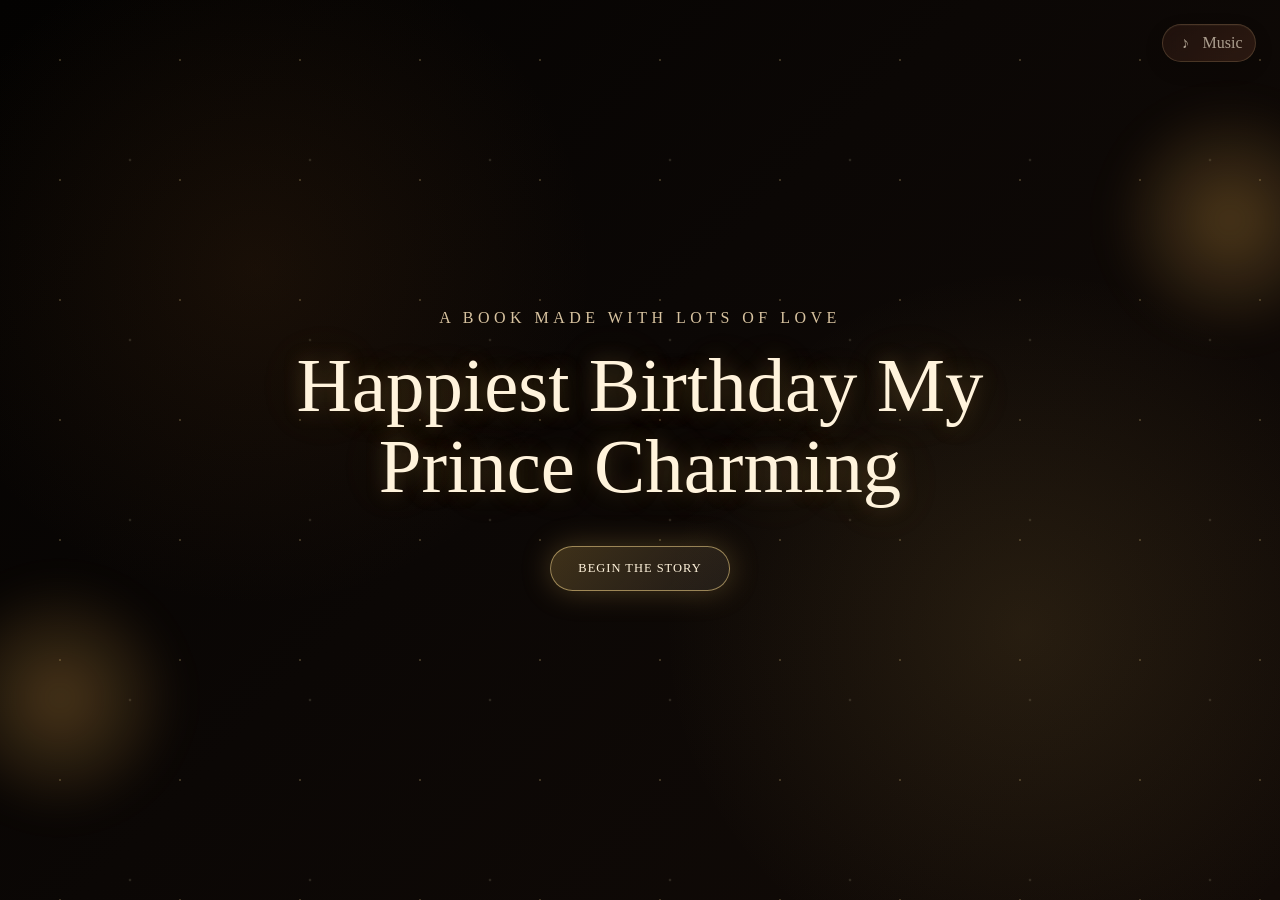
<file: index.html>
<!DOCTYPE html>
<html lang="en">
<head>
  <meta charset="UTF-8" />
  <meta name="viewport" content="width=device-width, initial-scale=1.0" />

  <title>Where the Sun Met the Moon: A Birthday Story for Peeyush</title>
<!-- Four-leaf clover favicon -->
<link
  rel="icon"
  href="data:image/svg+xml,%3Csvg xmlns='http://www.w3.org/2000/svg' viewBox='0 0 100 100'%3E%3Ctext y='.9em' font-size='90'%3E🍀%3C/text%3E%3C/svg%3E"
/>
  <meta
    name="description"
    content="A magical handcrafted vintage birthday storybook experience for Peeyush."
  />

  <link rel="stylesheet" href="card.css" />
</head>

<body>

<!-- =====================================================
     CINEMATIC LOADING SCREEN
====================================================== -->

<div
  class="storybook-loader"
  id="storybookLoader"
  aria-live="polite"
>
  <div class="loader-content">
    <div class="loader-clover" aria-hidden="true">🍀</div>

    <p>Preparing your story...</p>

    <div class="loader-line" aria-hidden="true">
      <span></span>
    </div>
  </div>
</div>

  <!-- 
    PROJECT:
    Where the Sun Met the Moon: A Birthday Story for Peeyush-->
  <div class="app" id="app">
    <!-- Background ambience layer -->
    <div class="ambient-layer" aria-hidden="true">
      <div class="golden-dust"></div>
      <div class="candle-glow candle-glow-left"></div>
      <div class="candle-glow candle-glow-right"></div>
      <div class="floating-petals"></div>
      <div class="butterfly-field"></div>
    </div>

    <!-- Audio assets -->
    <audio id="pianoMusic" preload="auto" loop>
      <source src="sound.mp4" type="audio/mpeg" />
    </audio>

    <audio id="pageTurnSound" preload="auto">
      <source src="page.mpeg" type="audio/mpeg" />
    </audio>

    <audio id="sealBreakSound" preload="auto">
      <source src="waxseal.mpeg" type="audio/mpeg" />
    </audio>

    <!-- Screen 1: Opening black cinematic intro -->
    <section class="scene scene-intro is-active" id="introScene" aria-label="Opening scene">
      <div class="intro-content">
        <p class="intro-small-text">A book made with lots of love </p>

        <h1 class="intro-quote">
          Happiest Birthday My Prince Charming
        </h1>

        <button class="primary-button" id="beginButton" type="button">
          Begin the Story
        </button>
      </div>
    </section>

    <!-- Screen 2: Vintage envelope -->
    <section class="scene scene-envelope" id="envelopeScene" aria-label="Vintage envelope scene">
      <div class="envelope-stage">

        <div class="lavender-bundle" aria-hidden="true">
          <img
        src="lavv.png"
        alt=""
        class="lavender-image"
    >
        </div>

        <article class="envelope" aria-label="A vintage envelope sealed with a heart wax seal">
          <div class="envelope-back"></div>
          <div class="envelope-flap"></div>

          <button class="wax-seal heart-seal" id="waxSealButton" type="button" aria-label="Break the heart-shaped wax seal">
            <span class="seal-symbol">♥</span>
          </button>

          <div class="envelope-front">
            <p class="envelope-address">For Peeyush</p>
            <p class="envelope-note">A little story, handmade with love</p>
          </div>
        </article>

      </div>
    </section>

    <!-- Screen 3: Parchment letter -->
    <section class="scene scene-letter" id="letterScene" aria-label="Vintage letter scene">
      <article class="parchment-letter">
        <header class="letter-header">
          <p class="letter-kicker">Before the book opens</p>
          <h2>A small gift from Sunshine</h2>
        </header>

        <div class="letter-body">
          <p>
            Some stories are not written all at once. Some are kept quietly
            inside tiny memories, soft wishes, old feelings, and words that
            stayed even when everything else changed.
          </p>

          <p>
            This little book is one of those stories — made with warmth,
            care, and all the things I could never say beautifully enough in
            one ordinary message.
          </p>
        </div>

        <button class="primary-button" id="continueToBookButton" type="button">
          Open the Storybook
        </button>
      </article>
    </section>

    <main class="scene scene-book" id="bookScene" aria-label="Interactive birthday storybook">
<div class="book-stage">

    <!-- =========================
         OLD WOODEN DESK
    ========================== -->

    <div class="desk" aria-hidden="true"></div>

    <!--BOOK-->
    <div class="storybook" id="storybook">
        <!-- Leather Cover -->
        <div class="book-cover" id="bookCover">

            <div class="cover-border"></div>

            <div class="cover-spine">

                <span></span>
                <span></span>
                <span></span>

            </div>

            <div class="cover-content">

                <p class="cover-small">
                    A Birthday Story
                </p>

                <h1 class="cover-title">

                    Where the
                    <br>
                   Sun Met
                    <br>
                    the MOON

                </h1>

<p class="cover-name">For Peeyush</p>
<div class="cover-emblem" aria-hidden="true">
  <span class="emblem-leaf emblem-leaf-1"></span>
  <span class="emblem-leaf emblem-leaf-2"></span>
  <span class="emblem-leaf emblem-leaf-3"></span>
  <span class="emblem-leaf emblem-leaf-4"></span>
  <span class="emblem-stem"></span>
</div>
            </div>

            <!-- Ribbon -->

            <div class="bookmark-ribbon">

                <div class="bookmark-end"></div>

            </div>
            <!-- Decorative Corners -->
            <span class="corner corner-top-left"></span>
            <span class="corner corner-top-right"></span>
            <span class="corner corner-bottom-left"></span>
            <span class="corner corner-bottom-right"></span>
            <!-- Open Book -->
            <button
                id="openBookButton"
                class="open-book-button"
            >

                Open Storybook

            </button>

        </div>
        <!--PAPER STACK-->
        <div class="paper-stack">

            <span></span>
            <span></span>
            <span></span>
            <span></span>

        </div>
      
<div class="page-system" id="pageSystem">
<!-- Previous-page control -->
<button
  class="previous-page-corner"
  id="previousPageCorner"
  type="button"
  aria-label="Turn to the previous page"
  disabled
>
  <span aria-hidden="true"></span>
</button>
  <!-- Permanent left page beneath all turned sheets -->
  <section class="static-page static-left-page title-page">
    <div class="page-texture" aria-hidden="true"></div>

    <div class="page-content">
      <p class="page-label">Where the Sun Met the Moon</p>

      <h2>A Birthday Story</h2>

      <p>
        A handcrafted collection of memories, admiration,
        wishes, and words kept close to the heart.
      </p>
    </div>

    <span class="book-page-number">1</span>
  </section>

  <!-- Permanent right page beneath the unturned sheets -->
  
    <div class="page-texture" aria-hidden="true"></div>
<!-- Permanent right page revealed after every current sheet turns -->

    <!-- Permanent right page revealed after all current sheets turn -->
<!-- =====================================================
     FINAL PERMANENT PAGE
     Page 33: Last full-photo page
====================================================== -->

<section
  class="static-page static-right-page final-full-photo-page"
>
  <div class="final-photo-stage">
    <img
      src="peeyush.jpeg"
      alt="A final photograph of Peeyush"
    />
  </div>

  <div class="final-photo-caption">
    <p>Once Again</p>
    <span>Happiest Birthday My MOONLIGHT</span>
  </div>

  <span class="book-page-number">33</span>
</section>

  <!-- SHEET 1 -->
  <section
    class="turning-sheet"
    id="sheet1"
    data-sheet-index="0"
    style="--sheet-depth: 4;"
  >
    <!-- Sheet 1 Front: Formal title page -->
<div class="sheet-face sheet-front full-photo-page first-photo-page">
  <div class="page-texture" aria-hidden="true"></div>

  <div class="photo-page-layout">
    <div class="photo-frame">
      <img
        src="peecover.jpeg"
        alt="Peeyush on the opening page of Where the Sun Met the Moon"
      />

      <span class="photo-corner photo-corner-top-left" aria-hidden="true"></span>
      <span class="photo-corner photo-corner-top-right" aria-hidden="true"></span>
      <span class="photo-corner photo-corner-bottom-left" aria-hidden="true"></span>
      <span class="photo-corner photo-corner-bottom-right" aria-hidden="true"></span>
    </div>

    <div class="photo-caption-card">
      <p class="page-label">For Peeyush</p>

      <p class="photo-caption-text">
        The boy at the heart of this little story.
      </p>

      <span class="photo-clover-mark" aria-hidden="true">🍀</span>
    </div>

    <div class="pressed-photo-flowers" aria-hidden="true">
      <span class="pressed-stem"></span>
      <span class="pressed-bloom pressed-bloom-one"></span>
      <span class="pressed-bloom pressed-bloom-two"></span>
      <span class="pressed-leaf pressed-leaf-one"></span>
      <span class="pressed-leaf pressed-leaf-two"></span>
    </div>
  </div>

  <span class="book-page-number">2</span>

  <button
    class="page-corner-button"
    type="button"
    aria-label="Turn to the dedication"
  >
    <span aria-hidden="true"></span>
  </button>
</div>

    <!-- Sheet 1 Back: Dedication -->
    <div class="sheet-face sheet-back title-page">
      <div class="page-texture" aria-hidden="true"></div>

      <div class="page-content">
        <p class="page-label">Dedication</p>

        <h2>For Moonlight</h2>

        <p>
          From the girl you once called Sunshine —
          with a little rain, a little magic, and love
          flowing quietly between the pages.
        </p>
      </div>

      <span class="book-page-number">3</span>
    </div>
  </section>

  <!-- SHEET 2 -->
  <section
    class="turning-sheet"
    id="sheet2"
    data-sheet-index="1"
    style="--sheet-depth: 3;"
  >
    <!-- Sheet 2 Front: Contents -->
    <div class="sheet-face sheet-front contents-page">
      <div class="page-texture" aria-hidden="true"></div>

      <div class="page-content">
        <p class="page-label">Inside This Book</p>

        <h2>Contents</h2>

        <ol class="storybook-contents">
          <li><span>01</span> Before Anything Else</li>
          <li><span>02</span> The Boy I’ll Always Admire</li>
          <li><span>03</span> Our Little Memories</li>
          <li><span>04</span> My Little Superhero</li>
          <li><span>05</span> Our Anime World</li>
          <li><span>06</span> The Wishes I’ll Always Keep</li>
          <li><span>07</span> Things I’ll Always Remember</li>
          <li><span>08</span> The Final Letter</li>
        </ol>
      </div>

      <span class="book-page-number">4</span>

      <button
        class="page-corner-button"
        type="button"
        aria-label="Turn to the opening chapter"
      >
        <span aria-hidden="true"></span>
      </button>
    </div>

    <!-- Sheet 2 Back: Opening quote -->
    <div class="sheet-face sheet-back quote-page">
      <div class="page-texture" aria-hidden="true"></div>

      <div class="page-content">
        <blockquote>
          Some people become a chapter. Some become the reason
          the whole book was written.
        </blockquote>
      </div>

      <span class="book-page-number">5</span>
    </div>
  </section>

  <!-- SHEET 3 -->
  <section
    class="turning-sheet"
    id="sheet3"
    data-sheet-index="2"
    style="--sheet-depth: 2;"
  >
    <!-- Sheet 3 Front: Chapter divider -->
    <div class="sheet-face sheet-front title-page chapter-divider-page">
      <div class="page-texture" aria-hidden="true"></div>

      <div class="page-content">
        <p class="page-label">Chapter One</p>

        <h2>Before Anything Else</h2>

        <p>
          The words that deserve to be said before every memory,
          every wish, and every goodbye.
        </p>
      </div>

      <span class="book-page-number">6</span>

      <button
        class="page-corner-button"
        type="button"
        aria-label="Begin chapter one"
      >
        <span aria-hidden="true"></span>
      </button>
    </div>
    <!-- Sheet 3 Back: Chapter opening -->
    <div class="sheet-face sheet-back long-form-page">
      <div class="page-texture" aria-hidden="true"></div>

      <div class="page-content has-drop-cap">
        <p class="page-label">A Soft Beginning</p>

        <h2>Before the Story Continues</h2>

        <p>
          There are feelings that cannot be contained inside one message,
          one photograph, or one ordinary birthday wish.
        </p>
        <p>
          They need room to breathe — between old paper, pressed flowers,
          quiet pauses, and pages turned slowly.
        </p>
      </div>

      <span class="book-page-number">7</span>
    </div>
  </section>
<!--SHEET 4 Page 8: Chapter divider
Page 9: Pastel cottagecore pause-->

<!-- =====================================================
     SHEET 4
     Pages 8–9: My Feelings
====================================================== -->

<section
  class="turning-sheet feelings-sheet"
  id="sheet4"
  data-sheet-index="3"
  style="--sheet-depth: 3;"
>
  <!-- Page 8 -->
  <div class="sheet-face sheet-front long-form-page real-feelings-page">
    <div class="page-texture" aria-hidden="true"></div>

    <div class="page-content has-drop-cap">
      <p class="page-label">My Feelings</p>

      <h2>Some Feelings Never Leave</h2>

      <p>
        I don’t even know where to begin because no matter how much
        time passes, some feelings never completely leave the heart.
        And maybe that’s why today feels a little heavier than usual.
      </p>

      <p>
        I used to imagine this day so differently. I had plans for you,
        so many plans. I had already thought about the gifts I wanted
        to buy, the little things I wanted to surprise you with,
        and the smile I wanted to see on your face.
      </p>
    </div>

    <span class="book-page-number">8</span>

    <button
      class="page-corner-button"
      type="button"
      aria-label="Continue reading"
    >
      <span aria-hidden="true"></span>
    </button>
  </div>

  <!-- Page 9 -->
  <div class="sheet-face sheet-back long-form-page real-feelings-page">
    <div class="page-texture" aria-hidden="true"></div>

    <div class="page-content">
      <p class="page-label">The Plans I Carried</p>

      <h2>Everything I Wanted to Do</h2>

      <p>
        I had been saving money slowly, quietly, just so I could make
        your birthday special in the way you deserved. Every time I saw
        something that reminded me of you, I’d think, “He would love this.”
      </p>

      <p>
        And it made me happy, because loving you made even small things
        feel meaningful.
        You’ll probably never realize how much love was hidden behind
        the things I never got the chance to do for you.
      </p>
    </div>

    <span class="book-page-number">9</span>
  </div>
</section>

<!-- =====================================================
     SHEET 5
     Pages 10–11: My Feelings
====================================================== -->

<section
  class="turning-sheet feelings-sheet"
  id="sheet5"
  data-sheet-index="4"
  style="--sheet-depth: 2;"
>
  <!-- Page 10 -->
  <div class="sheet-face sheet-front long-form-page real-feelings-page">
    <div class="page-texture" aria-hidden="true"></div>

    <div class="page-content">
      <p class="page-label">What I Wanted for You</p>

      <h2>I Wanted to Celebrate You</h2>

      <p>
        I wanted to celebrate you. I wanted to make you feel loved,
        important, and cared for. I wanted to be the reason your
        birthday felt warm and unforgettable.
      </p>

      <p>
        But life had other plans for us. And maybe that’s what hurts
        the most—not just losing you, but losing all the moments
        I had already created in my heart for us.
      </p>
    </div>

    <span class="book-page-number">10</span>

    <button
      class="page-corner-button"
      type="button"
      aria-label="Continue reading"
    >
      <span aria-hidden="true"></span>
    </button>
  </div>

  <!-- Page 11 -->
  <div class="sheet-face sheet-back long-form-page real-feelings-page">
    <div class="page-texture" aria-hidden="true"></div>

    <div class="page-content">
      <p class="page-label">What You Became to Me</p>

      <h2>More Than a Memory</h2>

      <p>
        Out of all the people I’ve met in life, you were the one who
        truly touched my soul in a way I can never fully explain.
      </p>

      <p>
        Even if we are no longer together, a part of me will always
        carry you quietly within it. Some people become memories,
        but some become a part of your heart forever.
      </p>

      <p>
        You became both.
      </p>
    </div>

    <span class="book-page-number">11</span>
  </div>
</section>
<!-- =====================================================
     SHEET 6
     Pages 12–13: My Feelings
====================================================== -->

<section
  class="turning-sheet feelings-sheet"
  id="sheet6"
  data-sheet-index="5"
  style="--sheet-depth: 1;"
>
  <!-- Page 12 -->
  <div class="sheet-face sheet-front long-form-page real-feelings-page">
    <div class="page-texture" aria-hidden="true"></div>

    <div class="page-content">
      <p class="page-label">A Part of Every Day</p>

      <h2>You Were Never Just a Person</h2>

      <p>
        You know, people come and go all the time, but you were never
        “just a person” to me. You became a habit, a comfort, a safe
        place, and a part of my everyday thoughts.
      </p>

      <p>
        I loved you in ways I never knew I was capable of loving
        someone—so deeply, so honestly, so softly.
        Even now, after everything, I still catch myself caring about
        whether you’re eating properly, sleeping on time, smiling
        genuinely, or silently hurting behind your strong face.
      </p>
    </div>

    <span class="book-page-number">12</span>

    <button
      class="page-corner-button"
      type="button"
      aria-label="Continue reading"
    >
      <span aria-hidden="true"></span>
    </button>
  </div>

  <!-- Page 13 -->
  <div class="sheet-face sheet-back long-form-page real-feelings-page">
    <div class="page-texture" aria-hidden="true"></div>

    <div class="page-content">
      <p class="page-label">What Never Changed</p>

      <h2>My Prayers for You</h2>
      <p>
        I just want you to know that despite everything, my prayers
        for you have never changed.
      </p>
      <p>
        I still pray that life becomes gentle with you. I pray that
        your dreams come true, that your heart heals from every pain
        it hides, and that one day you wake up feeling genuinely
        happy and loved.
      </p>
    </div>
    <span class="book-page-number">13</span>
  </div>
</section>

<!-- =====================================================
     SHEET 7
     Pages 14–15: My Feelings continuation
====================================================== -->

<section
  class="turning-sheet feelings-sheet"
  id="sheet7"
  data-sheet-index="6"
  style="--sheet-depth: 2;"
>
  <!-- Page 14 -->
  <div class="sheet-face sheet-front long-form-page real-feelings-page">
    <div class="page-texture" aria-hidden="true"></div>

    <div class="page-content">
      <p class="page-label">For the Life Ahead</p>

      <h2>Everything I Still Wish for You</h2>

      <p>
        You deserve a future filled with peace, success, laughter,
        and people who never make you question your worth.
      </p>

      <p>
        I hope you become everything you once told me you wanted
        to become. And when life gets hard, I hope you remember
        there was once someone who loved you so deeply that even
        after losing you, they still couldn’t stop wishing the
        world for you.
      </p>
    </div>

    <span class="book-page-number">14</span>

    <button
      class="page-corner-button"
      type="button"
      aria-label="Continue reading"
    >
      <span aria-hidden="true"></span>
    </button>
  </div>
  <!-- Page 15 -->
  <div class="sheet-face sheet-back long-form-page real-feelings-page">
    <div class="page-texture" aria-hidden="true"></div>

    <div class="page-content">
      <p class="page-label">What Loving You Taught Me</p>

      <h2>I’ll Never Regret Loving You</h2>

      <p>
        Loving you taught me how deeply a heart can feel,
        how attached a soul can become, and how painful it is
        to miss someone who still means so much to you.
      </p>

      <p>
        A part of me will probably always look for you in songs,
        in late-night thoughts, in late-night calls and video calls,
        and in the songs we sang together.
      </p>
    </div>

    <span class="book-page-number">15</span>
  </div>
</section>

<!--
SHEET 8 Pages 16–17: Closing of My Feelings-->
<section
  class="turning-sheet feelings-sheet"
  id="sheet8"
  data-sheet-index="7"
  style="--sheet-depth: 1;"
>
  <!-- Page 16 -->
  <div class="sheet-face sheet-front long-form-page real-feelings-page">
    <div class="page-texture" aria-hidden="true"></div>

    <div class="page-content">
      <p class="page-label">The Memories That Return</p>

      <h2>In All the Little Places</h2>

      <p>
        I will probably always look for you in the places we went
        together or planned to visit, in the goals we imagined for
        the future, and in little memories that suddenly return
        without warning.
      </p>

      <p>
        And maybe you’ll never fully realise how much you mattered
        to me, but you did—more than words could ever explain.
      </p>
    </div>

    <span class="book-page-number">16</span>

    <button
      class="page-corner-button"
      type="button"
      aria-label="Turn to the final birthday words"
    >
      <span aria-hidden="true"></span>
    </button>
  </div>

  <!-- Page 17 -->
  <div class="sheet-face sheet-back long-form-page feelings-birthday-page">
    <div class="page-texture" aria-hidden="true"></div>

    <div class="page-content">
      <p class="page-label">On Your Birthday</p>

      <h2>Please Take Care of Yourself</h2>

      <p>
        So on your birthday, I just want to say—please take care
        of yourself for me too. Eat properly, sleep on time,
        work hard for your dreams, and never let the world make
        your heart cold....You have such a beautiful soul,
Peeyush. Don't ever lose it.
No matter where life takes us,
a part of me will always love you
silently, from afar.
</p>
      <p class="birthday-closing-line">
        Happy Birthday, Mera Bachcha 🐰
      </p>
    </div>

    <span class="book-page-number">17</span>
  </div>
</section>
<!-- =====================================================
     SHEET 9
     Pages 18–19: About Him
====================================================== -->

<section
  class="turning-sheet admiration-sheet"
  id="sheet9"
  data-sheet-index="8"
  style="--sheet-depth: 3;"
>
  <!-- Page 18: About Him chapter divider -->
  <div
    class="sheet-face sheet-front title-page cottagecore-admiration-divider"
  >
    <div class="page-texture" aria-hidden="true"></div>

    <div class="page-content">
      <p class="page-label">About You</p>

      <h2>The Boy I’ll Always Admire</h2>

      <p>
        For the person you are, the qualities I saw in you,
        and all the little things that made you unforgettable,You were my pride.
      </p>

      <div class="admiration-divider-garden" aria-hidden="true">
        <span class="admiration-vine"></span>
        <span class="admiration-divider-flower flower-left"></span>
        <span class="admiration-divider-flower flower-right"></span>
        <span class="admiration-divider-clover">🍀</span>
      </div>
    </div>

    <span class="book-page-number">18</span>

    <button
      class="page-corner-button"
      type="button"
      aria-label="Begin the admiration chapter"
    >
      <span aria-hidden="true"></span>
    </button>
  </div>

  <!-- Page 19 -->
  <div
    class="sheet-face sheet-back long-form-page cottagecore-admiration-page admiration-lilac-page"
  >
    <div class="page-texture" aria-hidden="true"></div>

    <div class="page-content has-drop-cap">
      <p class="page-label">What You Meant to Me</p>

      <h2>Impossible to Forget</h2>

      <p>
        I don’t think you’ll ever truly understand how special
        you are to the people who love you—especially to me.
        There was always something about you that made you
        impossible to forget.
        Maybe it was your gentleness, the softness in your heart,
        the way you cared without even trying, or simply the
        comfort your presence gave me.
        You had this calmness in you that could make even the
        worst days feel lighter.
      </p>

      <span class="admiration-page-clover" aria-hidden="true">🍀</span>
    </div>

    <span class="book-page-number">19</span>
  </div>
</section>

<!-- =====================================================
     SHEET 10
     Pages 20–21: About Him
====================================================== -->

<section
  class="turning-sheet admiration-sheet"
  id="sheet10"
  data-sheet-index="9"
  style="--sheet-depth: 2;"
>
  <!-- Page 20 -->
  <div
    class="sheet-face sheet-front long-form-page cottagecore-admiration-page admiration-pink-page"
  >
    <div class="page-texture" aria-hidden="true"></div>

    <div class="page-content">
      <p class="page-label">The Things I Loved</p>

      <h2>Your Gentleness, Your Heart</h2>

      <p>
        I loved your gentleness. I loved your heart. I loved the
        way you spoke, the way you cared, and the way your presence
        could calm my overthinking mind.
        I loved your smile more than you’ll ever know. Even your
        flaws became precious to me because they were yours.
        There was something so beautiful about you, Peeyush—
        something that made my soul feel attached to yours
        in a way that still scares me.
      </p>

      <div class="admiration-corner-flowers" aria-hidden="true">
        <span class="corner-flower corner-flower-one"></span>
        <span class="corner-flower corner-flower-two"></span>
        <span class="corner-leaf corner-leaf-one"></span>
        <span class="corner-leaf corner-leaf-two"></span>
      </div>
    </div>

    <span class="book-page-number">20</span>

    <button
      class="page-corner-button"
      type="button"
      aria-label="Continue reading about him"
    >
      <span aria-hidden="true"></span>
    </button>
  </div>

  <!-- Page 21 -->
  <div
    class="sheet-face sheet-back long-form-page cottagecore-admiration-page admiration-blue-page"
  >
    <div class="page-texture" aria-hidden="true"></div>

    <div class="page-content">
      <p class="page-label">Your Beautiful Nature</p>

      <h2>Pure and Rare</h2>

      <p>
        Honestly, one of the most beautiful things about you
        was your nature. The way you spoke, the way you listened,
        and the way you loved—it all felt so pure and rare.
        You never realised how deeply your small efforts,
        your attention, your words, and your care affected
        someone’s heart.
      </p>

      <p>
        But they did. Mine especially.
      </p>

      <div class="admiration-butterfly" aria-hidden="true">❦</div>
    </div>

    <span class="book-page-number">21</span>
  </div>
</section>

<!-- =====================================================
     SHEET 11
     Pages 22–23: About Him conclusion and Moonlight
====================================================== -->

<section
  class="turning-sheet admiration-sheet"
  id="sheet11"
  data-sheet-index="10"
  style="--sheet-depth: 1;"
>
  <!-- Page 22 -->
  <div
    class="sheet-face sheet-front long-form-page cottagecore-admiration-page admiration-peach-page"
  >
    <div class="page-texture" aria-hidden="true"></div>

    <div class="page-content">
      <p class="page-label">The Person You Are</p>

      <h2>A Handsome Soul</h2>

      <p>
        You’re genuinely one of the most handsome souls I’ve
        ever known—not only because of the way you look,
        but because of the person you are.
        Your smile, your eyes, your voice, and your way of
        expressing things all carried warmth. Even your flaws
        felt beautiful because they made you real
        Maybe that’s why moving on from you never felt easy—
        because people like you don’t come twice in someone’s life.
      </p>

      <div class="admiration-mushrooms" aria-hidden="true">
        <span class="tiny-mushroom mushroom-one"></span>
        <span class="tiny-mushroom mushroom-two"></span>
        <span class="tiny-vine"></span>
      </div>
    </div>

    <span class="book-page-number">22</span>

    <button
      class="page-corner-button"
      type="button"
      aria-label="Turn to the Moonlight page"
    >
      <span aria-hidden="true"></span>
    </button>
  </div>

  <!-- Page 23: Dedicated Moonlight page -->
  <div class="sheet-face sheet-back title-page moonlight-page">
    <div class="moonlight-sky" aria-hidden="true">
      <span class="moonlight-glow"></span>
      <span class="moonlight-crescent"></span>

      <span class="moonlight-star star-one">✦</span>
      <span class="moonlight-star star-two">·</span>
      <span class="moonlight-star star-three">✧</span>
      <span class="moonlight-star star-four">·</span>

      <span class="moonlight-cloud cloud-left"></span>
      <span class="moonlight-cloud cloud-right"></span>

      <span class="moonlight-petal petal-one"></span>
      <span class="moonlight-petal petal-two"></span>
      <span class="moonlight-petal petal-three"></span>
    </div>

    <div class="page-content moonlight-page-content">
      <p class="page-label">Moonlight</p>

      <h2>You Were My Moonlight in the Endless Dark</h2>

      <p class="moonlight-thank-you">
        Thank you for everything.
      </p>

      <span class="moonlight-chime" aria-hidden="true">🎐</span>
    </div>

    <span class="book-page-number">23</span>
  </div>
</section>

<!-- =====================================================
     SHEET 12
     Pages 24–25: Wishes chapter
====================================================== -->

<section
  class="turning-sheet wishes-sheet"
  id="sheet12"
  data-sheet-index="11"
  style="--sheet-depth: 2;"
>
  <!-- Page 24: Wishes chapter divider -->
  <div
    class="sheet-face sheet-front title-page wishes-section-divider"
  >
    <div class="page-texture" aria-hidden="true"></div>

    <div class="page-content">
      <p class="page-label">The Final Part</p>

      <h2>The Wishes I’ll Always Keep</h2>

      <p>
        For your birthday, your future, your dreams,
        and every beautiful life waiting ahead of you.
      </p>

      <div class="wishes-divider-rain" aria-hidden="true">
        <span class="wish-rain-line wish-rain-one"></span>
        <span class="wish-rain-line wish-rain-two"></span>
        <span class="wish-rain-line wish-rain-three"></span>
        <span class="wish-rain-cloud"></span>
      </div>
    </div>

    <span class="book-page-number">24</span>

    <button
      class="page-corner-button"
      type="button"
      aria-label="Begin the wishes chapter"
    >
      <span aria-hidden="true"></span>
    </button>
  </div>

  <!-- Page 25: First wishes page -->
  <div
    class="sheet-face sheet-back long-form-page wishes-reading-page wishes-blue-page"
  >
    <div class="page-texture" aria-hidden="true"></div>

    <div class="page-content">
      <p class="page-label">For Your Tomorrow</p>

      <h2>The Happiness I Hope Finds You</h2>

      <p>
        More than anything, I hope life becomes gentle with you.
        I hope your hard work is rewarded, your dreams become
        reality, and every door you are meant to walk through
        opens at the right time.
      </p>

      <p>
        I hope you always find people who choose you with honesty,
        protect your heart, and remind you how worthy you are
        of love.
      </p>

      <p>
        I hope your smile never fades because of the weight
        life places on your shoulders.
      </p>

      <span class="wishes-page-clover" aria-hidden="true">🍀</span>
    </div>

    <span class="book-page-number">25</span>
  </div>
</section>

<!-- =====================================================
     SHEET 13
     Pages 26–27: Wishes continuation
====================================================== -->

<section
  class="turning-sheet wishes-sheet"
  id="sheet13"
  data-sheet-index="12"
  style="--sheet-depth: 1;"
>
  <!-- Page 26: May you always -->
  <div
    class="sheet-face sheet-front long-form-page wishes-reading-page wishes-lilac-page"
  >
    <div class="page-texture" aria-hidden="true"></div>

    <div class="page-content wishes-list-content">
      <p class="page-label">Always</p>

      <h2>May You Always…</h2>

      <ul class="wishes-list">
        <li>May you always have peace.</li>
        <li>May you always stay kind.</li>
        <li>May you never lose your beautiful heart.</li>
        <li>May your family always stay healthy.</li>
        <li>May success find you.</li>
        <li>May you laugh more than you worry.</li>
        <li>May you always have a place that feels like home.</li>
        <li>May you always be loved.</li>
      </ul>

      <div class="wishes-pressed-flowers" aria-hidden="true">
        <span class="wish-stem"></span>
        <span class="wish-flower wish-flower-one"></span>
        <span class="wish-flower wish-flower-two"></span>
        <span class="wish-leaf wish-leaf-one"></span>
        <span class="wish-leaf wish-leaf-two"></span>
      </div>
    </div>

    <span class="book-page-number">26</span>

    <button
      class="page-corner-button"
      type="button"
      aria-label="Turn to one final wish"
    >
      <span aria-hidden="true"></span>
    </button>
  </div>

  <!-- Page 27: One final wish -->
  <div
    class="sheet-face sheet-back long-form-page wishes-reading-page wishes-rain-page"
  >
    <div class="page-texture" aria-hidden="true"></div>

    <div class="page-content">
      <p class="page-label">One Final Wish</p>

      <h2>Even If Our Paths Never Cross Again</h2>

      <p>
        Even if our paths never cross again, and even if
        we become strangers in each other’s lives,
        I’ll always be grateful that I met you.
      </p>

      <p>
        Some people change our lives simply by existing.
      </p>

      <p class="wishes-emphasis-line">
        You were one of them.
      </p>

      <div class="wishes-window-rain" aria-hidden="true">
        <span class="window-rain-drop drop-one"></span>
        <span class="window-rain-drop drop-two"></span>
        <span class="window-rain-drop drop-three"></span>
        <span class="window-rain-drop drop-four"></span>
        <span class="window-rain-drop drop-five"></span>
      </div>
    </div>

    <span class="book-page-number">27</span>
  </div>
</section>

<!-- =====================================================
     SHEET 14
     Page 29: Spider-Man collage
     Page 30: Anime collage
====================================================== -->

<section
  class="turning-sheet collage-sheet"
  id="sheet14"
  data-sheet-index="13"
  style="--sheet-depth: 1;"
>
  <!-- Page 29: Spider-Man collage -->
  <div class="sheet-face sheet-front collage-page spiderman-collage-page">
    <div class="collage-image-wrap">
      <img
        src="spiderman.jpeg"
        alt="Spider-Man inspired collage for Peeyush"
      />
    </div>

    <div class="collage-caption spiderman-collage-caption">
      <p class="page-label">My Little Superhero</p>

      <blockquote>
        Keep chasing your dreams the way Spider-Man
        keeps swinging forward—no matter how many
        times life tries to pull you down.
      </blockquote>
      
<p class="anime-collage-note">
        I'll always be somewhere in the crowd,
        silently hoping you reach every skyline
        you ever dreamed of. 🕸️❤️
    </p>
    </div>
    <span class="book-page-number">29</span>
    <button
      class="page-corner-button"
      type="button"
      aria-label="Turn to the anime collage"
    >
      <span aria-hidden="true"></span>
    </button>
  </div>

  <!-- Page 30: Anime collage -->
  <div class="sheet-face sheet-back collage-page anime-collage-page">
    <div class="collage-image-wrap">
      <img
        src="anime.jpeg"
        alt="Anime collage featuring Peeyush's favourite anime worlds"
      />
    </div>

    <div class="collage-caption anime-collage-caption">
      <p class="page-label">Thank You for the Memories.</p>

      <blockquote>
        Thank you for letting me experience
        a love that felt like anime. 🌸
      </blockquote>

      <p class="anime-collage-note">
        Soft like a Ghibli afternoon,
        adventurous like One Piece,
        exciting like shounen,
        comforting like a shoujo romance...
        and unforgettable in every way. 🍜
      </p>
    </div>

    <span class="book-page-number">30</span>
  </div>
</section>

<!-- =====================================================
     SHEET 15
     Pages 31–32: Final closing pages
====================================================== -->

<section
  class="turning-sheet final-closing-sheet"
  id="sheet15"
  data-sheet-index="14"
  style="--sheet-depth: 1;"
>
  <!-- Page 31: Final letter -->
  <div
    class="sheet-face sheet-front long-form-page final-letter-page"
  >
    <div class="page-texture" aria-hidden="true"></div>

    <div class="page-content">
      <p class="page-label">One Last Thing</p>

      <h2>Before This Story Ends</h2>

      <p>
        I don’t know what place I will have in your future,
        or whether our paths will ever find their way back
        to each other.
      </p>

      <p>
        But I will always be grateful that, for a little while,
        I was allowed to know your heart, hear your laughter,
        share your dreams, and call you mine.
      </p>

      <p>
        What we had may now belong to memory, but that does not
        make it meaningless. It was real, it was beautiful,
        and it changed a part of me forever.
      </p>

      <div class="final-pressed-flower" aria-hidden="true">
        <span class="final-flower-stem"></span>
        <span class="final-flower-bloom bloom-left"></span>
        <span class="final-flower-bloom bloom-right"></span>
        <span class="final-flower-leaf"></span>
      </div>
    </div>

    <span class="book-page-number">31</span>

    <button
      class="page-corner-button"
      type="button"
      aria-label="Turn to the final blessing"
    >
      <span aria-hidden="true"></span>
    </button>
  </div>

  <!-- Page 32: Final blessing -->
  <div
    class="sheet-face sheet-back title-page final-blessing-page"
  >
    <div class="page-texture" aria-hidden="true"></div>

    <div class="page-content">
      <p class="page-label">Always</p>

      <h2>May Life Be Kind to You</h2>

      <p>
        Wherever life takes you, I hope you are loved gently,
        understood deeply, and surrounded by reasons to keep smiling.
      </p>

      <p>
        Keep your beautiful heart.<br />
        Keep chasing your dreams.<br />
        Keep believing in yourself.
      </p>

      <blockquote>
        Some stories do not end.<br />
        They simply become a quiet part of us.
      </blockquote>

      <p class="final-signature">
        With love,<br />
        Your Sunshine ☀️🍀
      </p>
    </div>

    <span class="book-page-number">32</span>
  </div>
</section>
</div>
</div>
 </div>
    </div>
</div>
    </main>
  </div>
  <!-- =====================================================
     FINAL ATMOSPHERE AND AUDIO
====================================================== -->
<!-- Ambient floating dust -->
<div
  class="storybook-dust"
  id="storybookDust"
  aria-hidden="true"
></div>

<!-- Warm breathing desk light -->
<div
  class="ambient-desk-glow"
  aria-hidden="true"
></div>

<!-- Background music -->
<audio
  id="backgroundMusic"
  src="sound.mp4"
  preload="auto"
  loop
></audio>

<!-- Page-turn sound -->
<audio
  id="pageTurnSound"
  src="page.mpeg"
  preload="auto"
></audio>

<!-- Music control -->
<button
  class="music-toggle"
  id="musicToggle"
  type="button"
  aria-label="Turn background music on"
  aria-pressed="false"
>
  <span
    class="music-toggle-icon"
    aria-hidden="true"
  >
    ♪
  </span>

  <span class="music-toggle-text">
    Music
  </span>
</button>
  <script src="card.js"></script>
</body>
</html>
</file>
<file: card.css>
*,*::before,
*::after {
  box-sizing: border-box;
  margin: 0;
  padding: 0;
}
html {
  scroll-behavior: smooth;
}
body {
  min-height: 100vh;
  overflow: hidden;
  font-family: Georgia, "Times New Roman", serif;
  background: #050403;
  color: #f8ead2;
}
/* ---------- THEME VARIABLES ---------- */
:root {
  --color-black: #050403;
  --color-deep-brown: #1b1009;
  --color-leather: #4b2418;
  --color-gold: #d7ad59;
  --color-soft-gold: #f5d58a;
  --color-parchment: #f4dfb8;
  --color-cream: #fff3dc;
  --color-muted-cream: #d8c3a0;
  --color-wax: #8f1f1f;
  --color-lavender: #9c7bb8;

  --shadow-gold: 0 0 30px rgba(215, 173, 89, 0.28);
  --shadow-soft: 0 25px 80px rgba(0, 0, 0, 0.45);

  --transition-slow: 900ms ease;
  --transition-medium: 500ms ease;
}
/* ---------- APP SHELL ---------- */
.app {
  position: relative;
  width: 100vw;
  height: 100vh;
  isolation: isolate;
  overflow: hidden;
}
/* Every main screen is a scene */
.scene {
  position: absolute;
  inset: 0;
  display: grid;
  place-items: center;
  opacity: 0;
  visibility: hidden;
  pointer-events: none;
  transition:
    opacity var(--transition-slow),
    visibility var(--transition-slow);
}

.scene.is-active {
  opacity: 1;
  visibility: visible;
  pointer-events: auto;
}
/* ---------- BACKGROUND AMBIENCE ---------- */
.ambient-layer {
  position: absolute;
  inset: 0;
  z-index: -2;
  overflow: hidden;
  background:
    radial-gradient(circle at 20% 30%, rgba(154, 91, 34, 0.12), transparent 28%),
    radial-gradient(circle at 80% 70%, rgba(215, 173, 89, 0.12), transparent 30%),
    linear-gradient(135deg, #030201, #0b0705 45%, #120b07);
}

.candle-glow {
  position: absolute;
  width: 260px;
  height: 260px;
  border-radius: 50%;
  background: radial-gradient(circle, rgba(245, 181, 83, 0.28), transparent 65%);
  filter: blur(18px);
  animation: candleFlicker 4s ease-in-out infinite;
}

.candle-glow-left {
  left: -70px;
  bottom: 8%;
}

.candle-glow-right {
  right: -80px;
  top: 10%;
  animation-delay: 1.4s;
}

.golden-dust {
  position: absolute;
  inset: 0;
  background-image:
    radial-gradient(circle, rgba(255, 221, 143, 0.75) 0 1px, transparent 1.5px),
    radial-gradient(circle, rgba(255, 244, 194, 0.45) 0 1px, transparent 1.7px);
  background-size: 120px 120px, 180px 180px;
  background-position: 0 0, 40px 70px;
  opacity: 0.28;
  animation: dustFloat 18s linear infinite;
}
/* ---------- INTRO SCREEN ---------- */
.scene-intro {
  padding: 2rem;
  text-align: center;
}

.intro-content {
  max-width: 820px;
  animation: introRise 1.6s ease both;
}

.intro-small-text {
  margin-bottom: 1.2rem;
  font-size: clamp(0.8rem, 2vw, 1rem);
  letter-spacing: 0.28em;
  text-transform: uppercase;
  color: var(--color-muted-cream);
}

.intro-quote {
  margin-bottom: 2.4rem;
  font-size: clamp(2.1rem, 6vw, 5.8rem);
  line-height: 1.05;
  font-weight: 400;
  color: var(--color-cream);
  text-shadow:
    0 0 20px rgba(215, 173, 89, 0.28),
    0 0 60px rgba(215, 173, 89, 0.14);
}
/* ---------- BUTTONS ---------- */
button {
  font: inherit;
}

.primary-button,
.nav-button {
  cursor: pointer;
  border: 1px solid rgba(245, 213, 138, 0.55);
  border-radius: 999px;
  background:
    linear-gradient(135deg, rgba(215, 173, 89, 0.25), rgba(255, 243, 220, 0.08));
  color: var(--color-cream);
  padding: 0.9rem 1.7rem;
  letter-spacing: 0.08em;
  text-transform: uppercase;
  font-size: 0.78rem;
  box-shadow: var(--shadow-gold);
  transition:
    transform var(--transition-medium),
    box-shadow var(--transition-medium),
    background var(--transition-medium);
}

.primary-button:hover,
.nav-button:hover {
  transform: translateY(-2px);
  background:
    linear-gradient(135deg, rgba(215, 173, 89, 0.42), rgba(255, 243, 220, 0.14));
  box-shadow: 0 0 45px rgba(215, 173, 89, 0.35);
}

.primary-button:active,
.nav-button:active {
  transform: translateY(0);
}

.primary-button:focus-visible,
.nav-button:focus-visible {
  outline: 3px solid rgba(245, 213, 138, 0.75);
  outline-offset: 5px;
}
/* ---------- TEMPORARY HIDDEN SCENES BASIC SAFETY ---------- */
.scene-envelope,
.scene-letter,
.scene-book {
  background: transparent;
}

/* ---------- ANIMATIONS ---------- */
@keyframes introRise {
  from {
    opacity: 0;
    transform: translateY(22px) scale(0.98);
  }

  to {
    opacity: 1;
    transform: translateY(0) scale(1);
  }
}

@keyframes dustFloat {
  from {
    transform: translateY(0);
  }

  to {
    transform: translateY(-120px);
  }
}

@keyframes candleFlicker {
  0%,
  100% {
    opacity: 0.55;
    transform: scale(1);
  }

  50% {
    opacity: 0.85;
    transform: scale(1.08);
  }
}
/* ---------- RESPONSIVE ---------- */
@media (max-width: 600px) {
  .scene-intro {
    padding: 1.3rem;
  }

  .intro-small-text {
    letter-spacing: 0.18em;
  }

  .primary-button,
  .nav-button {
    width: 100%;
    max-width: 280px;
  }
}
  /* Milestone 2Part 2A: Vintage envelope + lavender + heart wax seal below previous CSS*/
/* ---------- ENVELOPE SCENE ---------- */

.scene-envelope {
  padding: 2rem;
  perspective: 1200px;
}

.envelope-stage {
  position: relative;
  width: min(88vw, 620px);
  height: min(58vw, 390px);
  display: grid;
  place-items: center;
  animation: envelopeArrive 1.3s ease both;
}

/* ---------- DRIED LAVENDER ---------- */
.lavender-bundle {
  position: absolute;
  top: -35px;
  left: 55px;
  width: 90px;
  height: 210px;
  transform: rotate(-28deg);
  z-index: 1;
  opacity: 0.95;
}

.lavender-bundle::before {
  content: "";
  position: absolute;
  left: 42px;
  top: 40px;
  width: 5px;
  height: 160px;
  background: linear-gradient(#8c744c, #4c3a22);
  border-radius: 999px;
}

.lavender-bundle span {
  position: absolute;
  width: 16px;
  height: 28px;
  border-radius: 50%;
  background:
    radial-gradient(circle at 35% 30%, #d8c2ef, #8c6bb0 60%, #5d3c7d);
  box-shadow: 0 0 12px rgba(156, 123, 184, 0.25);
}

.lavender-bundle span:nth-child(1) {
  top: 0;
  left: 25px;
}

.lavender-bundle span:nth-child(2) {
  top: 30px;
  left: 46px;
}

.lavender-bundle span:nth-child(3) {
  top: 62px;
  left: 24px;
}

/* ---------- ENVELOPE BASE ---------- */

.envelope {
  position: relative;
  width: min(86vw, 560px);
  height: min(54vw, 340px);
  transform-style: preserve-3d;
  filter: drop-shadow(0 35px 45px rgba(0, 0, 0, 0.42));
}

.envelope-back,
.envelope-front,
.envelope-flap {
  position: absolute;
  inset: 0;
  border-radius: 12px;
}

/* back paper */
.envelope-back {
  background:
    radial-gradient(circle at 20% 20%, rgba(255, 255, 255, 0.22), transparent 22%),
    linear-gradient(135deg, #e8c88f, #c99b5e 45%, #a86f3d);
  border: 1px solid rgba(92, 51, 23, 0.55);
}

/* front folded triangles using gradients */
.envelope-front {
  z-index: 3;
  display: grid;
  place-items: end center;
  padding-bottom: 2rem;
  background:
    linear-gradient(32deg, transparent 49%, rgba(116, 64, 31, 0.18) 50%, transparent 51%),
    linear-gradient(-32deg, transparent 49%, rgba(116, 64, 31, 0.18) 50%, transparent 51%),
    linear-gradient(135deg, #e9c98f, #c49056 55%, #9f6537);
  border: 1px solid rgba(92, 51, 23, 0.6);
  box-shadow: inset 0 0 30px rgba(77, 38, 14, 0.22);
}

.envelope-address {
  font-size: clamp(1.7rem, 5vw, 3rem);
  color: #5a2e18;
  text-shadow: 0 1px 0 rgba(255, 240, 197, 0.45);
}

.envelope-note {
  margin-top: 0.4rem;
  font-size: clamp(0.75rem, 2vw, 0.95rem);
  color: rgba(65, 34, 17, 0.75);
  letter-spacing: 0.08em;
  text-transform: uppercase;
}

/* flap */
.envelope-flap {
  z-index: 4;
  background:
    linear-gradient(145deg, #f2d69b, #c28a4d 60%, #8b542c);
  clip-path: polygon(0 0, 100% 0, 50% 58%);
  transform-origin: top center;
  transition: transform 1.1s ease;
  box-shadow: inset 0 -20px 35px rgba(79, 38, 15, 0.28);
}
/* =========================================================
   ROYAL ROUND WAX SEAL
   ========================================================= */
/* =========================================================
   CLEAN VINTAGE WAX SEAL
   Flat, elegant and not button-like
   ========================================================= */

.wax-seal {
  position: absolute;
  left: 50%;
  top: 52%;
  z-index: 6;

  width: 82px;
  height: 78px;

  padding: 0;
  border: 0;
  cursor: pointer;

  border-radius:
    52% 48% 50% 50%
    / 48% 52% 47% 53%;

  transform:
    translate(-50%, -50%)
    rotate(-4deg);

  background:
    radial-gradient(
      circle at 34% 28%,
      rgba(255, 157, 140, 0.15),
      transparent 22%
    ),
    linear-gradient(
      145deg,
      #ad2028,
      #86141c 58%,
      #661018
    );

  box-shadow:
    inset 2px 2px 3px rgba(255, 189, 165, 0.08),
    inset -3px -4px 5px rgba(51, 3, 8, 0.28),
    0 5px 8px rgba(0, 0, 0, 0.28);

  filter: none;

  transition:
    transform 400ms ease,
    opacity 500ms ease;
}

/* Soft natural wax edge only */

.wax-seal::before {
  content: "";

  position: absolute;
  inset: -3px;
  z-index: -1;

  border-radius:
    48% 52% 46% 54%
    / 53% 47% 55% 45%;

  background: #741019;

  box-shadow:
    -2px 1px 0 rgba(126, 20, 27, 0.55),
    2px -1px 0 rgba(143, 26, 31, 0.4),
    1px 3px 0 rgba(91, 8, 14, 0.52);
}

/* Subtle pressed inner circle */

.wax-seal::after {
  content: "";

  position: absolute;
  inset: 13px;

  border-radius: 50%;

  border: 1px solid rgba(255, 177, 153, 0.1);

  box-shadow:
    inset 1px 1px 2px rgba(255, 176, 150, 0.07),
    inset -2px -2px 3px rgba(45, 2, 7, 0.28);

  pointer-events: none;
}

.seal-symbol {
  position: relative;
  z-index: 2;

  display: grid;
  place-items: center;

  width: 100%;
  height: 100%;

  color: #5c0b12;

  font-family:
    Georgia,
    "Times New Roman",
    serif;

  font-size: 1.7rem;
  line-height: 1;

  text-shadow:
    1px 1px 0 rgba(210, 74, 68, 0.18),
    -1px -1px 1px rgba(45, 2, 7, 0.48);

  transform: translateY(-1px);

  pointer-events: none;
  user-select: none;
}

.wax-seal:hover {
  transform:
    translate(-50%, -50%)
    rotate(-2deg)
    scale(1.03);
}

.wax-seal:focus-visible {
  outline: 2px solid rgba(255, 216, 170, 0.72);
  outline-offset: 5px;
}
/* ---------- OPEN STATE CLASSES FOR JS LATER ---------- */
.envelope.is-open .envelope-flap {
  transform: rotateX(178deg);
}

.envelope.is-open .wax-seal {
  opacity: 0;
  transform: translate(-50%, -50%) scale(0.4) rotate(18deg);
  pointer-events: none;
}
/* ---------- ANIMATION ---------- */
@keyframes envelopeArrive {
  from {
    opacity: 0;
    transform: translateY(38px) rotateX(8deg) scale(0.96);
  }

  to {
    opacity: 1;
    transform: translateY(0) rotateX(0) scale(1);
  }
}
/* ---------- MOBILE ---------- */
@media (max-width: 600px) {
  .envelope-stage {
    height: 360px;
  }

  .lavender-bundle {
    top: -55px;
    left: 18px;
    transform: rotate(-30deg) scale(0.82);
  }

  .envelope {
    height: 285px;
  }

  .wax-seal {
    width: 70px;
    height: 66px;
  }
}
/* Milestone 3 Part 3A: Vintage parchment letter scene*/
.scene-letter {
  padding: 2rem;
}

.parchment-letter {
  position: relative;
  width: min(90vw, 680px);
  min-height: 520px;
  padding: clamp(2rem, 5vw, 4rem);
  color: #4b2a17;
  background:
    radial-gradient(circle at 18% 22%, rgba(255, 255, 255, 0.38), transparent 18%),
    radial-gradient(circle at 85% 75%, rgba(107, 55, 20, 0.16), transparent 22%),
    linear-gradient(135deg, #f7e2b8, #e4bd7b 55%, #c99254);
  border: 1px solid rgba(86, 45, 18, 0.45);
  border-radius: 18px;
  box-shadow:
    inset 0 0 45px rgba(94, 48, 18, 0.22),
    0 35px 90px rgba(0, 0, 0, 0.48);
  overflow: hidden;
  animation: letterUnfold 1.25s ease both;
}

/* burnt paper edge effect */
.parchment-letter::before {
  content: "";
  position: absolute;
  inset: 12px;
  border: 1px solid rgba(91, 48, 19, 0.28);
  border-radius: 14px;
  pointer-events: none;
}

.parchment-letter::after {
  content: "";
  position: absolute;
  inset: 0;
  background:
    radial-gradient(circle at 0 0, rgba(76, 31, 10, 0.26), transparent 18%),
    radial-gradient(circle at 100% 0, rgba(76, 31, 10, 0.22), transparent 18%),
    radial-gradient(circle at 0 100%, rgba(76, 31, 10, 0.2), transparent 18%),
    radial-gradient(circle at 100% 100%, rgba(76, 31, 10, 0.25), transparent 18%);
  pointer-events: none;
}

/* ---------- LETTER TYPOGRAPHY ---------- */
.letter-header {
  position: relative;
  z-index: 1;
  margin-bottom: 2rem;
  text-align: center;
}

.letter-kicker {
  margin-bottom: 0.8rem;
  color: rgba(75, 42, 23, 0.7);
  font-size: 0.78rem;
  letter-spacing: 0.22em;
  text-transform: uppercase;
}

.letter-header h2 {
  font-size: clamp(2rem, 5vw, 4rem);
  font-weight: 400;
  line-height: 1;
}

.letter-body {
  position: relative;
  z-index: 1;
  max-width: 540px;
  margin: 0 auto 2.4rem;
}

.letter-body p {
  margin-bottom: 1.2rem;
  font-size: clamp(1rem, 2.3vw, 1.18rem);
  line-height: 1.85;
}

/* Letter button needs dark text because parchment is light */
.parchment-letter .primary-button {
  position: relative;
  z-index: 1;
  display: block;
  margin: 0 auto;
  color: #4b2a17;
  border-color: rgba(75, 42, 23, 0.45);
  background:
    linear-gradient(135deg, rgba(255, 242, 203, 0.58), rgba(215, 173, 89, 0.32));
  box-shadow: 0 12px 28px rgba(70, 37, 17, 0.22);
}

.parchment-letter .primary-button:hover {
  background:
    linear-gradient(135deg, rgba(255, 242, 203, 0.8), rgba(215, 173, 89, 0.42));
}

/* ---------- SECRET MOTIF DETAILS ---------- */

.parchment-letter .letter-header::after {
  content: "☀  ·  🌙  ·  🌧  ·  🍀";
  display: block;
  margin-top: 1rem;
  font-size: 0.9rem;
  opacity: 0.55;
}

/* ---------- ANIMATION ---------- */

@keyframes letterUnfold {
  from {
    opacity: 0;
    transform: rotateX(18deg) translateY(35px) scale(0.94);
  }

  to {
    opacity: 1;
    transform: rotateX(0) translateY(0) scale(1);
  }
}

/* ---------- MOBILE ---------- */
@media (max-width: 600px) {
  .parchment-letter {
    min-height: auto;
  }

  .letter-body p {
    line-height: 1.75;
  }
}
/*Milestone 4 Part 4A: Leather hardcover book cover*/
.scene-book {
  padding: 2rem;
  perspective: 1600px;
}

.book-shell {
  position: relative;
  width: min(92vw, 720px);
  height: min(82vh, 560px);
  display: grid;
  place-items: center;
}

.book-cover {
  position: relative;
  width: min(88vw, 620px);
  height: min(76vh, 500px);
  padding: clamp(2rem, 5vw, 4rem);
  display: grid;
  place-items: center;
  overflow: hidden;
  border-radius: 22px 34px 34px 22px;
  background:
    radial-gradient(circle at 22% 18%, rgba(255, 219, 139, 0.16), transparent 24%),
    radial-gradient(circle at 78% 75%, rgba(0, 0, 0, 0.28), transparent 32%),
    linear-gradient(135deg, #6b2f1f, #3e1c14 48%, #1f0d09);
  border: 1px solid rgba(245, 213, 138, 0.35);
  box-shadow:
    inset 16px 0 22px rgba(255, 214, 132, 0.08),
    inset -18px 0 35px rgba(0, 0, 0, 0.35),
    0 40px 90px rgba(0, 0, 0, 0.55);
  animation: bookArrive 1.1s ease both;
}

.book-cover::before {
  content: "";
  position: absolute;
  inset: 18px;
  border: 1px solid rgba(245, 213, 138, 0.42);
  border-radius: 18px 28px 28px 18px;
  pointer-events: none;
}

.book-cover::after {
  content: "";
  position: absolute;
  inset: 0;
  background:
    repeating-linear-gradient(
      90deg,
      rgba(255, 255, 255, 0.035) 0 1px,
      transparent 1px 5px
    ),
    radial-gradient(circle at 50% 30%, rgba(255, 220, 140, 0.08), transparent 34%);
  mix-blend-mode: screen;
  opacity: 0.45;
  pointer-events: none;
}

/* ---------- GOLD EMBOSSED COVER CONTENT ---------- */
.cover-content {
  position: relative;
  z-index: 2;
  text-align: center;
}
.cover-kicker {
  margin-bottom: 1rem;
  color: var(--color-soft-gold);
  font-size: 0.8rem;
  letter-spacing: 0.28em;
  text-transform: uppercase;
}

.cover-content h2 {
  max-width: 520px;
  font-size: clamp(3rem, 8vw, 6.8rem);
  line-height: 0.9;
  font-weight: 400;
  color: var(--color-soft-gold);
  text-shadow:
    0 1px 0 #fff2bd,
    0 3px 0 rgba(80, 42, 16, 0.85),
    0 0 28px rgba(215, 173, 89, 0.28);
}

.cover-subtitle {
  margin-top: 1.3rem;
  color: var(--color-cream);
  font-size: clamp(1rem, 2.4vw, 1.4rem);
  letter-spacing: 0.12em;
}

/* ---------- COVER ORNAMENTS ---------- */

.cover-ornament {
  position: absolute;
  left: 50%;
  width: 180px;
  height: 22px;
  transform: translateX(-50%);
  z-index: 2;
  opacity: 0.8;
}

.top-ornament {
  top: 48px;
}

.cover-ornament::before,
.cover-ornament::after {
  content: "";
  position: absolute;
  top: 50%;
  width: 74px;
  height: 1px;
  background: linear-gradient(90deg, transparent, var(--color-soft-gold));
}

.cover-ornament::before {
  left: 0;
}

.cover-ornament::after {
  right: 0;
  transform: rotate(180deg);
}

.cover-symbols {
  position: absolute;
  bottom: 42px;
  left: 50%;
  z-index: 2;
  display: flex;
  gap: 1rem;
  transform: translateX(-50%);
  font-size: 1rem;
  opacity: 0.65;
}
/* ---------- RIBBON BOOKMARK ---------- */
.ribbon-bookmark {
  position: absolute;
  top: 0;
  right: 72px;
  z-index: 1;
  width: 34px;
  height: 72%;
  background:
    linear-gradient(90deg, #5a0d12, #a82028 45%, #5a0d12);
  box-shadow:
    inset 6px 0 8px rgba(255, 255, 255, 0.1),
    0 8px 20px rgba(0, 0, 0, 0.28);
}

.ribbon-bookmark::after {
  content: "";
  position: absolute;
  left: 0;
  bottom: -26px;
  border-left: 17px solid transparent;
  border-right: 17px solid transparent;
  border-top: 28px solid #7c151c;
}

/* ---------- OPEN BOOK BUTTON ---------- */
.open-book-button {
  position: absolute;
  bottom: 86px;
  left: 50%;
  z-index: 3;
  transform: translateX(-50%);
}

.open-book-button:hover {
  transform: translateX(-50%) translateY(-2px);
}

/* hide pages until JS opens book later*/
.book-pages,
.book-navigation {
  display: none;
}

/* ---------- ANIMATION ---------- */
@keyframes bookArrive {
  from {
    opacity: 0;
    transform: rotateY(-10deg) translateY(30px) scale(0.94);
  }

  to {
    opacity: 1;
    transform: rotateY(0) translateY(0) scale(1);
  }
}
/* ---------- MOBILE ---------- */
@media (max-width: 600px) {
  .scene-book {
    padding: 1rem;
  }

  .book-cover {
    height: min(74vh, 520px);
    border-radius: 18px 28px 28px 18px;
  }

  .cover-symbols {
    bottom: 34px;
  }

  .open-book-button {
    bottom: 76px;
  }

  .ribbon-bookmark {
    right: 48px;
    width: 28px;
  }

  .ribbon-bookmark::after {
    border-left-width: 14px;
    border-right-width: 14px;
  }
}
/* ---------- BOOK OPENING STATE ---------- */
.front-cover.is-opening {
  animation: coverOpen 900ms ease forwards;
}

@keyframes coverOpen {
  from {
    opacity: 1;
    transform: rotateY(0) scale(1);
  }

  to {
    opacity: 0;
    transform: rotateY(-75deg) scale(0.92);
  }
}
/*  Milestone 5Part 5A: Parchment pages + book navigationAdd below previous CSs*/

.book-pages {
  position: relative;
  width: min(92vw, 760px);
  height: min(72vh, 520px);
  perspective: 1400px;
}

.page {
  position: absolute;
  inset: 0;
  display: none;
  padding: clamp(1.5rem, 4vw, 3rem);
  color: #4b2a17;
  background:
    radial-gradient(circle at 20% 18%, rgba(255, 255, 255, 0.42), transparent 20%),
    radial-gradient(circle at 86% 82%, rgba(99, 48, 17, 0.14), transparent 24%),
    linear-gradient(135deg, #f8e7c3, #e8c58e 56%, #c99458);
  border: 1px solid rgba(85, 45, 18, 0.4);
  border-radius: 18px;
  box-shadow:
    inset 0 0 42px rgba(91, 48, 19, 0.18),
    0 28px 70px rgba(0, 0, 0, 0.42);
  overflow: hidden;
}

.page.is-current {
  display: block;
  animation: pageReveal 650ms ease both;
}

.page::before {
  content: "";
  position: absolute;
  inset: 12px;
  border: 1px solid rgba(83, 44, 18, 0.2);
  border-radius: 14px;
  pointer-events: none;
}

.page::after {
  content: "";
  position: absolute;
  inset: 0;
  background:
    repeating-linear-gradient(
      0deg,
      rgba(95, 52, 21, 0.035) 0 1px,
      transparent 1px 32px
    );
  pointer-events: none;
}

.page-inner {
  position: relative;
  z-index: 1;
  height: 100%;
}

/* ---------- PAGE TYPOGRAPHY ---------- */
.page-kicker,
.chapter-number {
  margin-bottom: 0.8rem;
  color: rgba(75, 42, 23, 0.68);
  font-size: 0.78rem;
  letter-spacing: 0.24em;
  text-transform: uppercase;
}

.page h2 {
  margin-bottom: 1rem;
  font-size: clamp(2rem, 5vw, 4.4rem);
  line-height: 1;
  font-weight: 400;
}

.page-text {
  max-width: 520px;
  font-size: clamp(1rem, 2.1vw, 1.18rem);
  line-height: 1.8;
}

/* ---------- TITLE PAGE ---------- */
.page-title .page-inner,
.page-dedication .page-inner {
  display: grid;
  place-content: center;
  text-align: center;
}

.page-title h2 {
  color: #6b321d;
  text-shadow: 0 1px 0 rgba(255, 245, 211, 0.8);
}

/* ---------- TABLE OF CONTENTS ---------- */

.contents-list {
  margin-top: 1.5rem;
  list-style: none;
  display: grid;
  gap: 0.85rem;
  max-width: 560px;
}

.contents-list li {
  display: flex;
  justify-content: space-between;
  gap: 1rem;
  padding-bottom: 0.55rem;
  border-bottom: 1px dashed rgba(75, 42, 23, 0.25);
  font-size: clamp(0.95rem, 2vw, 1.05rem);
}

.contents-list span {
  color: rgba(75, 42, 23, 0.62);
  letter-spacing: 0.08em;
  text-transform: uppercase;
  font-size: 0.72rem;
}
/* ---------- SCRAPBOOK STARTER PAGE ---------- */
.scrapbook-layout {
  display: grid;
  align-content: center;
}

.scrap-note {
  max-width: 420px;
  margin-top: 1.4rem;
  padding: 1.4rem;
  background: rgba(255, 244, 216, 0.58);
  border: 1px solid rgba(99, 54, 22, 0.18);
  border-radius: 14px;
  box-shadow: 0 16px 24px rgba(86, 45, 18, 0.12);
  transform: rotate(-1deg);
}

.scrap-note p {
  font-size: 1rem;
  line-height: 1.7;
}

.pressed-flower {
  position: absolute;
  right: 70px;
  bottom: 70px;
  width: 56px;
  height: 120px;
  transform: rotate(22deg);
  opacity: 0.75;
}

.pressed-flower::before {
  content: "";
  position: absolute;
  left: 27px;
  top: 24px;
  width: 3px;
  height: 96px;
  background: #6d5b2c;
}

.pressed-flower::after {
  content: "";
  position: absolute;
  left: 8px;
  top: 0;
  width: 42px;
  height: 42px;
  border-radius: 50%;
  background:
    radial-gradient(circle at 35% 30%, #f7c6d6, #b86d88 64%, #7c3f55);
  box-shadow:
    18px 18px 0 rgba(184, 109, 136, 0.78),
    -10px 22px 0 rgba(184, 109, 136, 0.66);
}

.tiny-clover-mark {
  position: absolute;
  right: 34px;
  top: 30px;
  font-size: 1.1rem;
  opacity: 0.62;
}

/* ---------- BOOK NAVIGATION ---------- */
.book-navigation {
  position: absolute;
  left: 50%;
  bottom: -72px;
  width: min(92vw, 620px);
  display: flex;
  align-items: center;
  justify-content: space-between;
  gap: 1rem;
  transform: translateX(-50%);
}

.page-counter {
  color: var(--color-muted-cream);
  font-size: 0.9rem;
  letter-spacing: 0.08em;
  text-transform: uppercase;
}

/* ---------- PAGE ANIMATION ---------- */
@keyframes pageReveal {
  from {
    opacity: 0;
    transform: rotateY(8deg) translateX(18px);
  }

  to {
    opacity: 1;
    transform: rotateY(0) translateX(0);
  }
}
/* ---------- MOBILE ---------- */
@media (max-width: 600px) {
  .book-pages {
    height: min(68vh, 520px);
  }

  .page {
    padding: 1.5rem;
  }

  .contents-list li {
    flex-direction: column;
    gap: 0.25rem;
  }

  .book-navigation {
    bottom: -92px;
    flex-direction: column;
  }
  .pressed-flower {
    right: 34px;
    bottom: 36px;
    transform: rotate(22deg) scale(0.78);
  }
}
.nav-button:disabled {
  opacity: 0.35;
  cursor: not-allowed;
  transform: none;
  box-shadow: none;
}
/*Milestone 4Part 2B: Storybook Engine CSSNew leather book+spread systemAdd at the VERY BOTTOM of card.css*/
/* ---------- BOOK SCENE RESET ---------- */
.scene-book {
  padding: 1.5rem;
  perspective: 1800px;
}

/* ---------- WOODEN DESK STAGE ---------- */
.book-stage {
  position: relative;
  width: min(94vw, 1050px);
  height: min(82vh, 680px);
  display: grid;
  place-items: center;
  isolation: isolate;
}

.desk {
  position: absolute;
  inset: -8%;
  z-index: -2;
  background:
    linear-gradient(90deg, rgba(255, 255, 255, 0.035), transparent 20%, rgba(0, 0, 0, 0.18)),
    repeating-linear-gradient(
      90deg,
      #2b160d 0 80px,
      #351b10 80px 160px,
      #241109 160px 240px
    );
  border-radius: 32px;
  box-shadow:
    inset 0 0 90px rgba(0, 0, 0, 0.55),
    0 40px 100px rgba(0, 0, 0, 0.55);
}

/* ---------- STORYBOOK ---------- */
.storybook {
  position: relative;
  width: min(88vw, 860px);
  height: min(68vh, 540px);
  transform-style: preserve-3d;
  filter: drop-shadow(0 40px 55px rgba(0, 0, 0, 0.55));
}

/* ---------- LEATHER COVER ---------- */
.storybook .book-cover {
  position: absolute;
  inset: 0;
  z-index: 5;
  display: grid;
  place-items: center;
  padding: clamp(2rem, 5vw, 4rem);
  overflow: hidden;
  border-radius: 22px 36px 36px 22px;
  background:
    radial-gradient(circle at 20% 18%, rgba(255, 224, 150, 0.16), transparent 22%),
    radial-gradient(circle at 82% 78%, rgba(0, 0, 0, 0.34), transparent 30%),
    linear-gradient(135deg, #7a3521, #3b1911 48%, #1a0906);
  border: 1px solid rgba(245, 213, 138, 0.42);
  box-shadow:
    inset 18px 0 24px rgba(255, 224, 150, 0.08),
    inset -24px 0 38px rgba(0, 0, 0, 0.38),
    0 28px 60px rgba(0, 0, 0, 0.48);
  transform-origin: left center;
  transition:
    transform 1.25s ease,
    opacity 700ms ease;
}

.storybook.is-open .book-cover {
  transform: rotateY(-108deg);
  opacity: 0.18;
  pointer-events: none;
}

/* leather grain */
.storybook .book-cover::after {
  content: "";
  position: absolute;
  inset: 0;
  background:
    repeating-linear-gradient(
      90deg,
      rgba(255, 255, 255, 0.03) 0 1px,
      transparent 1px 5px
    ),
    repeating-linear-gradient(
      0deg,
      rgba(0, 0, 0, 0.04) 0 1px,
      transparent 1px 6px
    );
  opacity: 0.45;
  pointer-events: none;
}

/* ---------- COVER DETAILS ---------- */
.cover-border {
  position: absolute;
  inset: 20px;
  border: 1px solid rgba(245, 213, 138, 0.46);
  border-radius: 18px 30px 30px 18px;
  pointer-events: none;
}

.cover-content {
  position: relative;
  z-index: 2;
  text-align: center;
}

.cover-small {
  margin-bottom: 1rem;
  color: var(--color-soft-gold);
  font-size: 0.78rem;
  letter-spacing: 0.28em;
  text-transform: uppercase;
}

.cover-title {
  color: var(--color-soft-gold);
  font-size: clamp(3rem, 5vw, 4.5rem);
  line-height: 0.82;
  font-weight: 400;
  text-shadow:
    0 1px 0 #fff1b7,
    0 3px 0 rgba(74, 33, 13, 0.9),
    0 0 30px rgba(215, 173, 89, 0.28);
}

.cover-name {
  margin-top: 1.2rem;
  color: var(--color-cream);
  font-size: clamp(1rem, 2.2vw, 1.35rem);
  letter-spacing: 0.12em;
}

/* ---------- SPINE ---------- */
.cover-spine {
  position: absolute;
  left: 0;
  top: 0;
  width: 78px;
  height: 100%;
  background:
    linear-gradient(90deg, rgba(0, 0, 0, 0.28), transparent 55%),
    linear-gradient(180deg, #2a100b, #5a2417, #210b07);
  border-right: 1px solid rgba(245, 213, 138, 0.2);
}

.cover-spine span {
  position: absolute;
  left: 18px;
  width: 40px;
  height: 2px;
  background: rgba(245, 213, 138, 0.45);
}

.cover-spine span:nth-child(1) {
  top: 26%;
}

.cover-spine span:nth-child(2) {
  top: 50%;
}

.cover-spine span:nth-child(3) {
  top: 74%;
}

/* ---------- RIBBON ---------- */
.bookmark-ribbon {
  position: absolute;
  top: 0;
  right: 78px;
  z-index: 1;
  width: 34px;
  height: 78%;
  background:
    linear-gradient(90deg, #520b10, #b82830 48%, #560b10);
  box-shadow:
    inset 6px 0 8px rgba(255, 255, 255, 0.12),
    0 8px 22px rgba(0, 0, 0, 0.32);
}

.bookmark-end {
  position: absolute;
  left: 0;
  bottom: -28px;
  border-left: 17px solid transparent;
  border-right: 17px solid transparent;
  border-top: 30px solid #7c151c;
}

/* ---------- CORNERS ---------- */
.corner {
  position: absolute;
  width: 54px;
  height: 54px;
  border-color: rgba(245, 213, 138, 0.72);
  pointer-events: none;
}

.corner-top-left {
  top: 34px;
  left: 34px;
  border-top: 1px solid;
  border-left: 1px solid;
}

.corner-top-right {
  top: 34px;
  right: 34px;
  border-top: 1px solid;
  border-right: 1px solid;
}

.corner-bottom-left {
  bottom: 34px;
  left: 34px;
  border-bottom: 1px solid;
  border-left: 1px solid;
}

.corner-bottom-right {
  bottom: 34px;
  right: 34px;
  border-bottom: 1px solid;
  border-right: 1px solid;
}

/* ---------- OPEN BUTTON ---------- */

.storybook .open-book-button {
  position: absolute;
  left: 50%;
  bottom: 42px;
  z-index: 4;
  transform: translateX(-50%);
}

.storybook .open-book-button:hover {
  transform: translateX(-50%) translateY(-2px);
}

/* ---------- PAPER STACK ---------- */

.paper-stack {
  position: absolute;
  inset: 14px 18px 12px 84px;
  z-index: 1;
  border-radius: 14px 28px 28px 14px;
  background: #d8b579;
  box-shadow:
    8px 8px 0 #caa46b,
    16px 16px 0 #b88d58,
    24px 24px 0 #9b6a3e;
}

.paper-stack span {
  position: absolute;
  right: -8px;
  width: 95%;
  height: 1px;
  background: rgba(77, 42, 20, 0.22);
}

.paper-stack span:nth-child(1) {
  top: 24%;
}

.paper-stack span:nth-child(2) {
  top: 38%;
}

.paper-stack span:nth-child(3) {
  top: 58%;
}

.paper-stack span:nth-child(4) {
  top: 74%;
}
/* ---------- MOBILE ---------- */
@media (max-width: 760px) {
  .storybook {
    width: min(94vw, 430px);
    height: min(74vh, 620px);
  }
  .paper-stack {
    inset: 12px;
  }

  .cover-spine {
    width: 48px;
  }

  .bookmark-ribbon {
    right: 48px;
  }

  .cover-title {
    font-size: clamp(3rem, 15vw, 5rem);
  }
}
/* ---------- STORYBOOK OPENING MICRO-ANIMATION ---------- */
.storybook.is-opening {
  transform: scale(0.985) rotateX(2deg);
  transition: transform 180ms ease;
}

.storybook.is-open .bookmark-ribbon {
  opacity: 0;
  transform: translateY(-40px);
  transition:
    opacity 450ms ease,
    transform 650ms ease;
}
/*Storybook Engine Polish Fix cover, button, paper visibility, opening state*/

.storybook .open-book-button {
  cursor: pointer;
  border: 1px solid rgba(245, 213, 138, 0.6);
  border-radius: 999px;
  background:
    linear-gradient(135deg, rgba(215, 173, 89, 0.35), rgba(255, 243, 220, 0.12));
  color: var(--color-cream);
  padding: 0.8rem 1.4rem;
  font-family: inherit;
  font-size: 0.75rem;
  letter-spacing: 0.1em;
  text-transform: uppercase;
  box-shadow: 0 0 26px rgba(215, 173, 89, 0.28);
}

/* Let pages stay hidden properly before opening */
.book-spread {
  visibility: hidden;
}

.storybook.is-open .book-spread {
  visibility: visible;
}

/* Make cover move away properly after opening */
.storybook.is-open .book-cover {
  transform: rotateY(-135deg);
  opacity: 0;
  visibility: hidden;
  transition:
    transform 1.1s ease,
    opacity 600ms ease,
    visibility 600ms ease;
}

/* Hide the open button once book starts opening */
.storybook.is-open .open-book-button {
  opacity: 0;
  pointer-events: none;
}

/* Make paper stack less bulky */
.paper-stack {
  inset: 18px 24px 18px 78px;
  transform: translateX(8px);
}

/* Improve open page spread position */
.book-spread {
  inset: 18px 24px 18px 78px;
}

/* Make right page corner subtle */
.page-corner {
  opacity: 0.65;
}
/* =========================================================
   Milestone 4.5
   Premium Book Polish
   Add at the VERY BOTTOM of card.css
   /* ========================================================= */
.storybook {
  transform: rotateX(6deg) rotateZ(-1deg);
  transform-origin: center center;
}

/* Improve desk mood */
.book-stage::before {
  content: "";
  position: absolute;
  inset: -10%;
  z-index: -1;
  background:
    radial-gradient(circle at 28% 18%, rgba(255, 204, 120, 0.16), transparent 28%),
    radial-gradient(circle at 70% 80%, rgba(120, 58, 26, 0.12), transparent 30%);
  pointer-events: none;
}

/* Reduce how much paper peeks out when closed */
.paper-stack {
  inset: 22px 46px 22px 92px;
  transform: translateX(20px);
  border-radius: 12px 22px 22px 12px;
  opacity: 0.95;
}

/* Keep spread aligned with the refined paper stack */
.book-spread {
  inset: 22px 46px 22px 92px;
}

/* Add darker aged paper edges */
.paper-stack::after {
  content: "";
  position: absolute;
  inset: 0;
  border-radius: inherit;
  background:
    linear-gradient(90deg, rgba(92, 51, 23, 0.18), transparent 18%),
    linear-gradient(270deg, rgba(92, 51, 23, 0.25), transparent 16%),
    radial-gradient(circle at 90% 10%, rgba(92, 51, 23, 0.12), transparent 18%);
  pointer-events: none;
}

/* Make cover feel attached and heavier */
.storybook .book-cover {
  box-shadow:
    inset 22px 0 30px rgba(0, 0, 0, 0.42),
    inset -20px 0 38px rgba(255, 224, 150, 0.05),
    0 24px 52px rgba(0, 0, 0, 0.52);
}

/* Improve leather richness */
.storybook .book-cover::before {
  content: "";
  position: absolute;
  inset: 0;
  background:
    radial-gradient(circle at 30% 25%, rgba(255, 212, 140, 0.1), transparent 26%),
    radial-gradient(circle at 70% 70%, rgba(0, 0, 0, 0.18), transparent 30%);
  mix-blend-mode: overlay;
  pointer-events: none;
}

/* Make ribbon feel tucked into the cover */
.bookmark-ribbon {
  height: 72%;
  right: 95px;
  border-radius: 0 0 10px 10px;
  opacity: 0.94;
}

/* Softer premium title */
.cover-title {
  text-shadow:
    0 1px 0 #fff1b7,
    0 3px 0 rgba(74, 33, 13, 0.75),
    0 0 24px rgba(215, 173, 89, 0.22);
}

/* Better paper realism */
.book-page {
  background:
    radial-gradient(circle at 18% 20%, rgba(255, 255, 255, 0.48), transparent 18%),
    radial-gradient(circle at 88% 84%, rgba(94, 48, 18, 0.16), transparent 24%),
    linear-gradient(135deg, #f4dfb8, #e6bf82 58%, #c89253);
}

/* Subtle paper grain */
.book-page::after {
  content: "";
  position: absolute;
  inset: 0;
  background:
    repeating-linear-gradient(
      0deg,
      rgba(82, 44, 18, 0.035) 0 1px,
      transparent 1px 18px
    ),
    repeating-linear-gradient(
      90deg,
      rgba(255, 255, 255, 0.035) 0 1px,
      transparent 1px 8px
    );
  pointer-events: none;
  opacity: 0.55;
}

/* Stronger grounded shadow under open book */
.storybook::after {
  content: "";
  position: absolute;
  left: 8%;
  right: 8%;
  bottom: -34px;
  height: 46px;
  z-index: -3;
  background: radial-gradient(ellipse, rgba(0, 0, 0, 0.55), transparent 68%);
  filter: blur(10px);
}

/* Make open state feel cleaner */
.storybook.is-open {
  transform: rotateX(4deg) rotateZ(0deg);
}

/* Improve mobile so book doesn't feel too huge */
@media (max-width: 760px) {
  .storybook {
    transform: rotateX(3deg);
  }

  .paper-stack,
  .book-spread {
    inset: 18px;
    transform: none;
  }

  .bookmark-ribbon {
    right: 58px;
  }
}
/*Milestone 5 Part 2:Premium Paper System CSS Physical sheet+handmadeparchmentfoundation*/
.page-system {
  position: absolute;
  inset: 22px 46px 22px 92px;
  z-index: 3;
  display: grid;
  grid-template-columns: 1fr 1fr;
  opacity: 0;
  visibility: hidden;
  pointer-events: none;
  transform: scale(0.985);
  transform-style: preserve-3d;
  transition:
    opacity 900ms ease 450ms,
    visibility 900ms ease 450ms,
    transform 900ms ease 450ms;
}
.storybook.is-open .page-system {
  opacity: 1;
  visibility: visible;
  pointer-events: auto;
  transform: scale(1);
}
.static-page,
.turning-sheet,
.sheet-face {
  min-width: 0;
  min-height: 0;
}
.static-page,
.sheet-face {
  position: relative;
  overflow: hidden;
  color: #4b2a17;
  background:
    radial-gradient(circle at 18% 18%, rgba(255, 255, 255, 0.5), transparent 18%),
    radial-gradient(circle at 86% 82%, rgba(94, 48, 18, 0.16), transparent 26%),
    linear-gradient(135deg, #f5dfb7, #e4bd7d 58%, #c58b4f);
  box-shadow:
    inset 0 0 42px rgba(91, 48, 19, 0.2),
    0 18px 34px rgba(0, 0, 0, 0.18);
}

.static-left-page {
  border-radius: 14px 5px 5px 14px;
}

.static-right-page {
  grid-column: 2;
  grid-row: 1;
  border-radius: 5px 18px 18px 5px;
}

.turning-sheet {
  position: relative;
  grid-column: 2;
  grid-row: 1;
  z-index: 4;
  transform-style: preserve-3d;
  transform-origin: left center;
  transition: transform 1.2s ease;
}
.sheet-face {
  position: absolute;
  inset: 0;
  padding: clamp(1.5rem, 3vw, 2.8rem);
  backface-visibility: hidden;
}

.sheet-front {
  z-index: 2;
  border-radius: 5px 18px 18px 5px;
}

.sheet-back {
  transform: rotateY(180deg);
  border-radius: 14px 5px 5px 14px;
}

.page-system::before {
  content: "";
  position: absolute;
  left: 50%;
  top: 0;
  bottom: 0;
  width: 24px;
  transform: translateX(-50%);
  z-index: 8;
  background:
    linear-gradient(
      90deg,
      rgba(62, 30, 13, 0.34),
      rgba(255, 238, 190, 0.16),
      rgba(62, 30, 13, 0.3)
    );
  pointer-events: none;
}

.page-texture {
  position: absolute;
  inset: 0;
  pointer-events: none;
  background:
    repeating-linear-gradient(
      0deg,
      rgba(92, 51, 23, 0.035) 0 1px,
      transparent 1px 18px
    ),
    repeating-linear-gradient(
      90deg,
      rgba(255, 255, 255, 0.035) 0 1px,
      transparent 1px 9px
    ),
    radial-gradient(circle at 14% 80%, rgba(96, 46, 17, 0.1), transparent 18%),
    radial-gradient(circle at 82% 22%, rgba(96, 46, 17, 0.08), transparent 16%);
  opacity: 0.75;
}

.page-content {
  position: relative;
  z-index: 2;
  height: 100%;
  display: grid;
  align-content: center;
}

.page-label {
  margin-bottom: 0.8rem;
  color: rgba(75, 42, 23, 0.66);
  font-size: 0.74rem;
  letter-spacing: 0.24em;
  text-transform: uppercase;
}

.page-content h2 {
  margin-bottom: 1rem;
  font-size: clamp(1.9rem, 4vw, 3.8rem);
  line-height: 1;
  font-weight: 400;
}

.page-content p {
  max-width: 340px;
  font-size: clamp(0.98rem, 1.8vw, 1.1rem);
  line-height: 1.75;
}

.page-corner-button {
  position: absolute;
  right: 0;
  bottom: 0;
  z-index: 5;
  width: 82px;
  height: 82px;
  border: none;
  cursor: pointer;
  background: transparent;
}

.page-corner-button span {
  position: absolute;
  inset: 0;
  background:
    linear-gradient(135deg, transparent 48%, rgba(111, 62, 26, 0.18) 49%),
    linear-gradient(135deg, transparent 45%, rgba(255, 246, 214, 0.72) 46%);
  border-radius: 0 0 18px 0;
  transition: transform 350ms ease;
}

.page-corner-button:hover span {
  transform: translate(-8px, -8px) rotate(-3deg);
}

/* temporary hide old book-spread system if old CSS still exists */
.book-spread {
  display: none !important;
}

@media (max-width: 760px) {
  .page-system {
    inset: 18px;
    grid-template-columns: 1fr;
  }

  .static-left-page {
    display: none;
  }

  .static-right-page,
  .turning-sheet {
    grid-column: 1;
  }

  .page-system::before {
    display: none;
  }
}
/*Milestone 5Part 3: Real Page Turn CSS Sheet flip states*/

.turning-sheet.is-turning {
  transition: transform 1.25s cubic-bezier(0.76, 0, 0.24, 1);
}

.turning-sheet.is-turned {
  transform: rotateY(-180deg);
  z-index: 6;
}

.turning-sheet.is-turned .page-corner-button {
  opacity: 0;
  pointer-events: none;
}

.turning-sheet.is-turning .sheet-front {
  box-shadow:
    inset -28px 0 48px rgba(0, 0, 0, 0.24),
    -18px 0 34px rgba(0, 0, 0, 0.24);
}

.turning-sheet.is-turned .sheet-back {
  box-shadow:
    inset 26px 0 42px rgba(0, 0, 0, 0.2),
    18px 0 34px rgba(0, 0, 0, 0.18);
}
/*
   Milestone 5Part 4: Page-Turn Polish Better gutter spacing,shadows, depth, and settling*/

.static-left-page .page-content,
.sheet-back .page-content {
  padding-right: clamp(1.4rem, 3vw, 2.4rem);
}

.static-right-page .page-content,
.sheet-front .page-content {
  padding-left: clamp(1.4rem, 3vw, 2.4rem);
}

/* Keep long headings away from the gutter */
.static-right-page h2,
.sheet-front h2 {
  max-width: 92%;
}

.static-left-page h2,
.sheet-back h2 {
  max-width: 92%;
}

/* Improve page depth */
.static-page,
.sheet-face {
  box-shadow:
    inset 0 0 42px rgba(91, 48, 19, 0.18),
    inset 0 -10px 18px rgba(105, 59, 24, 0.08),
    0 18px 34px rgba(0, 0, 0, 0.16);
}

/* Stronger center gutter */
.page-system::before {
  width: 30px;
  background:
    linear-gradient(
      90deg,
      rgba(50, 24, 10, 0.36),
      rgba(255, 236, 188, 0.12) 38%,
      rgba(255, 236, 188, 0.18) 50%,
      rgba(50, 24, 10, 0.32)
    );
  box-shadow:
    inset 8px 0 16px rgba(0, 0, 0, 0.18),
    inset -8px 0 16px rgba(0, 0, 0, 0.14);
}

/* Add subtle sheet thickness */
.turning-sheet::after {
  content: "";
  position: absolute;
  top: 1%;
  right: -3px;
  bottom: 1%;
  width: 5px;
  border-radius: 0 8px 8px 0;
  background:
    linear-gradient(
      90deg,
      rgba(129, 82, 42, 0.2),
      rgba(255, 232, 177, 0.48)
    );
  opacity: 0.7;
  pointer-events: none;
}

/* Slight lift before the page turns */
.page-corner-button:hover + * {
  pointer-events: none;
}

.turning-sheet:hover:not(.is-turned) {
  transform: rotateY(-2deg);
}

/* Better motion during the flip */
.turning-sheet.is-turning {
  transition:
    transform 1.25s cubic-bezier(0.65, 0, 0.22, 1),
    filter 1.25s ease;
  filter: drop-shadow(-16px 10px 16px rgba(0, 0, 0, 0.2));
}

/* Strong moving shadow on the front face */
.turning-sheet.is-turning .sheet-front::after {
  content: "";
  position: absolute;
  inset: 0;
  background:
    linear-gradient(
      90deg,
      transparent 15%,
      rgba(0, 0, 0, 0.08) 55%,
      rgba(0, 0, 0, 0.24) 100%
    );
  pointer-events: none;
}

/* Softer light on the back of the sheet */
.turning-sheet.is-turning .sheet-back::after {
  content: "";
  position: absolute;
  inset: 0;
  background:
    linear-gradient(
      90deg,
      rgba(0, 0, 0, 0.2),
      rgba(255, 242, 205, 0.08) 55%,
      transparent
    );
  pointer-events: none;
}

/* Let the turned page settle naturally */
.turning-sheet.is-turned {
  transform: rotateY(-180deg);
  filter: none;
  transition:
    transform 1.25s cubic-bezier(0.65, 0, 0.22, 1),
    filter 300ms ease;
}

/* Turned sheet should sit above the left page */
.turning-sheet.is-turned {
  z-index: 7;
}

/* Soften the corner fold */
.page-corner-button span {
  box-shadow:
    -6px -6px 14px rgba(0, 0, 0, 0.08),
    inset 4px 4px 8px rgba(255, 255, 255, 0.32);
}

/* Better text spacing */
.page-content p {
  max-width: 88%;
}

@media (max-width: 760px) {
  .static-right-page .page-content,
  .sheet-front .page-content,
  .static-left-page .page-content,
  .sheet-back .page-content {
    padding-inline: 0.3rem;
  }

  .page-content p,
  .page-content h2 {
    max-width: 100%;
  }

  .turning-sheet:hover:not(.is-turned) {
    transform: none;
  }
}
/* =========================================================
   Milestone 5
   Part 5: Final Storybook Engine Polish
   Scaling, margins, hardcover depth, and paper refinement
   ========================================================= */

.storybook.is-open {
  transform: rotateX(4deg) rotateZ(0deg) scale(1);
  transform-origin: center center;
}

/* ---------- SAFE PAGE MARGINS ---------- */

/* Left-side pages need space away from the outside edge */
.static-left-page .page-content,
.sheet-back .page-content {
  padding-left: clamp(2rem, 3.4vw, 3.2rem);
  padding-right: clamp(1.7rem, 2.8vw, 2.5rem);
}

/* Right-side pages need space away from the outside edge */
.static-right-page .page-content,
.sheet-front .page-content {
  padding-left: clamp(1.7rem, 2.8vw, 2.5rem);
  padding-right: clamp(2rem, 3.4vw, 3.2rem);
}

/* Prevent long headings from touching or crossing page edges */
.page-content h2 {
  max-width: 100%;
  overflow-wrap: break-word;
  text-wrap: balance;
}

/* Improve paragraph readability */
.page-content p:not(.page-label) {
  max-width: 100%;
  line-height: 1.72;
  text-wrap: pretty;
}

/* ---------- PAPER SITS INSIDE THE COVER ---------- */

.paper-stack {
  inset: 28px 54px 28px 102px;
  transform: translateX(14px);
}

/* Match the physical page system to the paper stack */
.page-system {
  inset: 28px 54px 28px 102px;
}

/* Back-cover edge underneath the paper */
.paper-stack::before {
  content: "";
  position: absolute;
  inset: -10px -14px -14px -12px;
  z-index: -1;
  border-radius: 18px 32px 32px 18px;
  background:
    linear-gradient(
      135deg,
      #552417,
      #32130d 58%,
      #1d0906
    );
  border: 1px solid rgba(245, 213, 138, 0.22);
  box-shadow:
    0 18px 30px rgba(0, 0, 0, 0.35),
    inset 0 0 20px rgba(0, 0, 0, 0.3);
}

/* ---------- PAGE STACK DEPTH ---------- */

.paper-stack {
  box-shadow:
    5px 5px 0 #d7b174,
    10px 10px 0 #c49a61,
    15px 15px 0 #ae7e4b,
    20px 20px 0 rgba(71, 35, 17, 0.72);
}

/* Fine horizontal paper layers */
.paper-stack span {
  right: -10px;
  width: calc(100% - 10px);
  opacity: 0.55;
}

/* ---------- PAPER EDGE SHADING ---------- */

.static-left-page {
  box-shadow:
    inset -22px 0 30px rgba(67, 34, 14, 0.13),
    inset 8px 0 14px rgba(255, 246, 216, 0.16),
    0 16px 30px rgba(0, 0, 0, 0.14);
}

.static-right-page {
  box-shadow:
    inset 22px 0 30px rgba(67, 34, 14, 0.13),
    inset -8px 0 14px rgba(255, 246, 216, 0.16),
    0 16px 30px rgba(0, 0, 0, 0.14);
}

.sheet-front {
  box-shadow:
    inset 18px 0 26px rgba(67, 34, 14, 0.1),
    inset -6px 0 12px rgba(255, 246, 216, 0.14);
}

.sheet-back {
  box-shadow:
    inset -18px 0 26px rgba(67, 34, 14, 0.1),
    inset 6px 0 12px rgba(255, 246, 216, 0.14);
}

/* ---------- CENTER BINDING ---------- */

.page-system::before {
  width: 34px;
  background:
    linear-gradient(
      90deg,
      rgba(46, 22, 10, 0.34),
      rgba(116, 75, 38, 0.18) 22%,
      rgba(255, 239, 196, 0.24) 48%,
      rgba(116, 75, 38, 0.18) 76%,
      rgba(46, 22, 10, 0.32)
    );
  filter: blur(0.2px);
}

/* ---------- SUBTLE PAGE SURFACE ---------- */

.static-page::after,
.sheet-face::before {
  content: "";
  position: absolute;
  inset: 0;
  pointer-events: none;
  background:
    radial-gradient(
      circle at 20% 25%,
      rgba(255, 255, 255, 0.12),
      transparent 20%
    ),
    radial-gradient(
      circle at 85% 78%,
      rgba(91, 48, 19, 0.08),
      transparent 25%
    );
  opacity: 0.75;
}

/* ---------- FOLDED CORNER REFINEMENT ---------- */

.page-corner-button {
  width: 76px;
  height: 76px;
}

.page-corner-button span {
  background:
    linear-gradient(
      135deg,
      transparent 48%,
      rgba(92, 51, 23, 0.16) 49%
    ),
    linear-gradient(
      135deg,
      transparent 45%,
      rgba(255, 243, 209, 0.76) 46%
    );
  box-shadow:
    -8px -8px 18px rgba(54, 27, 12, 0.1),
    inset 4px 4px 9px rgba(255, 255, 255, 0.3);
}

/* ---------- RESPONSIVE ---------- */
@media (max-width: 760px) {
  .storybook.is-open {
    transform: rotateX(2deg) scale(0.96);
  }
  .paper-stack,
  .page-system {
    inset: 18px;
    transform: none;
  }
  .static-right-page .page-content,
  .sheet-front .page-content,
  .static-left-page .page-content,
  .sheet-back .page-content {
    padding-inline: clamp(1.35rem, 6vw, 2rem);
  }
}
/*Milestone 6Part 1: Premium Handcrafted Leather Cver*/
/* ---------- RICHER MAHOGANY LEATHER ---------- */
.storybook .book-cover {
  background:
    radial-gradient(
      circle at 24% 18%,
      rgba(255, 221, 146, 0.15),
      transparent 25%
    ),
    radial-gradient(
      circle at 75% 78%,
      rgba(0, 0, 0, 0.34),
      transparent 34%
    ),
    linear-gradient(
      135deg,
      #70311f 0%,
      #4a1e15 38%,
      #2d100c 72%,
      #180705 100%
    );

  border:
    1px solid rgba(232, 190, 101, 0.48);

  box-shadow:
    inset 20px 0 34px rgba(0, 0, 0, 0.42),
    inset -18px 0 30px rgba(255, 215, 131, 0.05),
    inset 0 0 80px rgba(0, 0, 0, 0.22),
    0 28px 65px rgba(0, 0, 0, 0.58);
}
/* Fine leather pores and subtle age marks */
.storybook .book-cover::after {
  background:
    repeating-linear-gradient(
      92deg,
      rgba(255, 255, 255, 0.025) 0 1px,
      transparent 1px 5px
    ),
    repeating-linear-gradient(
      3deg,
      rgba(0, 0, 0, 0.035) 0 1px,
      transparent 1px 7px
    ),
    radial-gradient(
      ellipse at 18% 68%,
      rgba(255, 215, 139, 0.035),
      transparent 20%
    ),
    radial-gradient(
      ellipse at 72% 22%,
      rgba(0, 0, 0, 0.08),
      transparent 18%
    );

  opacity: 0.62;
}

/* ---------- DOUBLE GOLD BORDER ---------- */

.cover-border {
  inset: 22px;
  border:
    1px solid rgba(244, 205, 119, 0.55);

  box-shadow:
    inset 0 0 0 5px rgba(95, 42, 21, 0.38),
    inset 0 0 0 6px rgba(225, 181, 90, 0.2),
    0 0 16px rgba(216, 169, 74, 0.06);
}

/* ---------- COVER TITLE ---------- */

.cover-content {
  display: flex;
  flex-direction: column;
  align-items: center;
}

.cover-small {
  position: relative;
  margin-bottom: 1.15rem;
  color: #e8c77e;
  text-shadow:
    0 1px 0 rgba(255, 243, 191, 0.36),
    0 2px 3px rgba(34, 13, 8, 0.7);
}

.cover-small::before,
.cover-small::after {
  content: "";
  position: absolute;
  top: 50%;
  width: 52px;
  height: 1px;
  background:
    linear-gradient(
      90deg,
      transparent,
      rgba(232, 199, 126, 0.75)
    );
}

.cover-small::before {
  right: calc(100% + 18px);
}

.cover-small::after {
  left: calc(100% + 18px);
  transform: rotate(180deg);
}

.cover-title {
  color: #edcf87;

  text-shadow:
    0 1px 0 #fff0b5,
    0 2px 0 #ae7833,
    0 4px 0 rgba(44, 18, 9, 0.8),
    0 8px 16px rgba(0, 0, 0, 0.26),
    0 0 24px rgba(215, 173, 89, 0.15);

  letter-spacing: -0.035em;
}

.cover-name {
  position: relative;
  margin-top: 1.15rem;
  padding-inline: 2.5rem;
  color: #fff0cf;
  text-shadow:
    0 2px 4px rgba(0, 0, 0, 0.64);
}

.cover-name::before,
.cover-name::after {
  content: "◆";
  position: absolute;
  top: 50%;
  color: rgba(231, 195, 111, 0.68);
  font-size: 0.42rem;
  transform: translateY(-50%) rotate(45deg);
}

.cover-name::before {
  left: 1rem;
}

.cover-name::after {
  right: 1rem;
}

/* ---------- FOUR-LEAF CLOVER EMBLEM ---------- */

.cover-emblem {
  position: relative;
  width: 44px;
  height: 52px;
  margin-top: 1rem;
  filter:
    drop-shadow(0 2px 1px rgba(0, 0, 0, 0.55))
    drop-shadow(0 0 8px rgba(225, 184, 92, 0.18));
}

.emblem-leaf {
  position: absolute;
  width: 17px;
  height: 20px;
  border:
    1px solid rgba(245, 210, 129, 0.9);
  border-radius:
    70% 70% 55% 70%;
  background:
    linear-gradient(
      145deg,
      rgba(246, 211, 126, 0.28),
      rgba(122, 73, 29, 0.08)
    );
}

.emblem-leaf-1 {
  top: 5px;
  left: 5px;
  transform: rotate(-45deg);
}

.emblem-leaf-2 {
  top: 5px;
  right: 5px;
  transform: rotate(45deg) scaleX(-1);
}

.emblem-leaf-3 {
  top: 21px;
  left: 5px;
  transform: rotate(-135deg) scaleX(-1);
}

.emblem-leaf-4 {
  top: 21px;
  right: 5px;
  transform: rotate(135deg);
}

.emblem-stem {
  position: absolute;
  left: 22px;
  top: 35px;
  width: 1px;
  height: 17px;
  background:
    linear-gradient(
      #e9c779,
      rgba(233, 199, 121, 0.18)
    );
  transform: rotate(18deg);
  transform-origin: top;
}

/* ---------- DECORATIVE CORNERS ---------- */
.corner {
  border-color: rgba(234, 195, 106, 0.76);
  filter:
    drop-shadow(0 0 4px rgba(215, 173, 89, 0.14));
}

.corner::before {
  content: "";
  position: absolute;
  width: 9px;
  height: 9px;
  border:
    1px solid rgba(232, 195, 106, 0.72);
  transform: rotate(45deg);
}

.corner-top-left::before {
  top: -5px;
  left: -5px;
}

.corner-top-right::before {
  top: -5px;
  right: -5px;
}

.corner-bottom-left::before {
  bottom: -5px;
  left: -5px;
}

.corner-bottom-right::before {
  right: -5px;
  bottom: -5px;
}

/* ---------- RIBBON REFINEMENT ---------- */

.bookmark-ribbon {
  background:
    linear-gradient(
      90deg,
      #49070d,
      #971722 28%,
      #c9343e 50%,
      #8d131d 72%,
      #45070c
    );

  box-shadow:
    inset 6px 0 8px rgba(255, 255, 255, 0.1),
    inset -6px 0 8px rgba(0, 0, 0, 0.16),
    0 8px 20px rgba(0, 0, 0, 0.34);
}

/* ---------- OPEN BUTTON ---------- */

.storybook .open-book-button {
  min-width: 190px;
  padding: 0.85rem 1.6rem;

  border:
    1px solid rgba(237, 203, 126, 0.68);

  background:
    linear-gradient(
      135deg,
      rgba(230, 185, 91, 0.24),
      rgba(87, 35, 20, 0.24)
    );

  color: #f9e7bd;

  box-shadow:
    inset 0 0 14px rgba(255, 225, 155, 0.05),
    0 8px 20px rgba(0, 0, 0, 0.22),
    0 0 20px rgba(215, 173, 89, 0.08);
}

.storybook .open-book-button:hover {
  background:
    linear-gradient(
      135deg,
      rgba(230, 185, 91, 0.36),
      rgba(100, 40, 22, 0.3)
    );

  box-shadow:
    inset 0 0 14px rgba(255, 225, 155, 0.08),
    0 10px 24px rgba(0, 0, 0, 0.3),
    0 0 28px rgba(215, 173, 89, 0.17);
}
/* ---------- MOBILE COVER ---------- */
@media (max-width: 760px) {
  .cover-small::before,
  .cover-small::after {
    width: 30px;
  }

  .cover-title {
    font-size:
      clamp(2.9rem, 15vw, 5rem);
  }

  .cover-emblem {
    transform: scale(0.88);
  }
}
/* =========================================================
   Milestone 6
   Part 2: Luxury Storybook Typography
   Readable long-form text + elegant chapter styling
   ========================================================= */

:root {
  --book-heading-font:
    Georgia,
    "Times New Roman",
    serif;

  --book-body-font:
    Georgia,
    "Times New Roman",
    serif;

  --book-ink: #4a2b1a;
  --book-ink-soft: rgba(74, 43, 26, 0.72);
  --book-gold-ink: #8f652d;
}
/* ---------- GENERAL PAGE CONTENT ---------- */
.page-content {
  font-family: var(--book-body-font);
  color: var(--book-ink);
}

/* Prevent future scrapbook decorations from covering text */
.page-content {
  isolation: isolate;
}

/* ---------- PAGE LABELS ---------- */

.page-label {
  position: relative;
  width: fit-content;
  margin-bottom: 1rem;
  padding-bottom: 0.5rem;

  color: var(--book-gold-ink);

  font-size: clamp(0.68rem, 0.8vw, 0.8rem);
  font-weight: 600;
  line-height: 1.4;
  letter-spacing: 0.22em;
  text-transform: uppercase;
}

.page-label::after {
  content: "";
  position: absolute;
  left: 0;
  bottom: 0;

  width: 42px;
  height: 1px;

  background:
    linear-gradient(
      90deg,
      rgba(143, 101, 45, 0.8),
      transparent
    );
}

/* ---------- PAGE HEADINGS ---------- */
.page-content h2 {
  margin: 0 0 1.25rem;

  font-family: var(--book-heading-font);
  font-size: clamp(2rem, 3.5vw, 3.65rem);
  font-weight: 400;
  line-height: 0.98;
  letter-spacing: -0.035em;

  color: #4f2b18;

  text-shadow:
    0 1px 0 rgba(255, 247, 220, 0.72),
    0 2px 3px rgba(75, 38, 17, 0.09);

  text-wrap: balance;
}

/* ---------- BODY PARAGRAPHS ---------- */
.page-content p:not(.page-label) {
  margin: 0 0 1rem;

  font-size: clamp(1rem, 1.35vw, 1.16rem);
  font-weight: 400;
  line-height: 1.78;
  letter-spacing: 0.008em;

  color: var(--book-ink);

  text-align: left;
  text-wrap: pretty;
  hyphens: auto;
}

/* Comfortable spacing when several paragraphs appear together */
.page-content p:not(.page-label) + p {
  margin-top: 0.8rem;
}

/* ---------- LONG-FORM READING MODE ---------- */
.long-form-page .page-content {
  align-content: start;
  overflow-y: auto;

  padding-top: clamp(1.8rem, 3vw, 2.8rem);
  padding-bottom: clamp(1.8rem, 3vw, 2.8rem);

  scrollbar-width: thin;
  scrollbar-color:
    rgba(102, 60, 29, 0.28)
    transparent;
}

.long-form-page .page-content::-webkit-scrollbar {
  width: 5px;
}

.long-form-page .page-content::-webkit-scrollbar-track {
  background: transparent;
}

.long-form-page .page-content::-webkit-scrollbar-thumb {
  border-radius: 999px;
  background: rgba(102, 60, 29, 0.25);
}
.long-form-page h2 {
  font-size: clamp(1.8rem, 3vw, 3.1rem);
}

.long-form-page p:not(.page-label) {
  font-size: clamp(0.98rem, 1.18vw, 1.08rem);
  line-height: 1.82;
}

/* ---------- OPENING DROP CAP ---------- */
.has-drop-cap > p:not(.page-label):first-of-type::first-letter {
  float: left;

  margin:
    0.08em
    0.12em
    0
    0;

  font-family: var(--book-heading-font);
  font-size: 4.2em;
  font-weight: 400;
  line-height: 0.76;

  color: #8b5f29;

  text-shadow:
    0 1px 0 rgba(255, 240, 196, 0.7);
}

/* ---------- CENTERED TITLE PAGES ---------- */

.title-page .page-content {
  align-content: center;
  justify-items: center;

  text-align: center;
}

.title-page .page-label {
  margin-inline: auto;
}

.title-page .page-label::after {
  left: 50%;
  transform: translateX(-50%);

  width: 64px;

  background:
    linear-gradient(
      90deg,
      transparent,
      rgba(143, 101, 45, 0.75),
      transparent
    );
}

.title-page h2 {
  max-width: 90%;
  margin-inline: auto;
}

.title-page p:not(.page-label) {
  max-width: 82%;

  text-align: center;

  color: var(--book-ink-soft);
}

/* ---------- QUOTE PAGE ---------- */

.quote-page .page-content {
  align-content: center;
  justify-items: center;
}

.quote-page blockquote {
  position: relative;

  max-width: 82%;
  margin: 0;

  font-family: var(--book-heading-font);
  font-size: clamp(1.5rem, 3vw, 2.65rem);
  font-style: italic;
  font-weight: 400;
  line-height: 1.4;

  color: #5d351e;

  text-align: center;
  text-wrap: balance;
}

.quote-page blockquote::before {
  content: "“";

  position: absolute;
  top: -0.65em;
  left: -0.35em;

  font-size: 3.4em;
  font-style: normal;

  color: rgba(143, 101, 45, 0.22);
}

/* ---------- PAGE NUMBER FOUNDATION ---------- */

.book-page-number {
  position: absolute;
  bottom: 1.1rem;
  z-index: 5;

  color: rgba(75, 42, 23, 0.48);

  font-size: 0.7rem;
  line-height: 1;
  letter-spacing: 0.14em;
}

.static-left-page .book-page-number,
.sheet-back .book-page-number {
  left: 1.4rem;
}

.static-right-page .book-page-number,
.sheet-front .book-page-number {
  right: 1.4rem;
}

/* ---------- SMALL CLOVER PAGE MARK ---------- */
.book-page-number::before {
  content: "♧";

  margin-right: 0.45rem;

  color: rgba(107, 104, 49, 0.58);
  font-size: 0.85rem;
}

/* ---------- TEXT SELECTION ---------- */
.page-content ::selection {
  color: #fff3d6;
  background: rgba(111, 58, 28, 0.72);
}
/* ---------- MOBILE TYPOGRAPHY ---------- */
@media (max-width: 760px) {
  .page-content h2 {
    font-size: clamp(1.8rem, 9vw, 2.8rem);
    line-height: 1.02;
  }

  .page-content p:not(.page-label) {
    font-size: clamp(0.98rem, 4vw, 1.08rem);
    line-height: 1.72;
  }

  .title-page p:not(.page-label),
  .quote-page blockquote {
    max-width: 100%;
  }

  .has-drop-cap > p:not(.page-label):first-of-type::first-letter {
    font-size: 3.4em;
  }
}
/* =========================================================
   Milestone 6
   Part 4: Multi-Sheet Stack Support
   ========================================================= */
.page-system .turning-sheet {
  grid-column: 2;
  grid-row: 1;
}

/* Small depth difference between unturned sheets */
.page-system .turning-sheet:not(.is-turned) {
  transform:
    translateX(
      calc(
        (4 - var(--sheet-depth, 1)) * 1.5px
      )
    )
    rotateY(0deg);
}

/* Preserve the full flip transform */
.page-system .turning-sheet.is-turned {
  transform: rotateY(-180deg);
}

/* Only the active page corner should appear usable */
.page-corner-button:disabled {
  cursor: default;
  pointer-events: none;
}

/* Hide inactive folded corners beneath the top sheet */
.page-corner-button[aria-hidden="true"] {
  opacity: 0;
}

/* The active folded corner remains visible */
.page-corner-button[aria-hidden="false"] {
  opacity: 1;
}
/* =========================================================
   Previous Page Corner
   Turns sheets back from left to right
   ========================================================= */

.previous-page-corner {
  position: absolute;
  left: 0;
  bottom: 0;
  z-index: 40;
  width: 76px;
  height: 76px;
  padding: 0;
  border: 0;
  cursor: pointer;
  background: transparent;
  opacity: 0;
  visibility: hidden;
  pointer-events: none;
  transition:
    opacity 250ms ease,
    visibility 250ms ease;
}
.previous-page-corner.is-visible {
  opacity: 1;
  visibility: visible;
  pointer-events: auto;
}
.previous-page-corner:disabled {
  opacity: 0;
  visibility: hidden;
  pointer-events: none;
}

.previous-page-corner span {
  position: absolute;
  inset: 0;
  border-radius: 0 0 0 18px;
  background:
    linear-gradient(
      225deg,
      transparent 48%,
      rgba(92, 51, 23, 0.16) 49%
    ),
    linear-gradient(
      225deg,
      transparent 45%,
      rgba(255, 243, 209, 0.78) 46%
    );

  box-shadow:
    8px -8px 18px rgba(54, 27, 12, 0.1),
    inset -4px 4px 9px rgba(255, 255, 255, 0.3);

  transform-origin: left bottom;
  transition:
    transform 300ms ease,
    filter 300ms ease;
}
.previous-page-corner:hover span {
  transform:
    translate(7px, -7px)
    rotate(3deg);

  filter: brightness(1.04);
}
.previous-page-corner:focus-visible {
  outline: 2px solid rgba(232, 194, 106, 0.88);
  outline-offset: 4px;
  border-radius: 0 0 0 18px;
}
@media (max-width: 760px) {
  .previous-page-corner {
    width: 68px;
    height: 68px;
  }
}
/*
TYPOGRAPHY + OVERFLOW REPAIR Where the Sun Met the Moon multi-sheet pages */
/* 1. PAGE CONTENT FOUNDATION*/
.page-system .page-content {
  width: 100%;
  height: 100%;
  min-width: 0;
  min-height: 0;

  display: flex;
  flex-direction: column;
  justify-content: center;
  align-items: flex-start;

  overflow: hidden;

  font-family:
    Georgia,
    "Times New Roman",
    serif;

  color: #4a2b1a;
}

/*
  Keep page decoration, text and controls inside their
  own stacking contexts.
*/
.page-system .static-page,
.page-system .sheet-face {
  container-type: inline-size;
  isolation: isolate;
}

/* ---------------------------------------------------------
   2. SAFE PAGE LABELS
   --------------------------------------------------------- */

.page-system .page-label {
  flex: 0 0 auto;

  max-width: 100%;
  margin: 0 0 0.75rem;
  padding-bottom: 0.45rem;

  font-size: clamp(0.6rem, 2.5cqi, 0.75rem);
  font-weight: 600;
  line-height: 1.35;

  letter-spacing: clamp(0.12em, 0.7cqi, 0.21em);
  text-transform: uppercase;

  color: #8f652d;

  overflow-wrap: normal;
  word-break: normal;
  hyphens: none;
}

/* ---------------------------------------------------------
   3. HEADING REPAIR
   --------------------------------------------------------- */

.page-system .page-content h2 {
  flex: 0 0 auto;

  width: 100%;
  max-width: 100%;

  margin: 0 0 clamp(0.75rem, 3cqi, 1.1rem);

  font-family:
    Georgia,
    "Times New Roman",
    serif;

  /*
    cqi is based on the individual page width rather than
    the full browser width, so headings stay proportional.
  */
  font-size: clamp(1.55rem, 10cqi, 2.85rem);
  font-weight: 400;
  line-height: 1.04;
  letter-spacing: -0.025em;

  color: #4f2b18;

  text-wrap: balance;

  /*
    Prevent Moonlight, Sunshine and names from splitting
    into ugly fragments.
  */
  overflow-wrap: normal;
  word-break: normal;
  hyphens: none;
}

/*
  Long headings receive a slightly smaller maximum size.
*/
.page-system .chapter-divider-page h2,
.page-system .long-form-page h2 {
  font-size: clamp(1.45rem, 8.2cqi, 2.35rem);
  line-height: 1.08;
}

/* ---------------------------------------------------------
   4. PARAGRAPH REPAIR
   --------------------------------------------------------- */

.page-system .page-content p:not(.page-label) {
  flex: 0 0 auto;

  width: 100%;
  max-width: 100%;

  margin: 0 0 0.85rem;

  font-size: clamp(0.82rem, 4.2cqi, 1rem);
  line-height: 1.65;
  letter-spacing: 0.005em;

  color: #4a2b1a;

  text-align: left;
  text-wrap: pretty;

  overflow-wrap: normal;
  word-break: normal;
  hyphens: none;
}

.page-system .page-content p:not(.page-label):last-child {
  margin-bottom: 0;
}

.page-system .page-content p:not(.page-label) + p {
  margin-top: 0.15rem;
}

/* ---------------------------------------------------------
   5. TITLE AND DEDICATION PAGES
   --------------------------------------------------------- */

.page-system .title-page .page-content {
  justify-content: center;
  align-items: center;

  text-align: center;
}

.page-system .title-page .page-label {
  width: fit-content;
  margin-inline: auto;
}

.page-system .title-page h2 {
  width: 100%;
  max-width: 100%;
  margin-inline: auto;

  font-size: clamp(1.6rem, 9.2cqi, 2.75rem);
  line-height: 1.08;

  text-align: center;
}

.page-system .title-page p:not(.page-label) {
  width: 100%;
  max-width: 92%;

  margin-inline: auto;

  font-size: clamp(0.8rem, 3.8cqi, 0.96rem);
  line-height: 1.65;

  text-align: center;

  color: rgba(74, 43, 26, 0.76);
}

/*
  Keeps "For Moonlight" together unless the page becomes
  extremely narrow.
*/
.page-system .title-page h2 {
  white-space: normal;
}

.page-system .title-page h2 br {
  display: none;
}

/* ---------------------------------------------------------
   6. CONTENTS PAGE
   --------------------------------------------------------- */

.page-system .contents-page .page-content {
  justify-content: flex-start;
  align-items: stretch;

  padding-top: clamp(0.2rem, 1cqi, 0.5rem);
  padding-bottom: 1.4rem;
}

.page-system .contents-page h2 {
  margin-bottom: clamp(0.65rem, 2.5cqi, 0.95rem);

  font-size: clamp(1.55rem, 8cqi, 2.3rem);
}

.storybook-contents {
  width: 100%;
  min-width: 0;

  display: grid;
  gap: clamp(0.3rem, 1.5cqi, 0.55rem);

  margin: 0;
  padding: 0;

  list-style: none;
  counter-reset: storybook-section;
}

.storybook-contents li {
  counter-increment: storybook-section;

  min-width: 0;

  display: grid;
  grid-template-columns: 2rem minmax(0, 1fr);
  align-items: start;
  gap: 0.55rem;

  padding: 0 0 clamp(0.28rem, 1.2cqi, 0.45rem);

  border-bottom:
    1px dashed rgba(75, 42, 23, 0.2);

  font-size: clamp(0.68rem, 3.25cqi, 0.84rem);
  line-height: 1.32;

  color: #4a2b1a;

  overflow-wrap: normal;
  word-break: normal;
  hyphens: none;
}

.storybook-contents li:last-child {
  border-bottom: none;
}

.storybook-contents li > span {
  display: block;

  color: rgba(143, 101, 45, 0.78);

  font-size: clamp(0.6rem, 2.7cqi, 0.72rem);
  font-weight: 600;
  line-height: 1.45;

  letter-spacing: 0.08em;
}

/* ---------------------------------------------------------
   7. QUOTE PAGE REPAIR
   --------------------------------------------------------- */

.page-system .quote-page .page-content {
  justify-content: center;
  align-items: center;

  overflow: hidden;

  text-align: center;
}

.page-system .quote-page blockquote {
  position: relative;

  width: 100%;
  max-width: 92%;

  margin: 0;
  padding: 0.3rem 0.15rem;

  font-family:
    Georgia,
    "Times New Roman",
    serif;

  font-size: clamp(1.05rem, 6cqi, 1.75rem);
  font-style: italic;
  font-weight: 400;
  line-height: 1.42;

  color: #5d351e;

  text-align: center;
  text-wrap: balance;

  overflow-wrap: normal;
  word-break: normal;
  hyphens: none;
}

.page-system .quote-page blockquote::before {
  content: "“";

  position: absolute;
  top: -0.72em;
  left: -0.08em;

  font-size: 2.6em;
  line-height: 1;

  color: rgba(143, 101, 45, 0.19);

  pointer-events: none;
}

/* ---------------------------------------------------------
   8. LONG-FORM PAGE REPAIR
   --------------------------------------------------------- */
.page-system .long-form-page .page-content {
  justify-content: flex-start;
  align-items: flex-start;

  overflow: hidden;

  padding-top: clamp(0.15rem, 1cqi, 0.45rem);
  padding-bottom: 1.4rem;

  scrollbar-width: none;
}

.page-system
  .long-form-page
  .page-content::-webkit-scrollbar {
  display: none;
}

.page-system .long-form-page h2 {
  margin-bottom: clamp(0.65rem, 2.5cqi, 0.95rem);

  font-size: clamp(1.35rem, 7.5cqi, 2.15rem);
  line-height: 1.08;
}

.page-system
  .long-form-page
  .page-content
  p:not(.page-label) {
  margin-bottom: clamp(0.5rem, 2cqi, 0.75rem);

  font-size: clamp(0.76rem, 3.6cqi, 0.91rem);
  line-height: 1.58;
}

/* ---------------------------------------------------------
   9. DROP CAP REPAIR
   --------------------------------------------------------- */

.page-system
  .has-drop-cap
  > p:not(.page-label):first-of-type::first-letter {
  float: left;

  margin:
    0.07em
    0.1em
    0
    0;

  font-size: 3.15em;
  line-height: 0.8;

  color: #8b5f29;
}
/* ---------------------------------------------------------
   10. PAGE NUMBER SAFETY
   --------------------------------------------------------- */

.page-system .book-page-number {
  bottom: 0.85rem;

  font-size: 0.62rem;
  line-height: 1;

  pointer-events: none;
}
.page-system
  .static-left-page
  .book-page-number,
.page-system
  .sheet-back
  .book-page-number {
  left: 1rem;
}

.page-system
  .static-right-page
  .book-page-number,
.page-system
  .sheet-front
  .book-page-number {
  right: 1rem;
}

/* ---------------------------------------------------------
   11. EXTRA NARROW PAGE FALLBACK
   --------------------------------------------------------- */

@container (max-width: 280px) {
  .page-system .page-label {
    margin-bottom: 0.55rem;

    font-size: 0.59rem;
    letter-spacing: 0.12em;
  }

  .page-system .page-content h2 {
    margin-bottom: 0.65rem;

    font-size: clamp(1.3rem, 10cqi, 1.85rem);
  }

  .page-system .page-content p:not(.page-label) {
    font-size: clamp(0.7rem, 4.2cqi, 0.82rem);
    line-height: 1.52;
  }

  .storybook-contents {
    gap: 0.22rem;
  }

  .storybook-contents li {
    grid-template-columns: 1.65rem minmax(0, 1fr);
    gap: 0.35rem;

    padding-bottom: 0.25rem;

    font-size: clamp(0.62rem, 3.2cqi, 0.74rem);
    line-height: 1.25;
  }

  .page-system .quote-page blockquote {
    max-width: 96%;

    font-size: clamp(0.95rem, 6.4cqi, 1.35rem);
    line-height: 1.36;
  }
}

/* ---------------------------------------------------------
   12. MOBILE BOOK PAGE REPAIR
   --------------------------------------------------------- */
@media (max-width: 760px) {
  .page-system .page-content {
    justify-content: center;
  }

  .page-system .contents-page .page-content,
  .page-system .long-form-page .page-content {
    justify-content: flex-start;
  }

  .page-system .page-content h2 {
    font-size: clamp(1.55rem, 9cqi, 2.35rem);
  }

  .page-system .page-content p:not(.page-label) {
    font-size: clamp(0.82rem, 4cqi, 0.98rem);
  }

  .page-system .long-form-page h2 {
    font-size: clamp(1.35rem, 7.5cqi, 1.95rem);
  }

  .page-system .quote-page blockquote {
    font-size: clamp(1.05rem, 6cqi, 1.6rem);
  }
}
/* =========================================================
   FIRST FULL-PHOTO PAGE
   No-crop photograph with vintage pressed-flower styling
   ========================================================= */

.page-system .full-photo-page {
  padding: 0;
  overflow: hidden;

  background:
    radial-gradient(
      circle at 18% 16%,
      rgba(255, 255, 255, 0.52),
      transparent 22%
    ),
    radial-gradient(
      circle at 84% 82%,
      rgba(111, 65, 31, 0.14),
      transparent 26%
    ),
    linear-gradient(
      145deg,
      #f7e8c9,
      #e8c790 58%,
      #c9985c
    );
}

.photo-page-layout {
  position: relative;
  z-index: 2;

  width: 100%;
  height: 100%;
  min-width: 0;
  min-height: 0;

  display: flex;
  flex-direction: column;

  padding:
    clamp(1rem, 4cqi, 1.45rem)
    clamp(1rem, 4cqi, 1.45rem)
    clamp(2.8rem, 9cqi, 3.5rem);
}

/* ---------- PHOTO FRAME ---------- */

.photo-frame {
  position: relative;

  flex: 1 1 auto;

  width: 100%;
  min-height: 0;

  display: grid;
  place-items: center;

  padding: clamp(0.45rem, 1.8cqi, 0.75rem);

  overflow: hidden;

  border:
    1px solid rgba(91, 52, 24, 0.32);

  background:
    linear-gradient(
      145deg,
      rgba(255, 250, 232, 0.96),
      rgba(225, 193, 137, 0.72)
    );

  box-shadow:
    inset 0 0 0 5px rgba(121, 75, 35, 0.08),
    inset 0 0 22px rgba(74, 39, 17, 0.14),
    0 14px 24px rgba(66, 34, 15, 0.2);

  transform: rotate(-0.35deg);
}

.photo-frame img {
  display: block;

  width: 100%;
  height: 100%;

  /*the complete photograph visible.
    Nothing will be cropped.*/
  object-fit: contain;
  object-position: center;

  background:
    rgba(255, 246, 220, 0.55);

  filter:
    saturate(0.96)
    contrast(0.99)
    sepia(0.04);

  box-shadow:
    0 8px 18px rgba(52, 28, 14, 0.16);
}

/* ---------- DECORATIVE PHOTO CORNERS ---------- */
.photo-corner {
  position: absolute;

  width: clamp(1.3rem, 5cqi, 2rem);
  height: clamp(1.3rem, 5cqi, 2rem);

  border-color: rgba(139, 95, 42, 0.5);

  pointer-events: none;
}

.photo-corner-top-left {
  top: 0.3rem;
  left: 0.3rem;

  border-top: 1px solid;
  border-left: 1px solid;
}

.photo-corner-top-right {
  top: 0.3rem;
  right: 0.3rem;

  border-top: 1px solid;
  border-right: 1px solid;
}

.photo-corner-bottom-left {
  left: 0.3rem;
  bottom: 0.3rem;

  border-bottom: 1px solid;
  border-left: 1px solid;
}

.photo-corner-bottom-right {
  right: 0.3rem;
  bottom: 0.3rem;

  border-right: 1px solid;
  border-bottom: 1px solid;
}

/* ---------- CAPTION CARD ---------- */

.photo-caption-card {
  position: relative;
  z-index: 4;

  flex: 0 0 auto;

  width: 90%;

  margin:
    clamp(-0.55rem, -1.5cqi, -0.3rem)
    auto
    0;

  padding:
    clamp(0.55rem, 2.3cqi, 0.8rem)
    clamp(0.75rem, 3cqi, 1rem);

  text-align: center;

  border:
    1px solid rgba(100, 59, 27, 0.25);

  background:
    linear-gradient(
      145deg,
      rgba(255, 247, 222, 0.97),
      rgba(235, 205, 153, 0.95)
    );

  box-shadow:
    0 8px 18px rgba(64, 34, 16, 0.15);

  transform: rotate(0.6deg);
}

.photo-caption-card .page-label {
  width: 100%;

  margin: 0 0 0.25rem;

  text-align: center;
}

.photo-caption-text {
  width: 100% !important;
  max-width: 100% !important;

  margin: 0 !important;

  font-size: clamp(0.68rem, 3.3cqi, 0.86rem) !important;
  line-height: 1.42 !important;

  text-align: center !important;

  color: #56331e !important;
}

.photo-clover-mark {
  display: inline-block;

  margin-top: 0.3rem;

  font-size: clamp(0.72rem, 3cqi, 0.95rem);

  opacity: 0.76;
}

/* ---------- PRESSED FLOWERS ---------- */

.pressed-photo-flowers {
  position: absolute;
  right: clamp(0.55rem, 2cqi, 0.85rem);
  bottom: clamp(2.5rem, 8cqi, 3.2rem);

  z-index: 5;

  width: 3.4rem;
  height: 5.5rem;

  transform: rotate(19deg);

  pointer-events: none;
}

.pressed-stem {
  position: absolute;
  left: 50%;
  top: 0.8rem;

  width: 2px;
  height: 4.5rem;

  border-radius: 999px;

  background:
    linear-gradient(
      #8f8751,
      #5e6239
    );
}

.pressed-bloom {
  position: absolute;

  width: 1.05rem;
  height: 1.05rem;

  border-radius: 50%;

  background:
    radial-gradient(
      circle at center,
      #f6d68a 0 18%,
      transparent 19%
    ),
    radial-gradient(
      circle at 50% 3%,
      #caa8d7 0 27%,
      transparent 28%
    ),
    radial-gradient(
      circle at 97% 50%,
      #d9b3d8 0 27%,
      transparent 28%
    ),
    radial-gradient(
      circle at 50% 97%,
      #bd98c8 0 27%,
      transparent 28%
    ),
    radial-gradient(
      circle at 3% 50%,
      #d7b6db 0 27%,
      transparent 28%
    );

  filter: saturate(0.78);
}

.pressed-bloom-one {
  left: 0.7rem;
  top: 0.1rem;
}

.pressed-bloom-two {
  right: 0.05rem;
  top: 1.2rem;

  transform: scale(0.75);
}

.pressed-leaf {
  position: absolute;

  width: 1rem;
  height: 0.48rem;

  border-radius: 90% 10% 90% 10%;

  background:
    linear-gradient(
      145deg,
      rgba(126, 141, 82, 0.72),
      rgba(76, 93, 55, 0.5)
    );
}

.pressed-leaf-one {
  left: 0.5rem;
  top: 2.8rem;

  transform: rotate(-28deg);
}

.pressed-leaf-two {
  right: 0.15rem;
  top: 3.7rem;

  transform: rotate(31deg) scaleX(-1);
}

/* Keep navigation and page number above decorations */

.full-photo-page .page-corner-button {
  z-index: 20;
}

.full-photo-page .book-page-number {
  z-index: 21;
}

/* ---------- MOBILE ---------- */

@media (max-width: 760px) {
  .photo-page-layout {
    padding:
      1rem
      1rem
      2.9rem;
  }

  .photo-caption-card {
    width: 94%;
  }

  .pressed-photo-flowers {
    right: 0.6rem;
    bottom: 2.7rem;

    transform: rotate(19deg) scale(0.85);
  }
}
/* =========================================================
   PHOTO PAGE CORRECTION
   Full image visible + thin caption fixed at bottom
   ========================================================= */

.page-system .first-photo-page {
  padding: 0;
  overflow: hidden;
}

/* Make the whole page a fixed positioning area */
.first-photo-page .photo-page-layout {
  position: relative;

  width: 100%;
  height: 100%;

  display: block;

  padding:
    clamp(0.75rem, 2.5cqi, 1rem)
    clamp(0.75rem, 2.5cqi, 1rem)
    clamp(3.25rem, 11cqi, 4rem);
}

/* Photo occupies all available space above the caption */
.first-photo-page .photo-frame {
  position: relative;

  width: 100%;
  height: 100%;
  min-height: 0;

  display: flex;
  align-items: center;
  justify-content: center;
aspect-ratio: 3 / 4;
margin: 0 auto;
width: 88%;
padding:.35rem;
height: calc(100% - 2.8rem);
max-height: calc(100% - 2.8rem);
  overflow: hidden;
  transform: none;
}

/*
  width:auto and height:auto prevent stretching.
  max-width/max-height keep the entire image visible.*/
.first-photo-page .photo-frame img{
    width:100%;
    height:100%;

    object-fit:cover;

    /* move the crop upward */
    object-position:center 12%;

    transform:scale(1.4);
    transition:transform .4s ease;
}
  
/* Thin caption permanently fixed at the bottom */
.first-photo-page .photo-caption-card {
  position: absolute;
  left: 50%;
  bottom: .7rem;

  z-index: 8;

  width: calc(100% - clamp(1.5rem, 5cqi, 2.2rem));

  margin: 0;

padding: .22rem .75rem;

  transform: translateX(-50%);

  border:
    1px solid rgba(100, 59, 27, 0.22);

  background:
    linear-gradient(
      145deg,
      rgba(255, 247, 222, 0.96),
      rgba(235, 205, 153, 0.94)
    );

  box-shadow:
    0 5px 12px rgba(64, 34, 16, 0.13);
}

/* Smaller caption label */
.first-photo-page
.photo-caption-card
.page-label {
  margin: 0 0 0.08rem;

  font-size: clamp(0.5rem, 2.15cqi, 0.64rem);
  line-height: 1.1;

  letter-spacing: 0.18em;
}

/* Smaller caption sentence */
.first-photo-page
.photo-caption-text {
  margin: 0 !important;

  font-size: clamp(0.55rem, 2.5cqi, 0.7rem) !important;
  line-height: 1.25 !important;
}

/* Keep the clover tiny so the caption stays thin */
.first-photo-page
.photo-clover-mark {
  position: absolute;
  right: 0.5rem;
  top: 50%;

  margin: 0;

  font-size: clamp(0.55rem, 2.2cqi, 0.7rem);

  transform: translateY(-50%);
}

/* Move pressed flowers so they do not cover the caption */
.first-photo-page
.pressed-photo-flowers {
  right: clamp(0.45rem, 1.8cqi, 0.7rem);
  bottom: clamp(3.25rem, 11cqi, 4rem);

  transform: rotate(19deg) scale(0.82);
  transform-origin: bottom center;
}

/* Keep page number and fold above the photo */
.first-photo-page .book-page-number {
  z-index: 30;
}

.first-photo-page .page-corner-button {
  z-index: 31;
}

/* Mobile correction */
@media (max-width: 760px) {
  .first-photo-page .photo-page-layout {
    padding:
      0.8rem
      0.8rem
      3.5rem;
  }

  .first-photo-page .photo-caption-card {
    bottom: 1.35rem;

    width: calc(100% - 1.4rem);
  }

  .first-photo-page
  .pressed-photo-flowers {
    bottom: 3.35rem;

    transform: rotate(19deg) scale(0.72);
  }
}
/* =========================================================
   SHEET 4
   Chapter One sunrise divider + pastel cottagecore pause
   ========================================================= */
/* ---------------------------------------------------------
   PAGE 8 — CHAPTER ONE DIVIDER
   --------------------------------------------------------- */

.feelings-divider-page {
  overflow: hidden;

  background:
    radial-gradient(
      circle at 74% 18%,
      rgba(255, 221, 142, 0.46),
      transparent 25%
    ),
    radial-gradient(
      circle at 20% 82%,
      rgba(226, 199, 235, 0.24),
      transparent 27%
    ),
    linear-gradient(
      145deg,
      #fff4d9 0%,
      #f4d3a5 54%,
      #dba66c 100%
    );
}

.feelings-divider-page .page-content {
  position: relative;
  z-index: 2;

  justify-content: center;
  align-items: center;

  padding-bottom: clamp(3.5rem, 14cqi, 5rem);

  text-align: center;
}

.feelings-divider-page .page-label {
  margin-inline: auto;
}

.feelings-divider-page h2 {
  max-width: 92%;

  margin-inline: auto;

  color: #704326;

  text-align: center;

  text-shadow:
    0 1px 0 rgba(255, 248, 220, 0.85);
}

.feelings-divider-page
  .page-content
  p:not(.page-label) {
  max-width: 88%;

  margin-inline: auto;

  color: rgba(86, 52, 31, 0.78);

  text-align: center;
}

/* ---------- SUNRISE DECORATION ---------- */

.sunrise-chapter-decoration {
  position: absolute;
  left: 50%;
  bottom: clamp(1.2rem, 5cqi, 1.9rem);

  width: clamp(6rem, 27cqi, 9rem);
  height: clamp(2.7rem, 12cqi, 4rem);

  transform: translateX(-50%);

  pointer-events: none;
}

.sunrise-sun {
  position: absolute;
  left: 50%;
  bottom: 0.4rem;

  width: clamp(1.6rem, 7cqi, 2.4rem);
  height: clamp(1.6rem, 7cqi, 2.4rem);

  border-radius: 50%;

  background:
    radial-gradient(
      circle at 38% 34%,
      #fff5b8,
      #e8b753 58%,
      #c88a31
    );

  box-shadow:
    0 0 22px rgba(225, 164, 67, 0.38);

  transform: translateX(-50%);
}

.sunrise-horizon {
  position: absolute;
  left: 0;
  right: 0;
  bottom: 0.35rem;

  height: 1px;

  background:
    linear-gradient(
      90deg,
      transparent,
      rgba(127, 80, 38, 0.5) 20%,
      rgba(127, 80, 38, 0.5) 80%,
      transparent
    );
}

.sunrise-ray {
  position: absolute;
  left: 50%;
  bottom: 1.4rem;

  width: 1px;
  height: clamp(1rem, 4.5cqi, 1.5rem);

  background:
    linear-gradient(
      rgba(207, 145, 46, 0.6),
      transparent
    );

  transform-origin: bottom center;
}

.sunrise-ray-one {
  transform:
    translateX(-50%)
    rotate(-42deg);
}

.sunrise-ray-two {
  transform:
    translateX(-50%)
    rotate(0deg);
}

.sunrise-ray-three {
  transform:
    translateX(-50%)
    rotate(42deg);
}

/* ---------------------------------------------------------
   PAGE 9 — PASTEL COTTAGECORE PAUSE
   --------------------------------------------------------- */

.cottagecore-pause-page {
  overflow: hidden;

  background:
    radial-gradient(
      circle at 15% 18%,
      rgba(226, 205, 246, 0.78),
      transparent 29%
    ),
    radial-gradient(
      circle at 82% 19%,
      rgba(255, 207, 222, 0.72),
      transparent 28%
    ),
    radial-gradient(
      circle at 18% 84%,
      rgba(197, 225, 252, 0.66),
      transparent 28%
    ),
    radial-gradient(
      circle at 82% 82%,
      rgba(255, 239, 156, 0.62),
      transparent 29%
    ),
    radial-gradient(
      circle at 50% 50%,
      rgba(255, 237, 216, 0.56),
      transparent 58%
    ),
    linear-gradient(
      145deg,
      #fffaf0,
      #f1dfdc 54%,
      #ddcab3
    );
}

.cottagecore-pause-page .page-content {
  position: relative;
  z-index: 2;

  justify-content: flex-start;
  align-items: center;

  padding-top: clamp(0.5rem, 2cqi, 0.9rem);
  padding-bottom: clamp(6rem, 23cqi, 8rem);

  text-align: center;
}

.cottagecore-pause-page .page-label {
  margin-inline: auto;

  color: rgba(112, 78, 103, 0.7);
}

.cottagecore-pause-page h2 {
  max-width: 94%;

  margin-inline: auto;

  color: #72556e;

  font-size: clamp(1.4rem, 7.8cqi, 2.2rem);

  text-align: center;
}

.cottagecore-pause-page
  .page-content
  p:not(.page-label) {
  max-width: 88%;

  margin-inline: auto;

  color: #68545a;

  font-size: clamp(0.74rem, 3.5cqi, 0.9rem);

  text-align: center;
}

/* ---------- GARDEN AREA ---------- */

.cottagecore-garden {
  position: absolute;
  left: 0.25rem;
  right: 0.25rem;
  bottom: 0.45rem;

  height: clamp(5rem, 21cqi, 7rem);

  pointer-events: none;
}

/* ---------- VINES ---------- */
.garden-vine {
  position: absolute;
  bottom: 0.5rem;

  width: 42%;
  height: 2.6rem;

  border-bottom:
    2px solid rgba(101, 132, 82, 0.45);

  border-radius: 50%;
}

.garden-vine::before,
.garden-vine::after {
  content: "";

  position: absolute;

  width: 0.9rem;
  height: 0.45rem;

  border-radius: 90% 10% 90% 10%;

  background:
    linear-gradient(
      145deg,
      rgba(138, 166, 111, 0.72),
      rgba(90, 126, 75, 0.48)
    );
}

.garden-vine::before {
  left: 27%;
  bottom: 0.1rem;

  transform: rotate(-30deg);
}

.garden-vine::after {
  right: 25%;
  bottom: 0.2rem;

  transform:
    rotate(28deg)
    scaleX(-1);
}

.garden-vine-left {
  left: 2%;

  transform: rotate(5deg);
}

.garden-vine-right {
  right: 2%;

  transform:
    rotate(-5deg)
    scaleX(-1);
}

/* ---------- FLOWERS ---------- */

.garden-flower {
  position: absolute;

  width: clamp(1rem, 4.5cqi, 1.45rem);
  height: clamp(1rem, 4.5cqi, 1.45rem);

  border-radius: 50%;
}

.garden-flower::before {
  content: "";

  position: absolute;
  left: 50%;
  top: 82%;

  width: 2px;
  height: clamp(2rem, 8cqi, 2.8rem);

  background:
    rgba(89, 119, 70, 0.52);

  transform:
    translateX(-50%)
    rotate(3deg);

  transform-origin: top;
}

.garden-flower-lilac {
  left: 10%;
  bottom: 2.7rem;

  background:
    radial-gradient(circle, #f7dda0 0 18%, transparent 19%),
    radial-gradient(circle at 50% 5%, #c9a9df 0 28%, transparent 29%),
    radial-gradient(circle at 95% 50%, #d9b9e7 0 28%, transparent 29%),
    radial-gradient(circle at 50% 95%, #b995d0 0 28%, transparent 29%),
    radial-gradient(circle at 5% 50%, #d4b3e3 0 28%, transparent 29%);
}

.garden-flower-pink {
  left: 31%;
  bottom: 1.65rem;

  transform: scale(0.82);

  background:
    radial-gradient(circle, #fff0a4 0 18%, transparent 19%),
    radial-gradient(circle at 50% 5%, #eeb6ca 0 28%, transparent 29%),
    radial-gradient(circle at 95% 50%, #f2c2d2 0 28%, transparent 29%),
    radial-gradient(circle at 50% 95%, #dda0ba 0 28%, transparent 29%),
    radial-gradient(circle at 5% 50%, #efbed0 0 28%, transparent 29%);
}

.garden-flower-blue {
  right: 30%;
  bottom: 2.2rem;

  transform: scale(0.88);

  background:
    radial-gradient(circle, #fff1aa 0 18%, transparent 19%),
    radial-gradient(circle at 50% 5%, #a9c9e7 0 28%, transparent 29%),
    radial-gradient(circle at 95% 50%, #bdd8ed 0 28%, transparent 29%),
    radial-gradient(circle at 50% 95%, #91b8dc 0 28%, transparent 29%),
    radial-gradient(circle at 5% 50%, #b7d2e9 0 28%, transparent 29%);
}

.garden-flower-yellow {
  right: 9%;
  bottom: 1.6rem;

  transform: scale(0.72);

  background:
    radial-gradient(circle, #d3a95d 0 18%, transparent 19%),
    radial-gradient(circle at 50% 5%, #f4dc88 0 28%, transparent 29%),
    radial-gradient(circle at 95% 50%, #fae7a5 0 28%, transparent 29%),
    radial-gradient(circle at 50% 95%, #eacb6c 0 28%, transparent 29%),
    radial-gradient(circle at 5% 50%, #f6df95 0 28%, transparent 29%);
}

/* ---------- MUSHROOMS ---------- */

.garden-mushroom {
  position: absolute;
  bottom: 0.8rem;

  width: clamp(1.1rem, 5cqi, 1.6rem);
  height: clamp(0.7rem, 3.2cqi, 1rem);

  border-radius:
    75% 75% 34% 34%;

  background:
    radial-gradient(
      circle at 30% 32%,
      rgba(255, 255, 255, 0.9) 0 8%,
      transparent 9%
    ),
    radial-gradient(
      circle at 68% 28%,
      rgba(255, 255, 255, 0.82) 0 7%,
      transparent 8%
    ),
    #e7a1aa;
}

.garden-mushroom::after {
  content: "";

  position: absolute;
  left: 50%;
  top: 72%;

  width: 34%;
  height: 0.85rem;

  border-radius:
    0 0 40% 40%;

  background: #f3e4c8;

  transform: translateX(-50%);
}

.garden-mushroom-large {
  left: 47%;
}

.garden-mushroom-small {
  left: 59%;

  transform: scale(0.68);
}
/* ---------- BUTTERFLY AND CLOVER ---------- */
.garden-butterfly {
  position: absolute;
  right: 19%;
  top: 0.2rem;

  color: rgba(126, 93, 159, 0.65);

  font-size: clamp(0.9rem, 4cqi, 1.3rem);

  transform: rotate(-20deg);
}
.garden-clover {
  position: absolute;
  left: 4%;
  bottom: 0.2rem;

  font-size: clamp(0.7rem, 3.2cqi, 1rem);

  opacity: 0.68;
}

/* ---------- MOBILE ---------- */
@media (max-width: 760px) {
  .feelings-divider-page .page-content {
    padding-bottom: 4rem;
  }
  .cottagecore-pause-page .page-content {
    padding-bottom: 6.2rem;
  }
}
/* =========================================================
   SHEET 5
   Feelings opening spread
   Pages 10 and 11
   ========================================================= */
/* ---------------------------------------------------------
   PAGE 10 — FEELINGS OPENING
   --------------------------------------------------------- */

.feelings-opening-page {
  overflow: hidden;

  background:
    radial-gradient(
      circle at 82% 15%,
      rgba(255, 224, 145, 0.34),
      transparent 25%
    ),
    radial-gradient(
      circle at 14% 86%,
      rgba(225, 203, 236, 0.22),
      transparent 27%
    ),
    linear-gradient(
      145deg,
      #fff1d3 0%,
      #ebc991 58%,
      #ca955d 100%
    );
}

.feelings-opening-page .page-content {
  position: relative;

  justify-content: flex-start;

  padding-top: clamp(0.2rem, 1cqi, 0.5rem);
  padding-bottom: clamp(3.7rem, 14cqi, 5rem);
}

.feelings-opening-page h2 {
  max-width: 90%;

  color: #63391f;
}

.feelings-opening-page
  .page-content
  p:not(.page-label) {
  max-width: 87%;

  color: #543621;
}

/* ---------- PRESSED LAVENDER ---------- */
.feelings-lavender {
  position: absolute;
  right: clamp(0.45rem, 2cqi, 0.8rem);
  bottom: clamp(1.15rem, 4cqi, 1.8rem);

  width: clamp(2.7rem, 11cqi, 4rem);
  height: clamp(4rem, 16cqi, 5.6rem);

  opacity: 0.7;

  transform: rotate(17deg);

  pointer-events: none;
}
.feelings-lavender-stem {
  position: absolute;
  left: 50%;
  top: 0.75rem;

  width: 2px;
  height: 84%;

  border-radius: 999px;

  background:
    linear-gradient(
      #8d8752,
      #555f37
    );

  transform: translateX(-50%);
}

.feelings-lavender-bloom {
  position: absolute;

  width: 0.75rem;
  height: 1rem;

  border-radius: 55%;

  background:
    radial-gradient(
      circle at 35% 28%,
      #e1c8ed,
      #a681bd 65%,
      #6e4f85
    );

  box-shadow:
    0 0 8px rgba(142, 105, 168, 0.18);
}

.feelings-lavender .bloom-one {
  left: 0.65rem;
  top: 0;
}

.feelings-lavender .bloom-two {
  right: 0.45rem;
  top: 0.65rem;

  transform: scale(0.82);
}

.feelings-lavender .bloom-three {
  left: 1.2rem;
  top: 1.25rem;

  transform: scale(0.68);
}

.feelings-lavender-leaf {
  position: absolute;

  width: 1rem;
  height: 0.42rem;

  border-radius: 90% 10% 90% 10%;

  background:
    linear-gradient(
      145deg,
      rgba(126, 143, 85, 0.7),
      rgba(76, 96, 57, 0.5)
    );
}

.feelings-lavender .leaf-one {
  left: 0.25rem;
  top: 2.8rem;

  transform: rotate(-28deg);
}

.feelings-lavender .leaf-two {
  right: 0.1rem;
  top: 3.7rem;

  transform:
    rotate(28deg)
    scaleX(-1);
}

.feelings-clover {
  position: absolute;
  left: 0.15rem;
  bottom: 0.2rem;

  font-size: clamp(0.65rem, 2.8cqi, 0.9rem);

  opacity: 0.52;

  pointer-events: none;
}

/* ---------------------------------------------------------
   PAGE 11 — FEELINGS CONTINUATION
   --------------------------------------------------------- */

.feelings-continuation-page {
  overflow: hidden;

  background:
    radial-gradient(
      circle at 14% 17%,
      rgba(205, 224, 245, 0.25),
      transparent 27%
    ),
    radial-gradient(
      circle at 84% 82%,
      rgba(213, 194, 232, 0.2),
      transparent 28%
    ),
    linear-gradient(
      145deg,
      #f6e8ca 0%,
      #dcb984 58%,
      #bd8653 100%
    );
}

.feelings-continuation-page .page-content {
  position: relative;

  justify-content: flex-start;

  padding-top: clamp(0.2rem, 1cqi, 0.5rem);
  padding-bottom: clamp(3.4rem, 13cqi, 4.6rem);
}

.feelings-continuation-page h2 {
  max-width: 92%;

  color: #553b37;
}

.feelings-continuation-page
  .page-content
  p:not(.page-label) {
  max-width: 88%;

  color: #4e3b36;
}

/* ---------- SUBTLE RAIN ---------- */

.feelings-rain {
  position: absolute;
  right: 0.35rem;
  top: 8%;

  width: 2.2rem;
  height: 62%;

  pointer-events: none;
}

.rain-drop {
  position: absolute;

  width: 1px;
  height: clamp(1.2rem, 5cqi, 1.8rem);

  border-radius: 999px;

  background:
    linear-gradient(
      transparent,
      rgba(102, 138, 164, 0.32),
      transparent
    );

  transform: rotate(9deg);
}

.rain-drop-one {
  top: 3%;
  right: 0.3rem;
}

.rain-drop-two {
  top: 24%;
  right: 1.2rem;

  height: 1.1rem;
}

.rain-drop-three {
  top: 48%;
  right: 0.55rem;

  height: 1.5rem;
}

.rain-drop-four {
  top: 72%;
  right: 1.4rem;

  height: 1rem;
}
/* ---------- DELICATE MOON ---------- */
.feelings-moon {
  position: absolute;
  right: clamp(0.45rem, 2cqi, 0.8rem);
  bottom: clamp(1rem, 4cqi, 1.6rem);
  width: clamp(1.5rem, 6cqi, 2.1rem);
  height: clamp(1.5rem, 6cqi, 2.1rem);
  border-radius: 50%;
  background:
    rgba(116, 92, 125, 0.25);
  pointer-events: none;
}

.feelings-moon span {
  position: absolute;
  top: -0.08rem;
  left: 0.42rem;

  width: 100%;
  height: 100%;

  border-radius: 50%;

  background:
    linear-gradient(
      145deg,
      #e2c18d,
      #c18a58
    );
}
/* ---------- MOBILE ---------- */
@media (max-width: 760px) {
  .feelings-opening-page .page-content,
  .feelings-continuation-page .page-content {
    padding-bottom: 4rem;
  }

  .feelings-lavender {
    transform:
      rotate(17deg)
      scale(0.82);
    transform-origin: bottom right;
  }
}
/*REAL FEELINGS TEXT PAGEs*/
.real-feelings-page,
.real-feelings-closing-page {
  overflow: hidden;

  background:
    radial-gradient(
      circle at 84% 16%,
      rgba(255, 225, 159, 0.22),
      transparent 26%
    ),
    radial-gradient(
      circle at 16% 84%,
      rgba(218, 201, 235, 0.15),
      transparent 28%
    ),
    linear-gradient(
      145deg,
      #f8e7c5,
      #dfbb82 58%,
      #bf8751
    );
}

.real-feelings-page .page-content,
.real-feelings-closing-page .page-content {
  justify-content: flex-start;

  padding-top: clamp(0.15rem, 0.8cqi, 0.4rem);
  padding-bottom: 1.8rem;
}

.real-feelings-page h2,
.real-feelings-closing-page h2 {
  font-size: clamp(1.3rem, 7.2cqi, 2.05rem);
  line-height: 1.08;
}

.real-feelings-page .page-content p:not(.page-label),
.real-feelings-closing-page .page-content p:not(.page-label) {
  font-size: clamp(0.72rem, 3.35cqi, 0.88rem);
  line-height: 1.57;
}
/* =========================================================
   PAGES 14–18
   Feelings conclusion and admiration transition
   ========================================================= */

.feelings-birthday-page {
  overflow: hidden;

  background:
    radial-gradient(
      circle at 82% 18%,
      rgba(235, 211, 240, 0.25),
      transparent 28%
    ),
    radial-gradient(
      circle at 14% 84%,
      rgba(255, 225, 158, 0.24),
      transparent 27%
    ),
    linear-gradient(
      145deg,
      #f9e9c9,
      #e1bd84 58%,
      #c08a54
    );
}

.feelings-birthday-page .page-content {
    justify-content: flex-start;
    padding-top: 0.25rem;
    padding-bottom: 0.7rem;
    gap: 0.55rem;
}

.feelings-birthday-page h2{
    font-size: clamp(1.2rem,6.4cqi,1.85rem);
    line-height:1.05;
    margin-bottom:0.3rem;
}

.feelings-birthday-page .page-content p:not(.page-label){
    font-size: clamp(.66rem,2.9cqi,.80rem);
    line-height:1.42;
    margin:0;
}
.feelings-birthday-page .birthday-closing-line {
  margin-top: 0.45rem;

  color: #75462b;

  font-size: clamp(0.9rem, 4.1cqi, 1.16rem) !important;
  font-style: italic;
  font-weight: 600;
  line-height: 1.35 !important;

  text-align: center;
}

.admiration-section-divider {
  overflow: hidden;

  background:
    radial-gradient(
      circle at 20% 18%,
      rgba(232, 211, 242, 0.28),
      transparent 28%
    ),
    radial-gradient(
      circle at 82% 82%,
      rgba(192, 215, 238, 0.22),
      transparent 30%
    ),
    linear-gradient(
      145deg,
      #f7e8cb,
      #dfbd88 58%,
      #bd8756
    );
}

.admiration-section-divider .page-content {
  justify-content: center;
  align-items: center;

  text-align: center;
}

.admiration-section-divider .page-label,
.admiration-section-divider h2,
.admiration-section-divider
  .page-content
  p:not(.page-label) {
  margin-inline: auto;
  text-align: center;
}

.admiration-section-divider h2 {
  max-width: 94%;

  color: #5d3d32;

  font-size: clamp(1.45rem, 8cqi, 2.35rem);
  line-height: 1.08;
}

.admiration-section-divider
  .page-content
  p:not(.page-label) {
  max-width: 88%;

  color: #624b42;
}
/* =========================================================
   ABOUT HIM CHAPTER
   Pastel cottagecore pages + Moonlight conclusion
   ========================================================= */
/* ---------- SHARED COTTAGECORE PAGES ---------- */

.cottagecore-admiration-divider,
.cottagecore-admiration-page {
  overflow: hidden;
}

.cottagecore-admiration-divider {
  background:
    radial-gradient(
      circle at 16% 18%,
      rgba(226, 205, 244, 0.72),
      transparent 29%
    ),
    radial-gradient(
      circle at 84% 18%,
      rgba(255, 209, 224, 0.68),
      transparent 28%
    ),
    radial-gradient(
      circle at 18% 84%,
      rgba(196, 224, 250, 0.58),
      transparent 29%
    ),
    radial-gradient(
      circle at 82% 84%,
      rgba(255, 237, 153, 0.56),
      transparent 29%
    ),
    linear-gradient(
      145deg,
      #fffaf0,
      #f0dedb 55%,
      #d9c4ac
    );
}

.cottagecore-admiration-divider .page-content {
  position: relative;

  justify-content: center;
  align-items: center;

  padding-bottom: clamp(4.2rem, 16cqi, 5.8rem);

  text-align: center;
}

.cottagecore-admiration-divider .page-label,
.cottagecore-admiration-divider h2,
.cottagecore-admiration-divider
  .page-content
  p:not(.page-label) {
  margin-inline: auto;
  text-align: center;
}

.cottagecore-admiration-divider h2 {
  max-width: 94%;
  color: #6d5269;
}

.cottagecore-admiration-divider
  .page-content
  p:not(.page-label) {
  max-width: 88%;
  color: #66535b;
}

/* ---------- DIVIDER GARDEN ---------- */

.admiration-divider-garden {
  position: absolute;
  left: 50%;
  bottom: 0.8rem;

  width: 80%;
  height: 4rem;

  transform: translateX(-50%);

  pointer-events: none;
}

.admiration-vine {
  position: absolute;
  left: 10%;
  right: 10%;
  bottom: 0.7rem;

  height: 2rem;

  border-bottom:
    2px solid rgba(103, 139, 86, 0.48);

  border-radius: 50%;
}

.admiration-vine::before,
.admiration-vine::after {
  content: "";

  position: absolute;

  width: 0.8rem;
  height: 0.38rem;

  border-radius: 90% 10% 90% 10%;

  background: rgba(116, 151, 94, 0.58);
}

.admiration-vine::before {
  left: 28%;
  bottom: 0.15rem;
  transform: rotate(-28deg);
}

.admiration-vine::after {
  right: 25%;
  bottom: 0.2rem;
  transform: rotate(26deg) scaleX(-1);
}

.admiration-divider-flower {
  position: absolute;
  bottom: 1.15rem;

  width: 1.25rem;
  height: 1.25rem;

  border-radius: 50%;

  background:
    radial-gradient(circle, #f7da91 0 18%, transparent 19%),
    radial-gradient(circle at 50% 4%, #d2b0df 0 27%, transparent 28%),
    radial-gradient(circle at 96% 50%, #dfbedf 0 27%, transparent 28%),
    radial-gradient(circle at 50% 96%, #bd99d0 0 27%, transparent 28%),
    radial-gradient(circle at 4% 50%, #dab8e1 0 27%, transparent 28%);
}

.flower-left {
  left: 18%;
}

.flower-right {
  right: 18%;
  transform: scale(0.82);
}

.admiration-divider-clover {
  position: absolute;
  left: 50%;
  bottom: 0;

  font-size: 0.8rem;
  opacity: 0.66;

  transform: translateX(-50%);
}

/* ---------- INDIVIDUAL PASTEL PAGES ---------- */

.admiration-lilac-page {
  background:
    radial-gradient(
      circle at 82% 15%,
      rgba(222, 196, 239, 0.42),
      transparent 27%
    ),
    linear-gradient(
      145deg,
      #fbefdc,
      #e3c7c5 58%,
      #c99b76
    );
}

.admiration-pink-page {
  background:
    radial-gradient(
      circle at 15% 18%,
      rgba(255, 204, 222, 0.42),
      transparent 28%
    ),
    linear-gradient(
      145deg,
      #fff0dc,
      #e7c4b1 58%,
      #c89469
    );
}

.admiration-blue-page {
  background:
    radial-gradient(
      circle at 84% 18%,
      rgba(191, 220, 246, 0.42),
      transparent 28%
    ),
    linear-gradient(
      145deg,
      #f8edd8,
      #d8c4b0 58%,
      #b98d69
    );
}

.admiration-peach-page {
  background:
    radial-gradient(
      circle at 16% 84%,
      rgba(255, 211, 181, 0.42),
      transparent 29%
    ),
    linear-gradient(
      145deg,
      #fff0d8,
      #e4be9c 58%,
      #c48960
    );
}

.cottagecore-admiration-page .page-content {
  position: relative;

  justify-content: flex-start;

  padding-top: 0.2rem;
  padding-bottom: 2.2rem;
}

.cottagecore-admiration-page h2 {
  font-size: clamp(1.3rem, 7.1cqi, 2.05rem);
  line-height: 1.08;

  color: #654453;
}

.cottagecore-admiration-page
  .page-content
  p:not(.page-label) {
  font-size: clamp(0.71rem, 3.25cqi, 0.86rem);
  line-height: 1.53;

  color: #574248;
}

.admiration-page-clover {
  position: absolute;
  right: 0.25rem;
  bottom: 0.1rem;

  font-size: 0.75rem;
  opacity: 0.55;
}

/* ---------- CORNER FLOWERS ---------- */

.admiration-corner-flowers {
  position: absolute;
  right: 0.1rem;
  bottom: 0;

  width: 3.4rem;
  height: 4rem;

  pointer-events: none;
}

.corner-flower {
  position: absolute;

  width: 1rem;
  height: 1rem;

  border-radius: 50%;

  background:
    radial-gradient(circle, #f8dc91 0 18%, transparent 19%),
    radial-gradient(circle at 50% 4%, #e9b8ca 0 28%, transparent 29%),
    radial-gradient(circle at 96% 50%, #efc6d4 0 28%, transparent 29%),
    radial-gradient(circle at 50% 96%, #d99db8 0 28%, transparent 29%),
    radial-gradient(circle at 4% 50%, #ebbacd 0 28%, transparent 29%);
}

.corner-flower-one {
  right: 0.5rem;
  bottom: 1.8rem;
}

.corner-flower-two {
  left: 0.2rem;
  bottom: 0.8rem;
  transform: scale(0.72);
}

.corner-leaf {
  position: absolute;

  width: 1rem;
  height: 0.42rem;

  border-radius: 90% 10% 90% 10%;

  background: rgba(106, 143, 86, 0.55);
}

.corner-leaf-one {
  right: 0;
  bottom: 0.9rem;
  transform: rotate(28deg);
}

.corner-leaf-two {
  left: 0.7rem;
  bottom: 2.4rem;
  transform: rotate(-30deg);
}

.admiration-butterfly {
  position: absolute;
  right: 0.35rem;
  bottom: 0.25rem;

  color: rgba(109, 87, 151, 0.64);
  font-size: 1.05rem;

  transform: rotate(-18deg);
}

/* ---------- SMALL MUSHROOMS ---------- */

.admiration-mushrooms {
  position: absolute;
  right: 0.15rem;
  bottom: 0;

  width: 4rem;
  height: 2.7rem;

  pointer-events: none;
}

.tiny-mushroom {
  position: absolute;
  bottom: 0.55rem;

  width: 1.15rem;
  height: 0.68rem;

  border-radius: 75% 75% 34% 34%;

  background:
    radial-gradient(
      circle at 32% 32%,
      rgba(255, 255, 255, 0.9) 0 8%,
      transparent 9%
    ),
    radial-gradient(
      circle at 67% 28%,
      rgba(255, 255, 255, 0.85) 0 7%,
      transparent 8%
    ),
    #e5a1a8;
}

.tiny-mushroom::after {
  content: "";

  position: absolute;
  left: 50%;
  top: 72%;

  width: 0.32rem;
  height: 0.7rem;

  background: #f1e2c4;

  transform: translateX(-50%);
}

.mushroom-one {
  right: 0.3rem;
}

.mushroom-two {
  left: 0.4rem;
  transform: scale(0.7);
}

.tiny-vine {
  position: absolute;
  left: 0;
  right: 0;
  bottom: 0.25rem;

  height: 1.2rem;

  border-bottom:
    1px solid rgba(99, 135, 80, 0.5);

  border-radius: 50%;
}

/* =========================================================
   PAGE 23 — MOONLIGHT
   ========================================================= */

.moonlight-page {
  padding: 0;
  overflow: hidden;

  color: #fff8e8;

  background:
    radial-gradient(
      circle at 70% 23%,
      rgba(245, 231, 177, 0.18),
      transparent 20%
    ),
    linear-gradient(
      155deg,
      #18213e 0%,
      #283154 48%,
      #473d66 100%
    );
}

.moonlight-sky {
  position: absolute;
  inset: 0;

  overflow: hidden;
  pointer-events: none;
}

.moonlight-glow {
  position: absolute;
  right: 8%;
  top: 7%;

  width: clamp(5rem, 22cqi, 7.5rem);
  height: clamp(5rem, 22cqi, 7.5rem);

  border-radius: 50%;

  background:
    radial-gradient(
      circle,
      rgba(255, 244, 198, 0.33),
      rgba(255, 244, 198, 0.08) 48%,
      transparent 72%
    );

  filter: blur(2px);
}

.moonlight-crescent {
  position: absolute;
  right: 15%;
  top: 13%;

  width: clamp(2rem, 8cqi, 3rem);
  height: clamp(2rem, 8cqi, 3rem);

  border-radius: 50%;

  background: #f5e9b9;

  box-shadow:
    0 0 18px rgba(250, 235, 175, 0.42);
}

.moonlight-crescent::after {
  content: "";

  position: absolute;
  left: 33%;
  top: -7%;

  width: 100%;
  height: 100%;

  border-radius: 50%;

  background: #242d4d;
}

.moonlight-star {
  position: absolute;

  color: rgba(255, 246, 211, 0.78);

  text-shadow:
    0 0 8px rgba(255, 244, 201, 0.38);
}

.star-one {
  left: 16%;
  top: 18%;
}

.star-two {
  left: 34%;
  top: 11%;
}

.star-three {
  left: 24%;
  top: 36%;
}

.star-four {
  right: 12%;
  top: 47%;
}

.moonlight-cloud {
  position: absolute;

  width: 48%;
  height: 13%;

  border-radius: 50%;

  background:
    radial-gradient(
      ellipse,
      rgba(223, 220, 237, 0.15),
      transparent 70%
    );

  filter: blur(3px);
}

.cloud-left {
  left: -10%;
  bottom: 18%;
}

.cloud-right {
  right: -12%;
  bottom: 29%;
}

.moonlight-page-content {
  position: relative;
  z-index: 3;

  justify-content: center;
  align-items: center;

  padding:
    clamp(4rem, 16cqi, 6rem)
    clamp(1.5rem, 6cqi, 2.4rem)
    clamp(3rem, 12cqi, 4rem);

  text-align: center;
}

.moonlight-page .page-label {
  margin-inline: auto;

  color: rgba(255, 240, 202, 0.66);
}

.moonlight-page h2 {
  max-width: 94%;

  margin-inline: auto;

  color: #fff4d1;

  font-size: clamp(1.45rem, 8cqi, 2.35rem);
  line-height: 1.14;

  text-align: center;

  text-shadow:
    0 0 18px rgba(255, 231, 166, 0.18);
}

.moonlight-page
  .moonlight-thank-you {
  width: 100%;
  max-width: 100%;

  margin-top: 0.65rem;

  color:#c8a2cb;

  font-size: clamp(0.85rem, 4cqi, 1.08rem);
  font-style: italic;

  text-align: center;
}

.moonlight-chime {
  display: block;

  margin-top: 1rem;

  font-size: clamp(1rem, 4.5cqi, 1.4rem);

  opacity: 0.74;
}

.moonlight-petal {
  position: absolute;

  width: 0.7rem;
  height: 0.36rem;

  border-radius: 90% 10% 90% 10%;

  background:
    rgba(242, 191, 211, 0.5);
}

.petal-one {
  left: 18%;
  bottom: 18%;
  transform: rotate(28deg);
}

.petal-two {
  right: 21%;
  bottom: 13%;
  transform: rotate(-34deg);
}

.petal-three {
  left: 42%;
  bottom: 8%;
  transform: rotate(62deg) scale(0.75);
}

/* ---------- WISHES DIVIDER PAGE 24 ---------- */

.wishes-section-divider {
  overflow: hidden;

  background:
    radial-gradient(
      circle at 80% 18%,
      rgba(189, 218, 242, 0.34),
      transparent 28%
    ),
    linear-gradient(
      145deg,
      #f4e8d1,
      #d7c3b0 58%,
      #b58b6b
    );
}

.wishes-section-divider .page-content {
  justify-content: center;
  align-items: center;

  text-align: center;
}

.wishes-section-divider .page-label,
.wishes-section-divider h2,
.wishes-section-divider
  .page-content
  p:not(.page-label) {
  margin-inline: auto;
  text-align: center;
}

.wishes-rain-mark {
  position: relative;

  width: 3rem;
  height: 2.4rem;

  margin: 1rem auto 0;
}

.wishes-rain-mark::before,
.wishes-rain-mark::after {
  content: "";

  position: absolute;
  top: 0;

  width: 1px;
  height: 2rem;

  background:
    linear-gradient(
      transparent,
      rgba(95, 132, 160, 0.48),
      transparent
    );

  transform: rotate(10deg);
}

.wishes-rain-mark::before {
  left: 0.8rem;
}

.wishes-rain-mark::after {
  right: 0.8rem;
}
/* =========================================================
   MOONLIGHT PAGE TEXT COLOR FIX
   ========================================================= */

.moonlight-page .page-label {
  color: rgba(220, 228, 255, 0.78);
}

.moonlight-page h2 {
  color: #f6edc9;

  text-shadow:
    0 0 10px rgba(246, 237, 201, 0.16),
    0 0 22px rgba(178, 196, 255, 0.12);
}
.moonlight-page .moonlight-thank-you {
    color: #C8A2C8;   /* Lilac */
    font-style: italic;
    opacity: 1;
    text-shadow:
        0 0 6px rgba(200, 162, 200, 0.45),
        0 0 12px rgba(200, 162, 200, 0.25);
}

.moonlight-page .book-page-number {
  color: rgba(221, 228, 255, 0.62);
}
/* =========================================================
   FINAL LONG-PAGE FIT REPAIR
   Prevents text and decorations from being cut off
   ========================================================= */
.page-system .long-form-page .page-content,
.page-system .cottagecore-admiration-page .page-content {
  height: 100%;
  min-height: 0;

  display: flex;
  flex-direction: column;
  justify-content: flex-start;
  align-items: flex-start;

  overflow: hidden;

  padding-top: 0.2rem;
  padding-right: 0;
  padding-bottom: 1.15rem;
  padding-left: 0;

  align-content: initial;
  scrollbar-width: none;
}

.page-system
  .long-form-page
  .page-content::-webkit-scrollbar {
  display: none;
}

/* Give the admiration pages slightly more usable space */

.page-system .cottagecore-admiration-page h2 {
  margin-bottom: 0.55rem;

  font-size: clamp(1.18rem, 6.4cqi, 1.85rem);
  line-height: 1.05;
}

.page-system
  .cottagecore-admiration-page
  .page-content
  p:not(.page-label) {
  margin-bottom: 0.48rem;

  font-size: clamp(0.66rem, 2.95cqi, 0.79rem);
  line-height: 1.43;
}

.page-system
  .cottagecore-admiration-page
  .page-content
  p:not(.page-label):last-of-type {
  margin-bottom: 0;
}

/* Keep decorations completely inside the readable page */

.page-system .admiration-page-clover,
.page-system .admiration-butterfly {
  bottom: 0.8rem;
}

.page-system .admiration-corner-flowers {
  right: 0.15rem;
  bottom: 0.85rem;

  transform: scale(0.82);
  transform-origin: bottom right;
}

.page-system .admiration-mushrooms {
  right: 0.2rem;
  bottom: 0.85rem;

  transform: scale(0.82);
  transform-origin: bottom right;
}

/* Page 22 needs the tightest fit */

.page-system .admiration-peach-page h2 {
  margin-bottom: 0.45rem;
}

.page-system
  .admiration-peach-page
  .page-content
  p:not(.page-label) {
  margin-bottom: 0.38rem;

  font-size: clamp(0.64rem, 2.82cqi, 0.77rem);
  line-height: 1.39;
}

/* Moon page text palette */

.page-system .moonlight-page .page-label {
  color: rgba(205, 218, 255, 0.82);
}

.page-system .moonlight-page h2 {
  color: #f7e9b6;

  text-shadow:
    0 0 10px rgba(247, 233, 182, 0.24),
    0 0 24px rgba(158, 180, 255, 0.18);
}

.page-system .moonlight-page .moonlight-thank-you {
  color: rgba(219, 226, 255, 0.9);
}

.page-system .moonlight-page .book-page-number {
  color: rgba(211, 222, 255, 0.66);
}
/* Moon page thank you text */
.moonlight-page .moonlight-thank-you {
    color: #C8A2C8 !important;
    opacity: 1 !important;
    text-shadow:
        0 0 6px rgba(200, 162, 200, 0.45),
        0 0 12px rgba(200, 162, 200, 0.25);
}
/* =========================================================
   WISHES CHAPTER
   Pages 24–28
   Soft rain, blue, lilac and peaceful birthday styling
   ========================================================= */
/* ---------- PAGE 24: WISHES DIVIDER ---------- */

.page-system .wishes-section-divider {
  overflow: hidden;

  background:
    radial-gradient(
      circle at 80% 16%,
      rgba(190, 220, 247, 0.42),
      transparent 28%
    ),
    radial-gradient(
      circle at 17% 82%,
      rgba(221, 202, 239, 0.25),
      transparent 29%
    ),
    linear-gradient(
      145deg,
      #f7eddc,
      #d8c5b8 58%,
      #b68e73
    );
}

.page-system .wishes-section-divider .page-content {
  position: relative;

  justify-content: center;
  align-items: center;

  padding-bottom: clamp(4.4rem, 17cqi, 6rem);

  text-align: center;
}

.page-system .wishes-section-divider .page-label,
.page-system .wishes-section-divider h2,
.page-system
  .wishes-section-divider
  .page-content
  p:not(.page-label) {
  margin-inline: auto;
  text-align: center;
}

.page-system .wishes-section-divider h2 {
  max-width: 94%;

  color: #53617a;

  font-size: clamp(1.4rem, 7.7cqi, 2.25rem);
  line-height: 1.08;
}

.page-system
  .wishes-section-divider
  .page-content
  p:not(.page-label) {
  max-width: 88%;

  color: #5b6170;
}

/* ---------- DIVIDER RAIN ---------- */

.wishes-divider-rain {
  position: absolute;
  left: 50%;
  bottom: 1rem;

  width: 6rem;
  height: 4rem;

  transform: translateX(-50%);

  pointer-events: none;
}

.wish-rain-cloud {
  position: absolute;
  left: 50%;
  top: 0.2rem;

  width: 3.2rem;
  height: 1.1rem;

  border-radius: 50%;

  background:
    radial-gradient(
      ellipse,
      rgba(150, 174, 197, 0.38),
      transparent 72%
    );

  transform: translateX(-50%);
}

.wish-rain-line {
  position: absolute;
  top: 1.2rem;

  width: 1px;
  height: 2rem;

  background:
    linear-gradient(
      transparent,
      rgba(91, 132, 165, 0.48),
      transparent
    );

  transform: rotate(9deg);
}

.wish-rain-one {
  left: 1.6rem;
}

.wish-rain-two {
  left: 50%;
  transform: translateX(-50%) rotate(9deg);
}

.wish-rain-three {
  right: 1.6rem;
}

/* ---------- SHARED WISHES READING PAGES ---------- */

.page-system .wishes-reading-page {
  overflow: hidden;
}

.page-system .wishes-reading-page .page-content {
  position: relative;

  justify-content: flex-start;
  align-items: flex-start;

  height: 100%;

  overflow: hidden;

  padding-top: 0.15rem;
  padding-bottom: 1.25rem;
}

.page-system .wishes-reading-page h2 {
  max-width: 94%;

  margin-bottom: 0.55rem;

  color: #536079;

  font-size: clamp(1.18rem, 6.4cqi, 1.85rem);
  line-height: 1.06;
}

.page-system
  .wishes-reading-page
  .page-content
  p:not(.page-label) {
  max-width: 90%;

  margin-bottom: 0.48rem;

  color: #4f5869;

  font-size: clamp(0.66rem, 2.95cqi, 0.8rem);
  line-height: 1.45;
}

.wishes-blue-page {
  background:
    radial-gradient(
      circle at 84% 16%,
      rgba(186, 219, 247, 0.46),
      transparent 28%
    ),
    radial-gradient(
      circle at 14% 84%,
      rgba(242, 217, 231, 0.22),
      transparent 28%
    ),
    linear-gradient(
      145deg,
      #f7eee0,
      #d8c9bd 58%,
      #b88f73
    );
}

.wishes-lilac-page {
  background:
    radial-gradient(
      circle at 15% 18%,
      rgba(216, 194, 239, 0.52),
      transparent 28%
    ),
    radial-gradient(
      circle at 85% 82%,
      rgba(198, 225, 247, 0.32),
      transparent 29%
    ),
    linear-gradient(
      145deg,
      #f9eee2,
      #ddc9cb 58%,
      #bb8f78
    );
}

.wishes-rain-page {
  background:
    radial-gradient(
      circle at 82% 18%,
      rgba(177, 208, 234, 0.48),
      transparent 28%
    ),
    linear-gradient(
      145deg,
      #f2eadf,
      #c9c2bc 58%,
      #9b8290
    );
}

.wishes-page-clover {
  position: absolute;
  right: 0.2rem;
  bottom: 0.75rem;

  font-size: 0.78rem;
  opacity: 0.6;
}

/* ---------- PAGE 26: WISHES LIST ---------- */

.wishes-list-content {
  padding-bottom: 3.1rem !important;
}

.wishes-list {
  width: 90%;

  margin: 0;
  padding: 0;

  list-style: none;
}

.wishes-list li {
  position: relative;

  margin-bottom: 0.42rem;
  padding-left: 1.1rem;

  color: #514d63;

  font-size: clamp(0.65rem, 2.85cqi, 0.78rem);
  line-height: 1.38;
}

.wishes-list li::before {
  content: "✦";

  position: absolute;
  left: 0;
  top: 0;

  color: rgba(130, 107, 158, 0.66);

  font-size: 0.62rem;
}

/* ---------- PRESSED FLOWERS ---------- */

.wishes-pressed-flowers {
  position: absolute;
  right: 0.2rem;
  bottom: 0.7rem;

  width: 3.5rem;
  height: 3.4rem;

  transform: rotate(12deg);

  pointer-events: none;
}

.wish-stem {
  position: absolute;
  left: 50%;
  bottom: 0;

  width: 2px;
  height: 2.8rem;

  background:
    linear-gradient(
      rgba(104, 133, 79, 0.66),
      rgba(77, 104, 58, 0.42)
    );

  transform: translateX(-50%);
}

.wish-flower {
  position: absolute;

  width: 0.95rem;
  height: 0.95rem;

  border-radius: 50%;

  background:
    radial-gradient(circle, #f7dd93 0 18%, transparent 19%),
    radial-gradient(circle at 50% 4%, #cbb1df 0 28%, transparent 29%),
    radial-gradient(circle at 96% 50%, #d8c2e7 0 28%, transparent 29%),
    radial-gradient(circle at 50% 96%, #b89ace 0 28%, transparent 29%),
    radial-gradient(circle at 4% 50%, #d3b7e2 0 28%, transparent 29%);
}

.wish-flower-one {
  left: 0.55rem;
  top: 0;
}

.wish-flower-two {
  right: 0.25rem;
  top: 0.85rem;

  transform: scale(0.72);
}

.wish-leaf {
  position: absolute;

  width: 0.9rem;
  height: 0.38rem;

  border-radius: 90% 10% 90% 10%;

  background: rgba(112, 145, 88, 0.58);
}

.wish-leaf-one {
  left: 0.2rem;
  bottom: 0.8rem;

  transform: rotate(-28deg);
}

.wish-leaf-two {
  right: 0.05rem;
  bottom: 1.25rem;

  transform: rotate(28deg) scaleX(-1);
}

/* ---------- PAGE 27: FINAL WISH ---------- */

.wishes-emphasis-line {
  width: 100% !important;
  max-width: 100% !important;

  margin-top: 0.5rem !important;

  color: #655372 !important;

  font-size: clamp(0.86rem, 3.8cqi, 1.05rem) !important;
  font-style: italic;
  font-weight: 600;

  text-align: center;
}

.wishes-window-rain {
  position: absolute;
  right: 0.35rem;
  bottom: 0.8rem;

  width: 3.2rem;
  height: 5rem;

  pointer-events: none;
}

.window-rain-drop {
  position: absolute;

  width: 1px;

  background:
    linear-gradient(
      transparent,
      rgba(92, 135, 169, 0.5),
      transparent
    );

  transform: rotate(9deg);
}

.drop-one {
  left: 0.25rem;
  top: 0.2rem;
  height: 1.7rem;
}

.drop-two {
  left: 1.15rem;
  top: 1rem;
  height: 1.25rem;
}

.drop-three {
  right: 0.3rem;
  top: 0.35rem;
  height: 1.5rem;
}

.drop-four {
  left: 0.7rem;
  bottom: 0.15rem;
  height: 1.3rem;
}

.drop-five {
  right: 0.75rem;
  bottom: 0.5rem;
  height: 1.65rem;
}

/* ---------- PAGE 28: BIRTHDAY BLESSING ---------- */
.page-system .birthday-blessing-page {
  overflow: hidden;

  background:
    radial-gradient(
      circle at 50% 23%,
      rgba(255, 229, 164, 0.38),
      transparent 28%
    ),
    radial-gradient(
      circle at 17% 84%,
      rgba(215, 195, 238, 0.25),
      transparent 28%
    ),
    linear-gradient(
      145deg,
      #f8edda,
      #ddc1a7 58%,
      #b98a6d
    );
}
.page-system .birthday-blessing-page .page-content {
  justify-content: center;
  align-items: center;

  text-align: center;
}

.page-system .birthday-blessing-page .page-label,
.page-system .birthday-blessing-page h2,
.page-system .birthday-blessing-page p {
  margin-inline: auto;
  text-align: center;
}

.page-system .birthday-blessing-page h2 {
  max-width: 94%;

  color: #6c4c50;

  font-size: clamp(1.45rem, 7.8cqi, 2.3rem);
  line-height: 1.08;
}

.birthday-blessing-text {
  max-width: 88% !important;

  color: #62525a !important;

  font-size: clamp(0.74rem, 3.35cqi, 0.9rem) !important;
  line-height: 1.55 !important;
}

.birthday-care-line {
  width: 100% !important;
  max-width: 100% !important;

  margin-top: 0.8rem !important;

  color: #795766 !important;

  font-size: clamp(0.9rem, 4.1cqi, 1.16rem) !important;
  font-style: italic;
  line-height: 1.4 !important;
}

.birthday-blessing-stars {
  display: flex;
  justify-content: center;
  gap: 0.8rem;

  margin-top: 1rem;

  color: rgba(184, 135, 76, 0.72);
}
/* =========================================================
   COLLAGE SHEET
   Spider-Man page followed immediately by anime page
   ========================================================= */

.page-system .collage-page {
  padding: 0;
  overflow: hidden;
  background: #171717;
}

.collage-image-wrap {
  position: absolute;
  inset: 0;
  z-index: 1;

  display: grid;
  place-items: center;

  overflow: hidden;
}

.collage-image-wrap img {
  display: block;

  width: 100%;
  height: 100%;

  object-fit: cover;
  object-position: center;
}

/* Keeps the collage visible behind the text */
.collage-page::after {
  content: "";

  position: absolute;
  inset: 0;
  z-index: 2;

  pointer-events: none;
}

/* ---------- SHARED CAPTION ---------- */

.collage-caption {
  position: absolute;
  left: 50%;
  bottom: clamp(1.6rem, 6cqi, 2.3rem);
  z-index: 5;

  width: calc(100% - clamp(1.4rem, 6cqi, 2.3rem));

  padding:
    clamp(0.5rem, 2.2cqi, 0.8rem)
    clamp(0.65rem, 2.8cqi, 1rem);

  transform: translateX(-50%);

  text-align: center;

  border-radius: 0.25rem;

  backdrop-filter: blur(5px);
}

.collage-caption .page-label {
  width: 100%;
  margin: 0 0 0.3rem;

  text-align: center;
}

.collage-caption blockquote {
  margin: 0;

  font-family: Georgia, "Times New Roman", serif;
  font-size: clamp(0.9rem, 4.4cqi, 1.25rem);
  font-style: italic;
  line-height: 1.35;

  text-align: center;
}

/* ---------- SPIDER-MAN COLLAGE ---------- */
.spiderman-collage-page::after {
  background:
    linear-gradient(
      180deg,
      rgba(4, 8, 18, 0.08),
      rgba(4, 8, 18, 0.1) 48%,
      rgba(3, 5, 12, 0.72) 100%
    );
}
.spiderman-collage-caption {
  color: #fff3e3;

  background:
    linear-gradient(
      135deg,
      rgba(20, 26, 45, 0.88),
      rgba(91, 16, 28, 0.78)
    );
  border: 1px solid rgba(255, 224, 201, 0.28);
  box-shadow:
    0 10px 24px rgba(0, 0, 0, 0.34);
}

.spiderman-collage-caption .page-label {
  color: rgba(255, 205, 194, 0.82);
}
.spiderman-collage-caption blockquote {
  color: #fff6e8;

  text-shadow:
    0 2px 8px rgba(0, 0, 0, 0.42);
}

.spiderman-collage-caption{
    left:18px;
    right:18px;
    bottom:18px;

    width:auto;
    padding:.65rem .9rem;

    border-radius:14px;

    color:#fff3e3;

    background:
        linear-gradient(
            135deg,
            rgba(20,26,45,.82),
            rgba(91,16,28,.72)
        );

    border:1px solid rgba(255,224,201,.25);

    box-shadow:0 10px 24px rgba(0,0,0,.34);
}

.spiderman-collage-caption .page-label{
    color:rgba(255,205,194,.82);
    font-size:.58rem;
    letter-spacing:.22em;
}

.spiderman-collage-caption blockquote{
    color:#fff6e8;
    font-size:.88rem;
    line-height:1.28;
    margin:.35rem 0;
}

.spiderman-collage-caption p{
    font-size:.64rem;
    line-height:1.25;
}
/* ---------- ANIME COLLAGE ---------- */
.anime-collage-caption{
    left:18px;
    right:18px;
    bottom:18px;

    width:auto;
    padding:.65rem .9rem;

    border-radius:14px;

    color:#fff9f2;

    background:
        linear-gradient(
            135deg,
            rgba(75,65,112,.78),
            rgba(176,119,151,.68)
        );

    border:1px solid rgba(245,220,255,.30);

    box-shadow:0 10px 24px rgba(25,19,48,.30);
}

.anime-collage-caption .page-label{
    color:#ead9ff;
    font-size:.58rem;
    letter-spacing:.22em;
}

.anime-collage-caption blockquote{
    color:#fff3d7;
    font-size:.88rem;
    line-height:1.28;
    margin:.35rem 0;
    text-shadow:0 2px 8px rgba(28,19,51,.38);
}

.anime-collage-caption p{
    font-size:.64rem;
    line-height:1.25;
}
.anime-collage-note {
  width: 100% !important;
  max-width: 100% !important;
  margin: 0.35rem 0 0 !important;
  color: #e8dcff !important;
  font-size: clamp(0.65rem, 3cqi, 0.8rem) !important;
  font-style: italic;
  line-height: 1.35 !important;
  text-align: center !important;
}

/* ---------- CONTROLS ---------- */
.collage-page .page-corner-button {
  z-index: 20;
}

.collage-page .book-page-number {
  z-index: 21;

  color: rgba(255, 255, 255, 0.76);
  text-shadow:
    0 1px 5px rgba(0, 0, 0, 0.6);
}

/* ---------- MOBILE ---------- */
@media (max-width: 760px) {
  .collage-caption {
    bottom: 1.45rem;

    width: calc(100% - 1.25rem);
  }
}
/* =========================================================
   FINAL COLLAGE CAPTION POSITION FIX
   ========================================================= */

.page-system .collage-caption,
.page-system .spiderman-collage-caption,
.page-system .anime-collage-caption {
  left: 18px;
  right: 18px;
  bottom: 18px;

  width: auto;

  transform: none;

  padding: 0.55rem 0.75rem;

  border-radius: 10px;
}

.page-system .collage-caption .page-label {
  margin: 0 0 0.2rem;

  font-size: clamp(0.48rem, 2.1cqi, 0.6rem);
  line-height: 1.2;
  letter-spacing: 0.16em;
}

.page-system .collage-caption blockquote {
  margin: 0.2rem 0;

  font-size: clamp(0.68rem, 3cqi, 0.84rem);
  line-height: 1.22;
}

.page-system .collage-caption p:not(.page-label),
.page-system .anime-collage-note {
  margin: 0.18rem 0 0 !important;

  font-size: clamp(0.5rem, 2.25cqi, 0.64rem) !important;
  line-height: 1.22 !important;
}
/* =========================================================
   FINAL CLOSING SECTION
   Pages 31–33
   ========================================================= */
/* ---------------------------------------------------------
   PAGE 31 — FINAL LETTER
   --------------------------------------------------------- */

.page-system .final-letter-page {
  overflow: hidden;

  background:
    radial-gradient(
      circle at 84% 17%,
      rgba(225, 203, 237, 0.25),
      transparent 28%
    ),
    radial-gradient(
      circle at 15% 84%,
      rgba(255, 219, 176, 0.24),
      transparent 29%
    ),
    linear-gradient(
      145deg,
      #fbefdc,
      #dfc1aa 58%,
      #bd8c68
    );
}

.page-system .final-letter-page .page-content {
  position: relative;

  height: 100%;

  display: flex;
  flex-direction: column;
  justify-content: flex-start;
  align-items: flex-start;

  overflow: hidden;

  padding-top: 0.15rem;
  padding-bottom: 2.2rem;
}

.page-system .final-letter-page h2 {
  max-width: 94%;

  margin-bottom: 0.55rem;

  color: #694752;

  font-size: clamp(1.2rem, 6.5cqi, 1.9rem);
  line-height: 1.06;
}

.page-system
  .final-letter-page
  .page-content
  p:not(.page-label) {
  max-width: 90%;

  margin-bottom: 0.48rem;

  color: #57454a;

  font-size: clamp(0.66rem, 2.95cqi, 0.8rem);
  line-height: 1.46;
}

/* Pressed flower */

.final-pressed-flower {
  position: absolute;
  right: 0.2rem;
  bottom: 0.75rem;

  width: 3.6rem;
  height: 4rem;

  opacity: 0.72;

  transform: rotate(13deg);

  pointer-events: none;
}

.final-flower-stem {
  position: absolute;
  left: 50%;
  bottom: 0;

  width: 2px;
  height: 3.2rem;

  background:
    linear-gradient(
      rgba(104, 132, 78, 0.7),
      rgba(72, 99, 55, 0.42)
    );

  transform: translateX(-50%);
}

.final-flower-bloom {
  position: absolute;
  top: 0;

  width: 1rem;
  height: 1rem;

  border-radius: 50%;

  background:
    radial-gradient(circle, #f4d78c 0 18%, transparent 19%),
    radial-gradient(circle at 50% 4%, #d4b4df 0 28%, transparent 29%),
    radial-gradient(circle at 96% 50%, #e0c4e8 0 28%, transparent 29%),
    radial-gradient(circle at 50% 96%, #b999ca 0 28%, transparent 29%),
    radial-gradient(circle at 4% 50%, #d8bae2 0 28%, transparent 29%);
}

.final-flower-bloom.bloom-left {
  left: 0.45rem;
}

.final-flower-bloom.bloom-right {
  right: 0.25rem;
  top: 0.8rem;

  transform: scale(0.72);
}

.final-flower-leaf {
  position: absolute;
  left: 0.25rem;
  bottom: 1.1rem;

  width: 1rem;
  height: 0.42rem;

  border-radius: 90% 10% 90% 10%;

  background: rgba(108, 143, 84, 0.58);

  transform: rotate(-28deg);
}

/* ---------------------------------------------------------
   PAGE 32 — FINAL BLESSING
   --------------------------------------------------------- */
.page-system .final-blessing-page {
  overflow: hidden;

  background:
    radial-gradient(
      circle at 50% 22%,
      rgba(255, 228, 166, 0.34),
      transparent 29%
    ),
    radial-gradient(
      circle at 16% 84%,
      rgba(208, 196, 236, 0.22),
      transparent 28%
    ),
    linear-gradient(
      145deg,
      #f9eedb,
      #ddbea6 58%,
      #b9886b
    );
}

.page-system .final-blessing-page .page-content {
  justify-content: center;
  align-items: center;

  text-align: center;
}

.page-system .final-blessing-page .page-label,
.page-system .final-blessing-page h2,
.page-system .final-blessing-page p,
.page-system .final-blessing-page blockquote {
  margin-inline: auto;

  text-align: center;
}

.page-system .final-blessing-page h2 {
  max-width: 94%;

  margin-bottom: 0.65rem;

  color: #67454f;

  font-size: clamp(1.35rem, 7.3cqi, 2.15rem);
  line-height: 1.08;
}

.page-system
  .final-blessing-page
  .page-content
  p:not(.page-label) {
  max-width: 88%;

  color: #5e4d53;

  font-size: clamp(0.68rem, 3.05cqi, 0.82rem);
  line-height: 1.5;
}

.page-system .final-blessing-page blockquote {
  max-width: 90%;

  margin-top: 0.7rem;

  color: #785b70;

  font-family: Georgia, "Times New Roman", serif;
  font-size: clamp(0.82rem, 3.8cqi, 1.05rem);
  font-style: italic;
  line-height: 1.4;
}

.page-system .final-blessing-page .final-signature {
  width: 100%;
  max-width: 100%;

  margin-top: 0.8rem;

  color: #7b5663;

  font-size: clamp(0.78rem, 3.5cqi, 0.96rem);
  font-style: italic;
  line-height: 1.4;
}

/* ---------------------------------------------------------
   PAGE 33 — FINAL FULL-PHOTO PAGE
   --------------------------------------------------------- */

.page-system .final-full-photo-page {
  position: relative;

  padding: 0;
  overflow: hidden;

  background:
    linear-gradient(
      145deg,
      #17121b,
      #2d2130
    );
}

.final-photo-stage {
  position: absolute;
  inset: 0;

  display: grid;
  place-items: center;

  overflow: hidden;

  background:
    radial-gradient(
      circle at center,
      rgba(255, 240, 211, 0.1),
      transparent 68%
    );
}

.final-photo-stage img {
  display: block;

  width: 100%;
  height: 100%;

  object-fit: contain;
  object-position: center;

  background:
    rgba(20, 15, 22, 0.96);
}

/* A subtle shadow without cropping the photograph */

.final-photo-stage::after {
  content: "";

  position: absolute;
  inset: 0;

  pointer-events: none;

  box-shadow:
    inset 0 0 28px rgba(8, 4, 10, 0.42);
}

/* Thin bottom caption */

.final-photo-caption {
  position: absolute;
  left: 50%;
  bottom: 1.5rem;
  z-index: 5;

  width: calc(100% - 1.4rem);

  padding: 0.42rem 0.7rem;

  transform: translateX(-50%);

  text-align: center;

  background:
    linear-gradient(
      135deg,
      rgba(22, 15, 28, 0.76),
      rgba(91, 59, 80, 0.68)
    );

  border: 1px solid rgba(255, 232, 216, 0.24);
  border-radius: 0.35rem;

  backdrop-filter: blur(6px);
}

.final-photo-caption p {
  margin: 0;

  color: #fff0d9;

  font-family: Georgia, "Times New Roman", serif;
  font-size: clamp(0.76rem, 3.4cqi, 0.96rem);
  letter-spacing: 0.12em;
  text-transform: uppercase;
}

.final-photo-caption span {
  display: block;

  margin-top: 0.15rem;

  color: rgba(239, 219, 240, 0.84);

  font-size: clamp(0.5rem, 2.25cqi, 0.64rem);
  font-style: italic;
}

.page-system
  .final-full-photo-page
  .book-page-number {
  z-index: 8;

  color: rgba(255, 244, 228, 0.72);

  text-shadow:
    0 1px 6px rgba(0, 0, 0, 0.65);
}
/*FINAL POLISHING PASS
   Loader, music control, atmosphere and responsive protection*/
/* ---------------------------------------------------------
   LOADING SCREEN
   --------------------------------------------------------- */
.storybook-loader {
  position: fixed;
  inset: 0;
  z-index: 99999;

  display: grid;
  place-items: center;

  visibility: visible;
  opacity: 1;

  background:
    radial-gradient(
      circle at 50% 42%,
      rgba(112, 71, 46, 0.24),
      transparent 30%
    ),
    linear-gradient(
      145deg,
      #160d09,
      #2c180f 52%,
      #120907
    );

  transition:
    opacity 900ms ease,
    visibility 900ms ease;
}

.storybook-loader.is-hidden {
  visibility: hidden;
  opacity: 0;

  pointer-events: none;
}

.loader-content {
  width: min(80vw, 24rem);

  text-align: center;
}

.loader-clover {
  margin-bottom: 1rem;

  font-size: clamp(1.7rem, 5vw, 2.5rem);

  filter:
    drop-shadow(
      0 0 12px rgba(180, 213, 143, 0.22)
    );

  animation:
    loaderCloverFloat 2.2s ease-in-out infinite;
}

.loader-content p {
  margin: 0;
  color: rgba(255, 239, 214, 0.88);
  font-family:
    Georgia,
    "Times New Roman",
    serif;

  font-size: clamp(0.85rem, 2vw, 1.05rem);
  font-style: italic;
  letter-spacing: 0.08em;
}

.loader-line {
  position: relative;

  width: min(15rem, 70vw);
  height: 2px;

  margin: 1.25rem auto 0;

  overflow: hidden;
  background:
    rgba(255, 225, 184, 0.12);
}

.loader-line span {
  position: absolute;
  inset-block: 0;
  left: -45%;

  width: 45%;

  background:
    linear-gradient(
      90deg,
      transparent,
      rgba(255, 221, 167, 0.8),
      transparent
    );

  animation:
    loaderLineMove 1.7s ease-in-out infinite;
}

@keyframes loaderCloverFloat {
  0%,
  100% {
    transform:
      translateY(0)
      rotate(-3deg);
  }

  50% {
    transform:
      translateY(-0.35rem)
      rotate(3deg);
  }
}

@keyframes loaderLineMove {
  from {
    left: -45%;
  }

  to {
    left: 105%;
  }
}

/* ---------------------------------------------------------
   FLOATING DUST
   --------------------------------------------------------- */

.storybook-dust {
  position: fixed;
  inset: 0;
  z-index: 40;
  overflow: hidden;
  pointer-events: none;
}

.dust-particle {
  position: absolute;
  bottom: -1rem;
  width: var(--dust-size);
  height: var(--dust-size);

  border-radius: 50%;

  opacity: 0;

  background:
    rgba(255, 231, 183, 0.55);
  box-shadow:
    0 0 7px rgba(255, 221, 161, 0.28);
  animation:
    dustFloat var(--dust-duration)
    linear var(--dust-delay) infinite;
}
@keyframes dustFloat {
  0% {
    opacity: 0;

    transform:
      translate3d(0, 0, 0)
      scale(0.7);
  }

  12% {
    opacity: var(--dust-opacity);
  }

  72% {
    opacity: var(--dust-opacity);
  }

  100% {
    opacity: 0;
    transform:
      translate3d(
        var(--dust-drift),
        -110vh,
        0
      )
      scale(1.15);
  }
}
/* ---------------------------------------------------------
   BREATHING DESK LIGHT
   --------------------------------------------------------- */
.ambient-desk-glow {
  position: fixed;
  left: 50%;
  top: 48%;
  z-index: 1;
  width: min(85vw, 78rem);
  height: min(72vh, 50rem);
  border-radius: 50%;
  transform:
    translate(-50%, -50%);
  pointer-events: none;
  background:
    radial-gradient(
      ellipse,
      rgba(231, 169, 93, 0.1),
      rgba(164, 97, 55, 0.035) 46%,
      transparent 72%
    );

  filter: blur(8px);
  animation:
    ambientGlowBreathing 7s ease-in-out infinite;
}

@keyframes ambientGlowBreathing {
  0%,
  100% {
    opacity: 0.62;

    transform:
      translate(-50%, -50%)
      scale(0.97);
  }

  50% {
    opacity: 1;

    transform:
      translate(-50%, -50%)
      scale(1.04);
  }
}

/* Keep the actual story above the atmospheric glow */

.app {
  position: relative;
  z-index: 5;
}

/* ---------------------------------------------------------
   MUSIC BUTTON
   --------------------------------------------------------- */

.music-toggle {
  position: fixed;
  right: clamp(0.8rem, 2vw, 1.5rem);
  top: clamp(0.8rem, 2vw, 1.5rem);
  z-index: 9000;

  display: flex;
  align-items: center;
  gap: 0.45rem;

  min-height: 2.45rem;

  padding:
    0.55rem
    0.85rem;

  cursor: pointer;

  color: rgba(255, 239, 215, 0.88);

  border:
    1px solid rgba(235, 193, 135, 0.34);

  border-radius: 999px;

  background:
    linear-gradient(
      135deg,
      rgba(50, 28, 20, 0.82),
      rgba(89, 52, 36, 0.72)
    );

  box-shadow:
    0 8px 24px rgba(0, 0, 0, 0.28);

  backdrop-filter: blur(8px);

  transition:
    transform 250ms ease,
    background 250ms ease,
    opacity 250ms ease;
}

.music-toggle:hover {
  transform: translateY(-2px);

  background:
    linear-gradient(
      135deg,
      rgba(70, 39, 27, 0.9),
      rgba(112, 67, 43, 0.78)
    );
}

.music-toggle:focus-visible {
  outline:
    2px solid rgba(255, 222, 171, 0.78);

  outline-offset: 3px;
}

.music-toggle-icon {
  display: grid;
  place-items: center;

  width: 1.25rem;
  height: 1.25rem;

  font-size: 1rem;

  transition:
    transform 350ms ease;
}
.music-toggle.is-playing
  .music-toggle-icon {
  animation:
    musicIconPulse 1.8s ease-in-out infinite;
}

.music-toggle.is-muted {
  opacity: 0.7;
}
.music-toggle.is-muted
  .music-toggle-icon {
  transform: rotate(-12deg);
}
@keyframes musicIconPulse {
  0%,
  100% {
    transform: scale(1);
  }
  50% {
    transform: scale(1.18);
  }
}
/* ---------------------------------------------------------
   FINAL RESPONSIVE PROTECTION
   --------------------------------------------------------- */
@media (max-width: 900px) {
  .music-toggle-text {
    display: none;
  }

  .music-toggle {
    justify-content: center;

    width: 2.55rem;
    min-width: 2.55rem;

    padding-inline: 0;
  }
}
@media (max-width: 760px) {
  .book-stage {
    width: 100%;
    max-width: 100vw;

    padding-inline: 0.4rem;
  }
  .storybook {
    max-width:
      calc(100vw - 0.8rem);

    transform-origin: center center;
  }

  .page-content h2 {
    overflow-wrap: anywhere;
    hyphens: auto;
  }

  .page-content p,
  .page-content li,
  .page-content blockquote {
    overflow-wrap: break-word;
  }

  .collage-caption {
    left: 0.55rem !important;
    right: 0.55rem !important;
    bottom: 1.25rem !important;

    width: auto !important;

    transform: none !important;
  }

  .final-photo-caption {
    width:
      calc(100% - 1rem);
  }
}

@media (max-height: 650px) {
  .book-stage {
    transform:
      scale(0.88);

    transform-origin:
      center center;
  }
}
/*REDUCED MOTION ACCESSIBILITY*/
@media (prefers-reduced-motion: reduce) {
  .loader-clover,
  .loader-line span,
  .dust-particle,
  .ambient-desk-glow,
  .music-toggle-icon {
    animation: none !important;
  }

  .storybook-loader,
  .music-toggle {
    transition-duration: 0.01ms !important;
  }
}
/* =========================================================
   FINAL REFINEMENT OVERRIDES
   Safe finishing touches — added after all existing CSS
   ========================================================= */

/* Keep atmospheric effects behind all interactive content */

.storybook-dust {
  z-index: 3;
}

.ambient-desk-glow {
  z-index: 1;
}

.app {
  position: relative;
  z-index: 5;
}

/* Make dust softer and less distracting */

.dust-particle {
  background: rgba(255, 229, 179, 0.38);
  box-shadow: 0 0 5px rgba(255, 220, 157, 0.18);
}

/* Refined, subtler breathing light */

.ambient-desk-glow {
  opacity: 0.72;
  filter: blur(14px);

  background:
    radial-gradient(
      ellipse,
      rgba(229, 166, 95, 0.075),
      rgba(151, 87, 49, 0.025) 48%,
      transparent 73%
    );
}

@keyframes ambientGlowBreathing {
  0%,
  100% {
    opacity: 0.55;

    transform:
      translate(-50%, -50%)
      scale(0.985);
  }

  50% {
    opacity: 0.78;

    transform:
      translate(-50%, -50%)
      scale(1.025);
  }
}

/* More elegant music button */
.music-toggle {
  min-height: 2.35rem;

  padding:
    0.48rem
    0.78rem;

  color: rgba(255, 239, 217, 0.9);

  border:
    1px solid rgba(234, 193, 139, 0.28);

  background:
    linear-gradient(
      135deg,
      rgba(45, 25, 18, 0.82),
      rgba(75, 43, 30, 0.7)
    );

  box-shadow:
    0 7px 20px rgba(0, 0, 0, 0.24),
    inset 0 1px 0 rgba(255, 230, 194, 0.05);

  backdrop-filter: blur(10px);
}

.music-toggle:hover {
  transform: translateY(-1px);

  background:
    linear-gradient(
      135deg,
      rgba(58, 32, 23, 0.9),
      rgba(94, 55, 37, 0.78)
    );

  box-shadow:
    0 9px 23px rgba(0, 0, 0, 0.3);
}

.music-toggle.is-muted {
  opacity: 0.72;
}

.music-toggle.is-playing {
  border-color:
    rgba(238, 203, 154, 0.43);
}

/* Softer music-note animation */

.music-toggle.is-playing .music-toggle-icon {
  animation:
    finalMusicPulse 2.4s ease-in-out infinite;
}

@keyframes finalMusicPulse {
  0%,
  100% {
    transform:
      translateY(0)
      scale(1);
  }

  50% {
    transform:
      translateY(-1px)
      scale(1.1);
  }
}

/* Cleaner loader appearance */

.storybook-loader {
  background:
    radial-gradient(
      circle at 50% 43%,
      rgba(119, 77, 50, 0.2),
      transparent 31%
    ),
    linear-gradient(
      145deg,
      #140c08,
      #27160f 52%,
      #100806
    );
}

.loader-content p {
  color: rgba(255, 240, 219, 0.9);
}

.loader-line {
  background:
    rgba(255, 225, 184, 0.09);
}

/* Smooth button interaction without altering navigation */

button,
.page-corner-button,
.previous-page-corner {
  -webkit-tap-highlight-color: transparent;
}

/* Prevent images from becoming draggable during page turns */

.storybook img {
  user-select: none;
  -webkit-user-drag: none;
}

/* Keep animated areas hardware-accelerated */

.turning-sheet,
.sheet-face,
.storybook,
.ambient-desk-glow,
.dust-particle {
  backface-visibility: hidden;
  -webkit-backface-visibility: hidden;
}

/* Tablet protection */

@media (max-width: 900px) {
  .music-toggle {
    width: 2.5rem;
    min-width: 2.5rem;
    height: 2.5rem;
  }
}

/* Small-screen protection */

@media (max-width: 760px) {
  .storybook-dust {
    opacity: 0.68;
  }

  .ambient-desk-glow {
    width: 96vw;
    height: 70vh;
  }

  .music-toggle {
    right: 0.65rem;
    top: 0.65rem;
  }
}

/* Extra-short laptop screens */

@media (max-height: 650px) and (min-width: 761px) {
  .music-toggle {
    top: 0.55rem;
    right: 0.65rem;
  }
}

/* Accessibility */

@media (prefers-reduced-motion: reduce) {
  .music-toggle.is-playing .music-toggle-icon {
    animation: none !important;
  }
}

/* ---------- Realistic Lavender ---------- */
/* Final lavender positioning */

.lavender-bundle {
  position: absolute;
  top: -92px;
  left: -72px;
  width: 360px;
  height: 260px;
  z-index: 20;
  overflow: visible;
  pointer-events: none;
}

.lavender-image {
  display: block;
  width: 350px;
  max-width: none;
  height: auto;

  /* Much less tilted */
  transform: rotate(-6deg);

  filter:
    drop-shadow(3px 5px 6px rgba(0, 0, 0, 0.25));
}

.lavender-bundle::before,
.lavender-bundle::after,
.lavender-bundle span,
.lavender-bundle span::before,
.lavender-bundle span::after {
  display: none !important;
  content: none !important;
}
/*
   FINAL PHONE FIX
   Keep the working two-page engine on small screens*/
@media (max-width: 760px) {
  /* Preserve the same two-page structure used on desktop */
  .page-system {
    display: grid !important;
    grid-template-columns: 1fr 1fr !important;
    overflow: visible !important;
  }

  /* Do not hide the permanent left page */
  .static-left-page {
    display: block !important;
    grid-column: 1 !important;
    grid-row: 1 !important;
  }

  /* Final page remains underneath the turning sheets */
  .static-right-page {
    display: block !important;
    grid-column: 2 !important;
    grid-row: 1 !important;
    z-index: 1 !important;
  }

  /* Every turning sheet stays on the right page */
  .turning-sheet {
    position: relative !important;
    grid-column: 2 !important;
    grid-row: 1 !important;
    width: auto !important;
    height: auto !important;
    transform-origin: left center !important;
    transform-style: preserve-3d !important;
    -webkit-transform-style: preserve-3d !important;
  }

  .sheet-face {
    position: absolute !important;
    inset: 0 !important;
    backface-visibility: hidden !important;
    -webkit-backface-visibility: hidden !important;
  }

  .sheet-front {
    transform: rotateY(0deg);
  }

  .sheet-back {
    transform: rotateY(180deg);
  }

  .turning-sheet.is-turned {
    transform: rotateY(-180deg);
  }

  /* Restore the book gutter */
  .page-system::before {
    display: block !important;
  }
}
</file>
